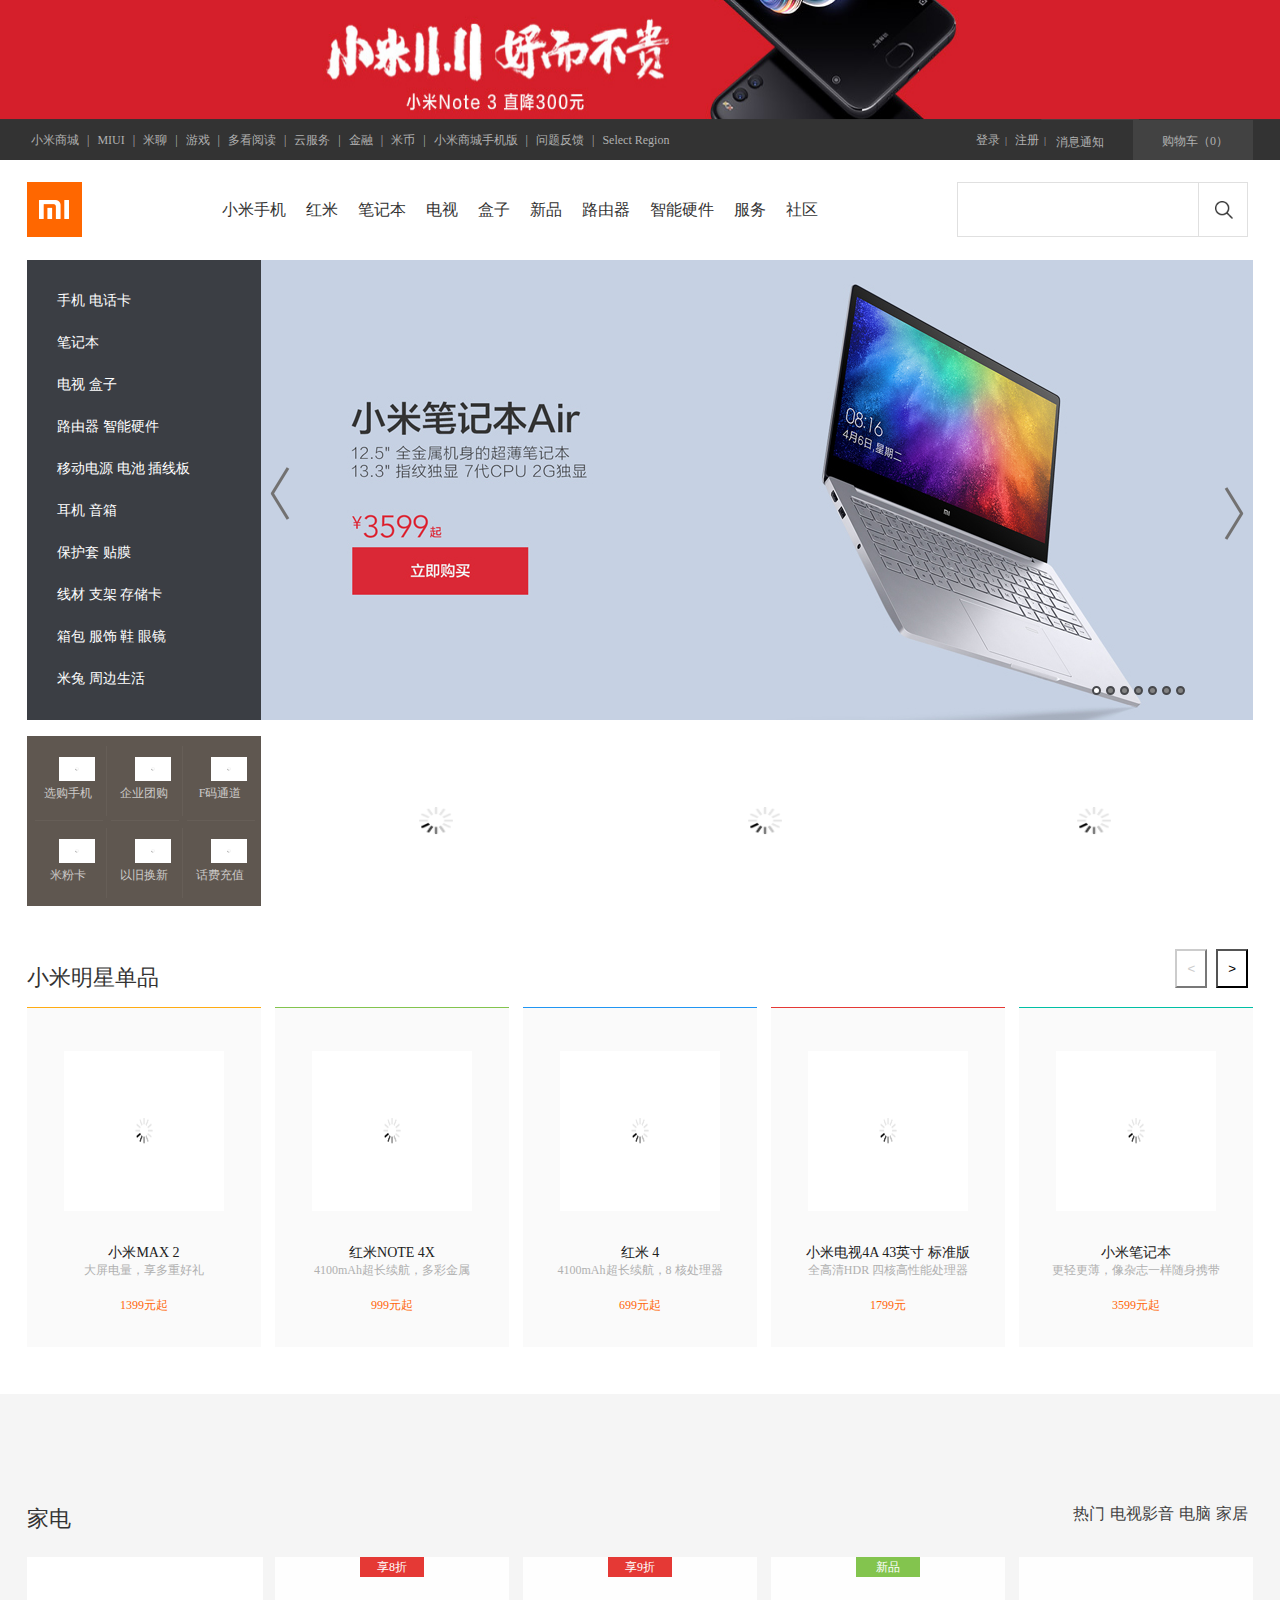
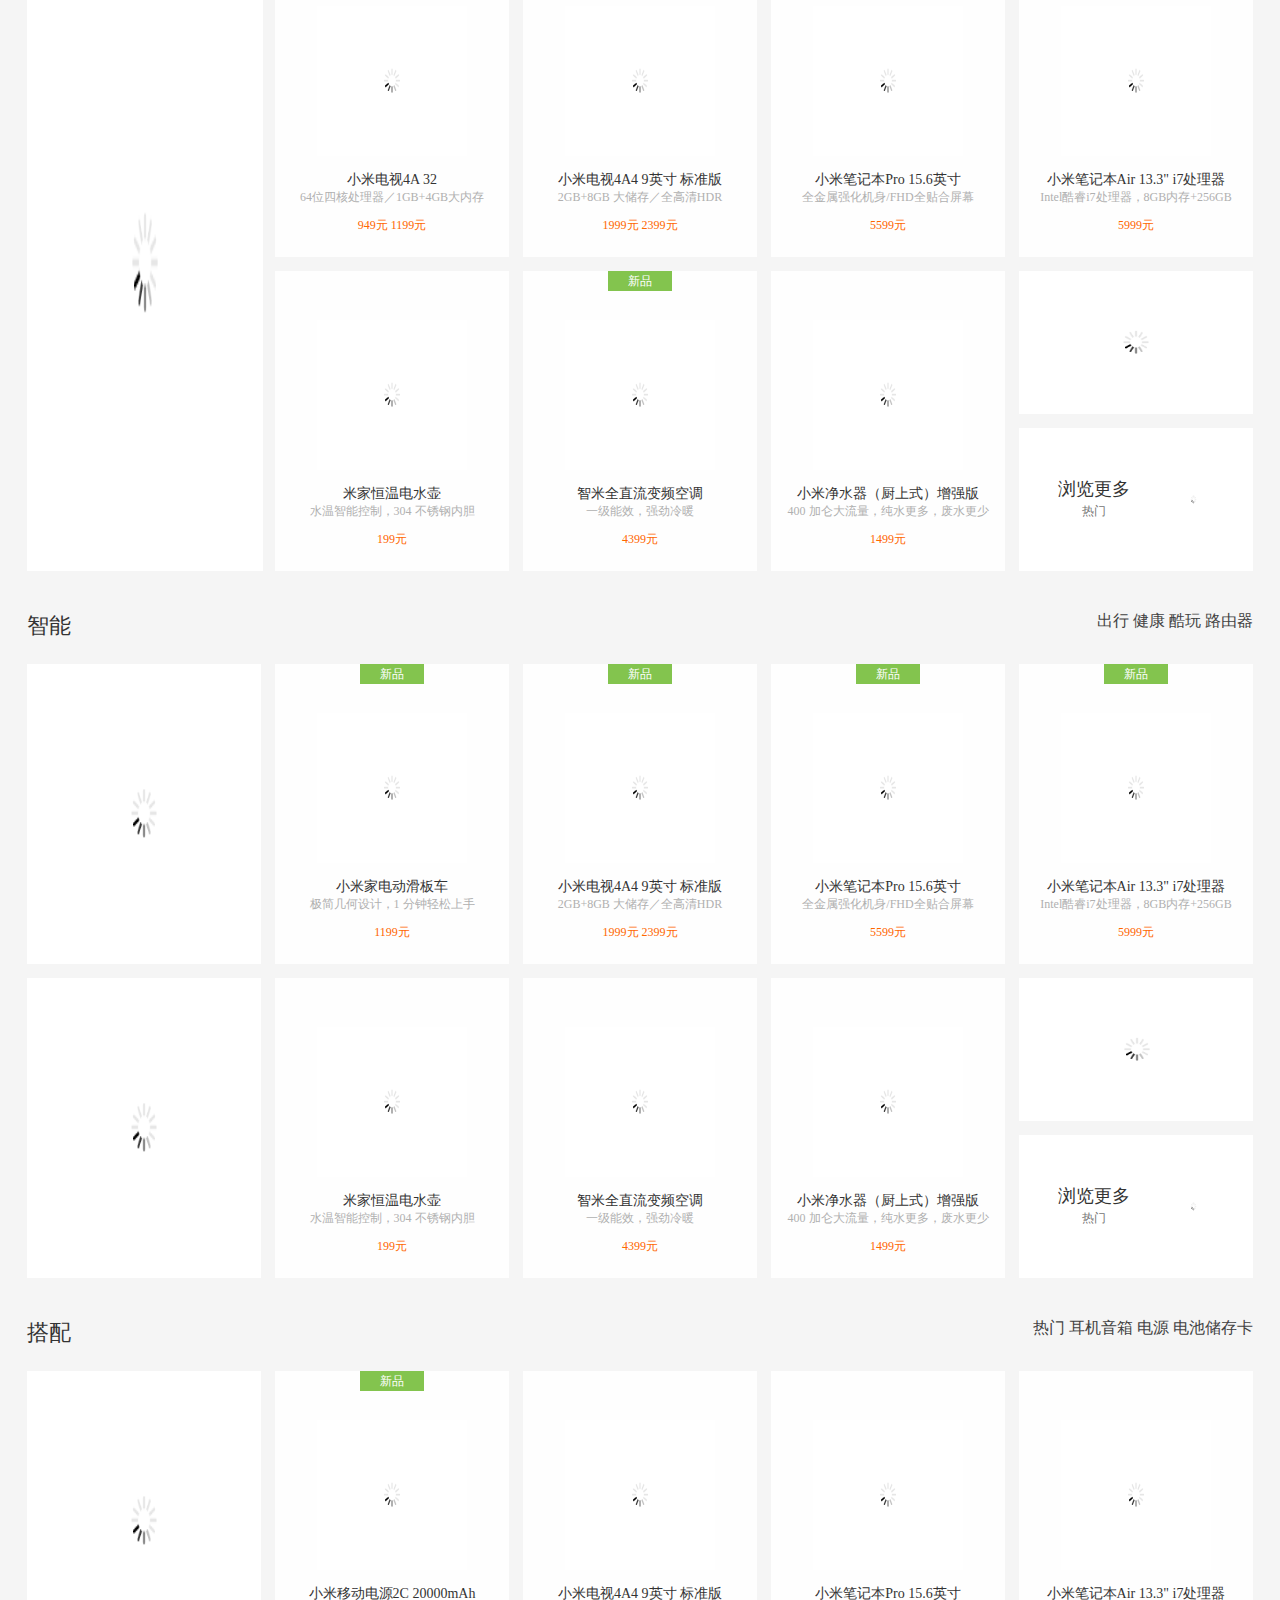
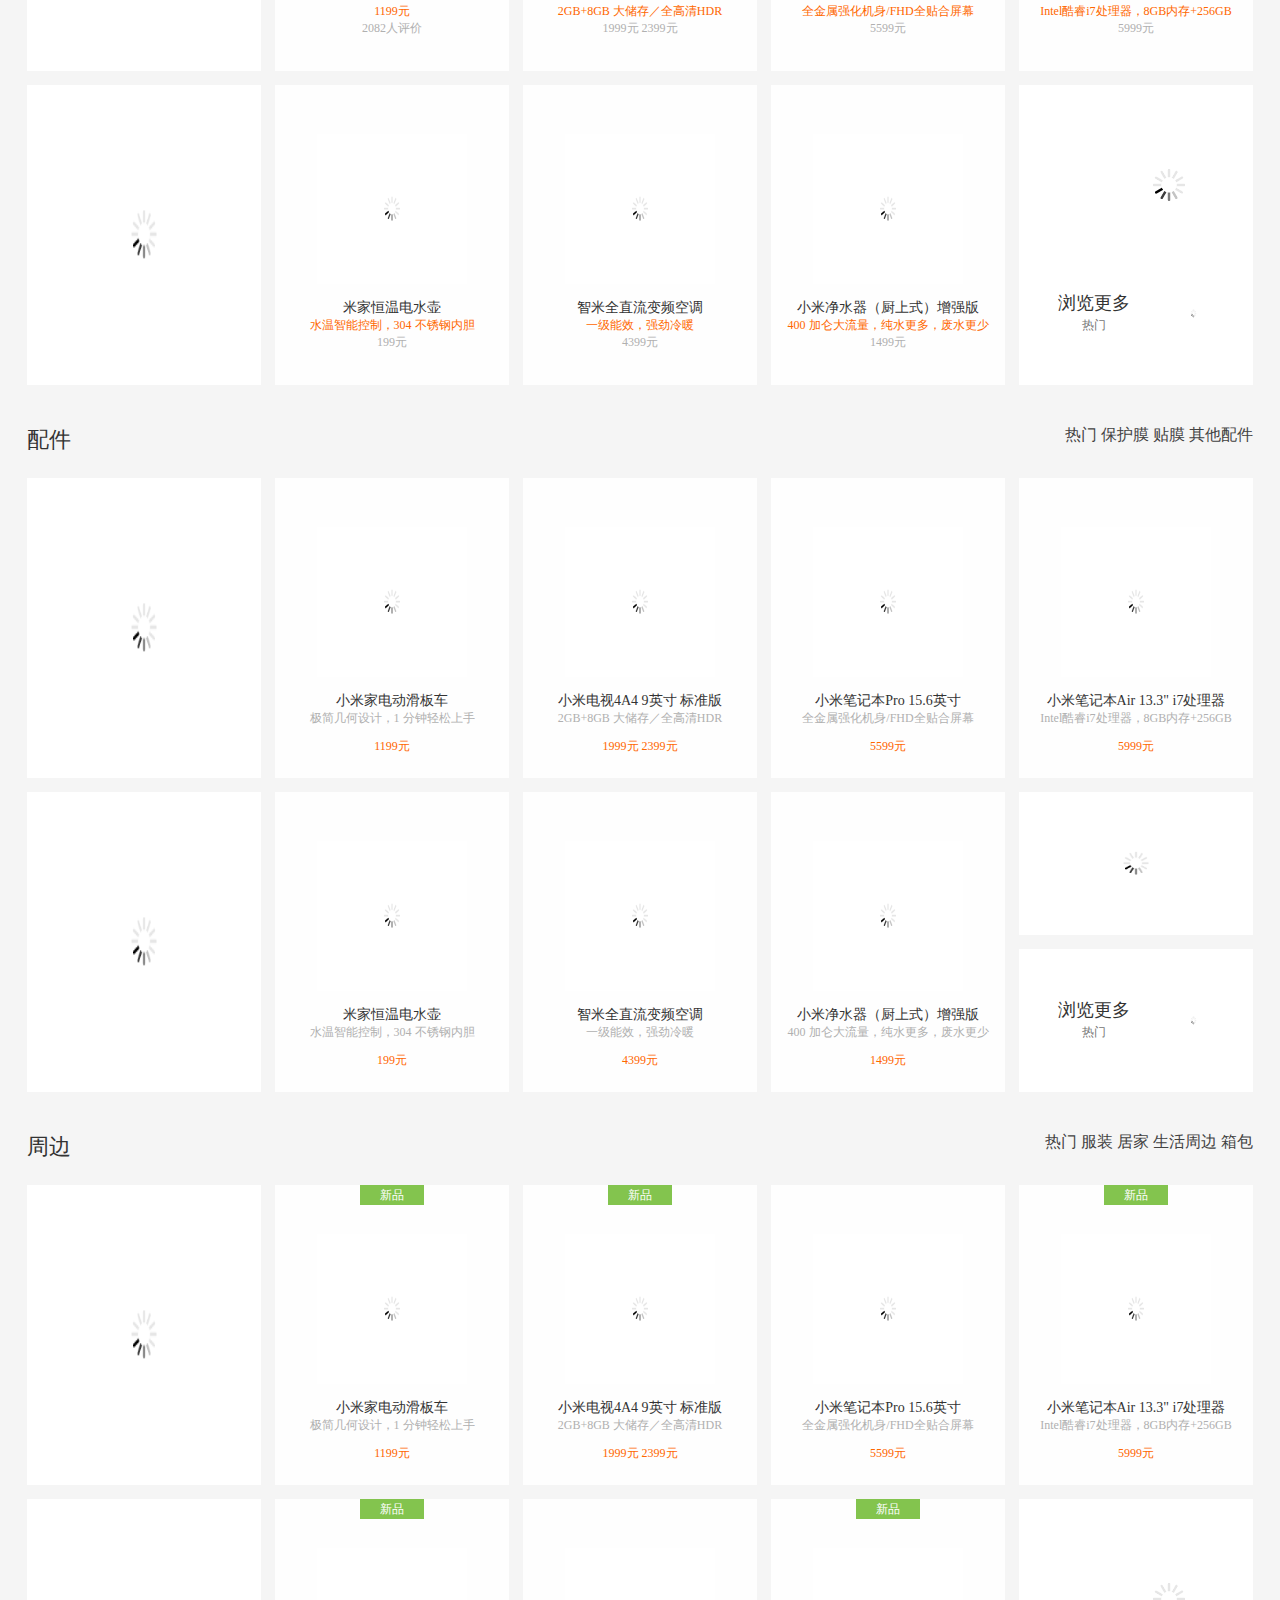
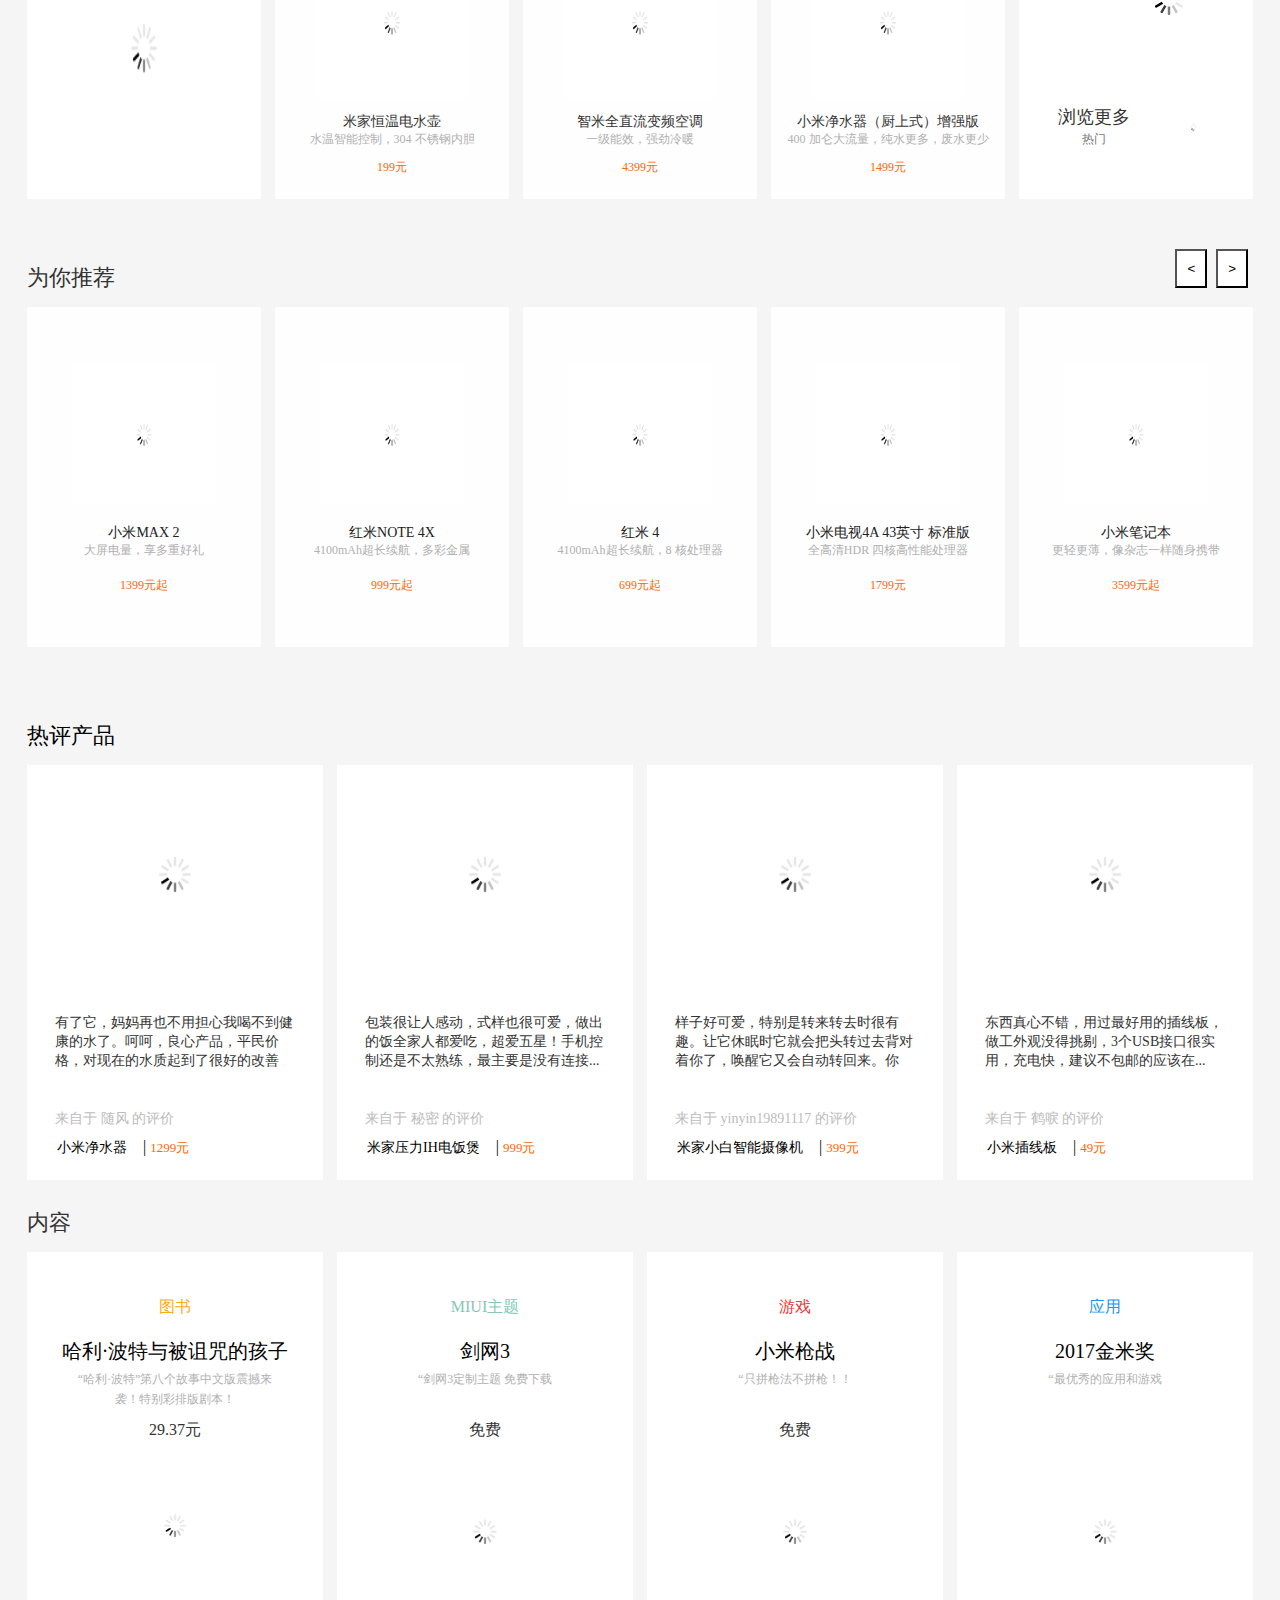
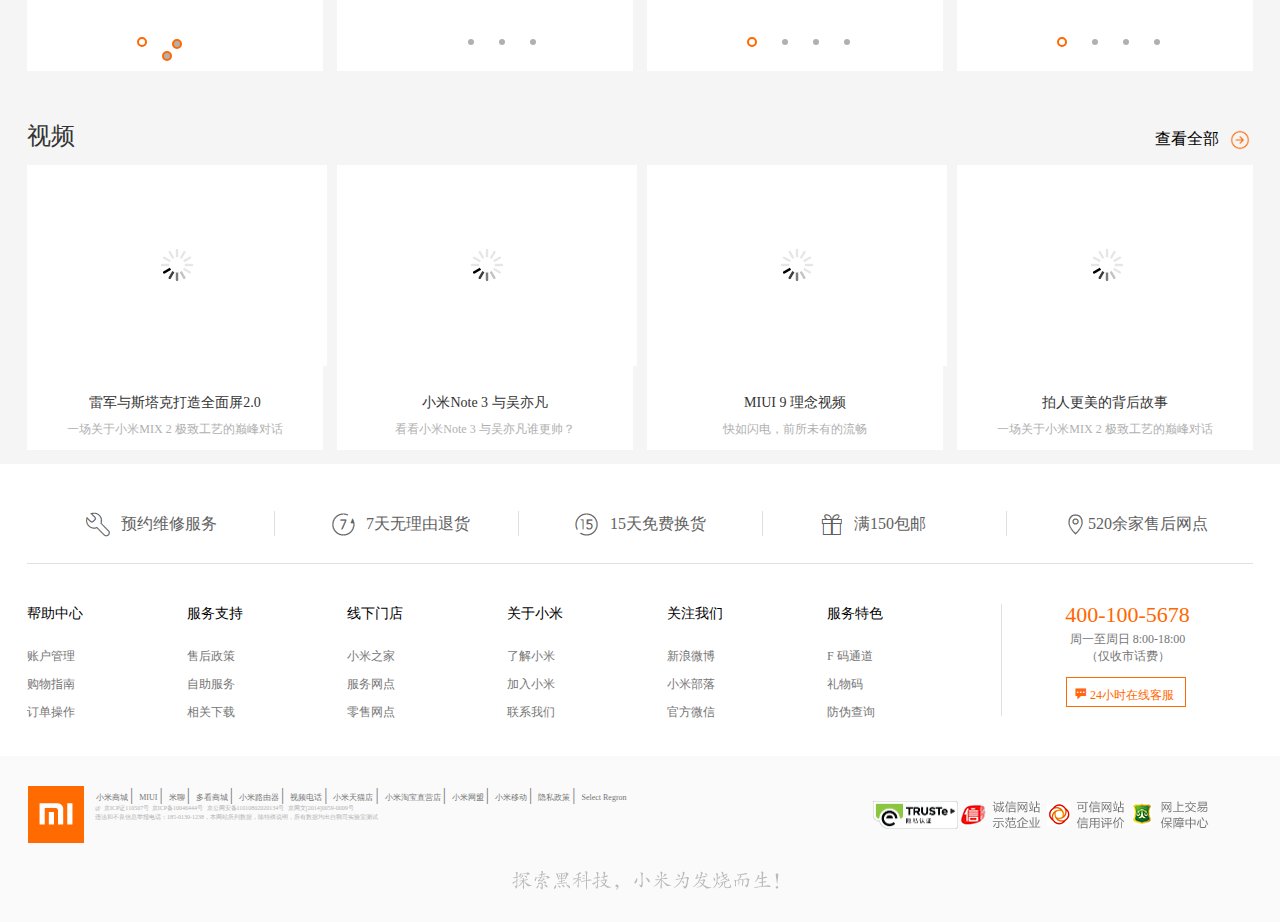
<file: index.html>
<!DOCTYPE html>
<html lang="en">
	<head>
	<meta charset="UTF-8">
	<title>小米</title>
	<link rel="stylesheet" href="https://at.alicdn.com/t/font_467546_e7nrwu2f5t07wrk9.css">
	<link rel="stylesheet" href="css/index.css">
</head>
<body>
     <!-- TOP -->
		 <div class="top">
			 <div class="topp">
			 	<a href=""><img src="img/hebg.png" alt=""></a>
				<div class="dh">
					<div class="dhleft">
						<a href="">小米商城</a>
						<span>|</span>
						<a href="">MIUI</a>
						<span>|</span>
						<a href="">米聊</a>
						<span>|</span>
						<a href="">游戏</a>
						<span>|</span>
						<a href="">多看阅读</a>
						<span>|</span>
						<a href="">云服务</a>
						<span>|</span>
						<a href="">金融</a>
						<span>|</span>
						<a href="">米币</a>
						<span>|</span>
						<a href="">小米商城手机版</a>
						<span>|</span>
						<a href="">问题反馈</a>
						<span>|</span>
						<a href="">Select Region</a>
					</div>
					<div class="dhright">
						<div class="dhr1">
							<a href="">
								<i class="iconfont icon-icon1460187972977"></i>
								<span>购物车（0）</span>
							</a>
						</div>
						<div class="dhr2">
							<div class="rl1">
								<a href="">登录</a><span>|</span>
								<a href="">注册</a><span>|</span>
							</div>
							<div class="rl2"><a href="">消息通知</a></div>
						</div>
					</div>
				</div>
			 </div>
		 </div>
	 <!-- nav -->
		 <div class="logo">
			<div class="logo5">
				<a href="" class="logo1">
					<img src="img/xiaomi mbe.png" alt="">
				</a>
				<ul class="logo2">
					<li class="sea">
						<a href="">小米手机</a>
					</li>
					<li class="sea">
						<a href="">红米</a>
					</li>
					<li class="sea">
						<a href="">笔记本</a>
					</li>
					<li class="sea">
						<a href="">电视</a>
					</li>
					<li class="sea">
						<a href="">盒子</a>
					</li>
					<li class="sea1">
						<a href="">新品</a>
					</li>
					<li class="sea">
						<a href="">路由器</a>
					</li>
					<li class="sea">
						<a href="">智能硬件</a>
					</li>
					<li class="sea1">
						<a href="">服务</a>
					</li>
					<li class="sea1">
						<a href="">社区</a>
					</li>
					<div class="ss-dwdw">
						<div class="ss-dw2">
									<div class="xlk1">
									<a href="" class="xlk2">
										<div class="top6">新品</div>
										<img src="img/xxk/mix2320-220.png" alt="">
										小米NOTE3
										<div class="yuan">1999元起</div>
									</a>
									<a href="" class="xlk2">
										<div class="top6">新品</div>
										<img src="img/xxk/note2320x220.png" alt="">
										小米NOTE3
										<div class="yuan">1999元起</div>
									</a>
									<a href="" class="xlk2">
										<img src="img/xxk/xm6-320.png" alt="">
										小米NOTE3
										<div class="yuan">1999元起</div>
									</a>
									<a href="" class="xlk2">
										<img src="img/xxk/max2_toubu.png" alt="">
										小米NOTE3
										<div class="yuan">1999元起</div>
									</a>
									<a href="" class="xlk2">
										<img src="img/xxk/5x-2.jpg" alt="">
										小米NOTE3
										<div class="yuan">1999元起</div>
									</a>
									</div>
						</div>
						<div class="ss-dw2">
									<div class="xlk1">
									<a href="" class="xlk2">
										<div class="top6">新品</div>
										<img src="img/xlk (1).png" alt="">
										小米NOTE3
										<div class="yuan">1999元起</div>
									</a>
									<a href="" class="xlk2">
										<div class="top6">新品</div>
										<img src="img/xlk (5).png" alt="">
										小米NOTE3
										<div class="yuan">1999元起</div>
									</a>
									<a href="" class="xlk2">
										<img src="img/xlk (3).png" alt="">
										小米NOTE3
										<div class="yuan">1999元起</div>
									</a>
									</div>
						</div>
						<div class="ss-dw2">
									<div class="xlk1">
									<a href="" class="xlk2">
										<div class="top6">新品</div>
										<img src="img/xlk (5).png" alt="">
										小米NOTE3
										<div class="yuan">1999元起</div>
									</a>
									<a href="" class="xlk2">
										<img src="img/xlk (3).png" alt="">
										小米NOTE3
										<div class="yuan">1999元起</div>
									</a>
									<a href="" class="xlk2">
										<div class="top6">新品</div>
										<img src="img/xlk (4).png" alt="">
										小米NOTE3
										<div class="yuan">1999元起</div>
									</a>
									<a href="" class="xlk2">
										<img src="img/xlk (2).png" alt="">
										小米NOTE3
										<div class="yuan">1999元起</div>
									</a>
									</div>
						</div>
						<div class="ss-dw2">
									<div class="xlk1">
									<a href="" class="xlk2">
										<div class="top6">新品</div>
										<img src="img/xlk (1).png" alt="">
										小米NOTE3
										<div class="yuan">1999元起</div>
									</a>
									<a href="" class="xlk2">
										<div class="top6">新品</div>
										<img src="img/xlk (5).png" alt="">
										小米NOTE3
										<div class="yuan">1999元起</div>
									</a>
									<a href="" class="xlk2">
										<img src="img/xlk (3).png" alt="">
										小米NOTE3
										<div class="yuan">1999元起</div>
									</a>
									<a href="" class="xlk2">
										<div class="top6">新品</div>
										<img src="img/xlk (4).png" alt="">
										小米NOTE3
										<div class="yuan">1999元起</div>
									</a>
									<a href="" class="xlk2">
										<img src="img/xlk (2).png" alt="">
										小米NOTE3
										<div class="yuan">1999元起</div>
									</a>
									</div>
						</div>
						<div class="ss-dw2">
									<div class="xlk1">
									<a href="" class="xlk2">
										<div class="top6">新品</div>
										<img src="img/xlk (1).png" alt="">
										小米NOTE3
										<div class="yuan">1999元起</div>
									</a>
									<a href="" class="xlk2">
										<div class="top6">新品</div>
										<img src="img/xlk (5).png" alt="">
										小米NOTE3
										<div class="yuan">1999元起</div>
									</a>
									<a href="" class="xlk2">
										<img src="img/xlk (3).png" alt="">
										小米NOTE3
										<div class="yuan">1999元起</div>
									</a>
									<a href="" class="xlk2">
										<div class="top6">新品</div>
										<img src="img/xlk (4).png" alt="">
										小米NOTE3
										<div class="yuan">1999元起</div>
									</a>
									<a href="" class="xlk2">
										<img src="img/xlk (2).png" alt="">
										小米NOTE3
										<div class="yuan">1999元起</div>
									</a>
									</div>
						</div>
						<div class="ss-dw2">
									<div class="xlk1">
									<a href="" class="xlk2">
										<div class="top6">新品</div>
										<img src="img/xlk (5).png" alt="">
										小米NOTE3
										<div class="yuan">1999元起</div>
									</a>
									<a href="" class="xlk2">
										<img src="img/xlk (3).png" alt="">
										小米NOTE3
										<div class="yuan">1999元起</div>
									</a>
									<a href="" class="xlk2">
										<div class="top6">新品</div>
										<img src="img/xlk (4).png" alt="">
										小米NOTE3
										<div class="yuan">1999元起</div>
									</a>
									<a href="" class="xlk2">
										<img src="img/xlk (2).png" alt="">
										小米NOTE3
										<div class="yuan">1999元起</div>
									</a>
									</div>
						</div>
						<div class="ss-dw2">
									<div class="xlk1">
									<a href="" class="xlk2">
										<div class="top6">新品</div>
										<img src="img/xlk (5).png" alt="">
										小米NOTE3
										<div class="yuan">1999元起</div>
									</a>
									<a href="" class="xlk2">
										<img src="img/xlk (3).png" alt="">
										小米NOTE3
										<div class="yuan">1999元起</div>
									</a>
									<a href="" class="xlk2">
										<div class="top6">新品</div>
										<img src="img/xlk (4).png" alt="">
										小米NOTE3
										<div class="yuan">1999元起</div>
									</a>
									<a href="" class="xlk2">
										<img src="img/xlk (2).png" alt="">
										小米NOTE3
										<div class="yuan">1999元起</div>
									</a>
									</div>
						</div>
					</div>
				</ul>
				<div class="logo3">
					<input class="logo-left">
					<button class="logo-right">
						<a href="">
							<img src="img/navss.png" alt="">
						</a>
					</button>	
				</div>
			</div>
		 </div>
	 <!-- banner -->
		 <div class="banner">
		         <div class="banleft"></div>
                 <div class="banright"></div>
                 <div class="yuan">
                  	<div class="yuan1 yuan2"></div>
                  	<div class="yuan1"></div>
                  	<div class="yuan1"></div>
                  	<div class="yuan1"></div>
                  	<div class="yuan1"></div>
                  	<div class="yuan1"></div>
                  	<div class="yuan1"></div>
          		 </div>
			<div class="bleft">
				<div class="blzi1">
					<a href="">
						<span>手机 电话卡</span> 
				 		<i class="iconfont icon-xiangyou24"></i>
				 	</a>
				 	<div class="blh1">
						<ul>
							<li><a href=""><img src="img/shouji1.png" alt=""><span>小米Note3</span></a></li>
							<li><a href=""><img src="img/shouji2.png" alt=""><span>小米MIX 2</span></a></li>
							<li><a href=""><img src="img/shouji3.jpg" alt=""><span>小米6</span></a></li>
							<li><a href=""><img src="img/shouji4.png" alt=""><span>小米5X</span></a></li>
							<li><a href=""><img src="img/shouji5.png" alt=""><span>小米Max 2</span></a></li>
							<li><a href=""><img src="img/shouji6png.png" alt=""><span>红米5A</span></a></li>
						</ul>
						<ul>
							<li><a href=""><img src="img/shouji7.png" alt=""><span>红米Note 5A</span></a></li>
							<li><a href=""><img src="img/shouji8.png" alt=""><span>红米Note 4X</span></a></li>
							<li><a href=""><img src="img/shouji9.jpg" alt=""><span>红米4X</span></a></li>
							<li><a href=""><img src="img/shouji10.jpg" alt=""><span>移动4G+专区</span></a></li>
							<li><a href=""><img src="img/shouji11.jpg" alt=""><span>对比手机</span></a></li>
							<li><a href=""><img src="img/shouji12.png" alt=""><span>米粉卡 日租卡</span></a></li>
						</ul>
						<ul>
							<li><a href=""><img src="img/shouji13.jpg" alt=""><span>米粉卡 日租卡</span></a></li>
						</ul>
					</div>
				</div>
				<div class="blzi1">
					<a href="">笔记本</a>
				 	<i class="iconfont icon-xiangyou24"></i>
					<div class="blh1 blh2">
						<ul>
							<li><a href=""><img src="img/shouji1.png" alt=""><span>小米Note3</span></a></li>
							<li><a href=""><img src="img/shouji2.png" alt=""><span>小米MIX 2</span></a></li>
							<li><a href=""><img src="img/shouji3.jpg" alt=""><span>小米6</span></a></li>
							<li><a href=""><img src="img/shouji4.png" alt=""><span>小米5X</span></a></li>
							<li><a href=""><img src="img/shouji5.png" alt=""><span>小米Max 2</span></a></li>
							<li><a href=""><img src="img/shouji6png.png" alt=""><span>红米5A</span></a></li>
						</ul>
						<ul>
							<li><a href=""><img src="img/shouji7.png" alt=""><span>红米Note 5A</span></a></li>
							<li><a href=""><img src="img/shouji8.png" alt=""><span>红米Note 4X</span></a></li>
							<li><a href=""><img src="img/shouji9.jpg" alt=""><span>红米4X</span></a></li>
							<li><a href=""><img src="img/shouji10.jpg" alt=""><span>移动4G+专区</span></a></li>
							<li><a href=""><img src="img/shouji11.jpg" alt=""><span>对比手机</span></a></li>
							<li><a href=""><img src="img/shouji12.png" alt=""><span>米粉卡 日租卡</span></a></li>
						</ul>
						<ul>
							<li><a href=""><img src="img/shouji13.jpg" alt=""><span>米粉卡 日租卡</span></a></li>
						</ul>
					</div>
				</div>
				<div class="blzi1">
					<a href="">电视 盒子</a>
				 	<i class="iconfont icon-xiangyou24"></i>
				 	<div class="blh1 blh3">
						<ul>
							<li><a href=""><img src="img/shouji1.png" alt=""><span>小米Note3</span></a></li>
							<li><a href=""><img src="img/shouji2.png" alt=""><span>小米MIX 2</span></a></li>
							<li><a href=""><img src="img/shouji3.jpg" alt=""><span>小米6</span></a></li>
							<li><a href=""><img src="img/shouji4.png" alt=""><span>小米5X</span></a></li>
							<li><a href=""><img src="img/shouji5.png" alt=""><span>小米Max 2</span></a></li>
							<li><a href=""><img src="img/shouji6png.png" alt=""><span>红米5A</span></a></li>
						</ul>
						<ul>
							<li><a href=""><img src="img/shouji1.png" alt=""><span>小米Note3</span></a></li>
							<li><a href=""><img src="img/shouji2.png" alt=""><span>小米MIX 2</span></a></li>
							<li><a href=""><img src="img/shouji3.jpg" alt=""><span>小米6</span></a></li>
							<li><a href=""><img src="img/shouji4.png" alt=""><span>小米5X</span></a></li>
							<li><a href=""><img src="img/shouji5.png" alt=""><span>小米Max 2</span></a></li>
							<li><a href=""><img src="img/shouji6png.png" alt=""><span>红米5A</span></a></li>
						</ul>
						<ul>
							<li><a href=""><img src="img/shouji7.png" alt=""><span>红米Note 5A</span></a></li>
							<li><a href=""><img src="img/shouji8.png" alt=""><span>红米Note 4X</span></a></li>
							<li><a href=""><img src="img/shouji9.jpg" alt=""><span>红米4X</span></a></li>
							<li><a href=""><img src="img/shouji10.jpg" alt=""><span>移动4G+专区</span></a></li>
							<li><a href=""><img src="img/shouji11.jpg" alt=""><span>对比手机</span></a></li>
							<li><a href=""><img src="img/shouji12.png" alt=""><span>米粉卡 日租卡</span></a></li>
						</ul>
						<ul>
							<li><a href=""><img src="img/shouji13.jpg" alt=""><span>米粉卡 日租卡</span></a></li>
						</ul>
					</div>
				</div>
				<div class="blzi1">
					<a href="">路由器 智能硬件</a>
					<i class="iconfont icon-xiangyou24"></i>
					<div class="blh1 blh3 blh4">
						<ul>
							<li><a href=""><img src="img/shouji1.png" alt=""><span>小米Note3</span></a></li>
							<li><a href=""><img src="img/shouji2.png" alt=""><span>小米MIX 2</span></a></li>
							<li><a href=""><img src="img/shouji3.jpg" alt=""><span>小米6</span></a></li>
							<li><a href=""><img src="img/shouji4.png" alt=""><span>小米5X</span></a></li>
							<li><a href=""><img src="img/shouji5.png" alt=""><span>小米Max 2</span></a></li>
							<li><a href=""><img src="img/shouji6png.png" alt=""><span>红米5A</span></a></li>
						</ul>
						<ul>
							<li><a href=""><img src="img/shouji1.png" alt=""><span>小米Note3</span></a></li>
							<li><a href=""><img src="img/shouji2.png" alt=""><span>小米MIX 2</span></a></li>
							<li><a href=""><img src="img/shouji3.jpg" alt=""><span>小米6</span></a></li>
							<li><a href=""><img src="img/shouji4.png" alt=""><span>小米5X</span></a></li>
							<li><a href=""><img src="img/shouji5.png" alt=""><span>小米Max 2</span></a></li>
							<li><a href=""><img src="img/shouji6png.png" alt=""><span>红米5A</span></a></li>
						</ul>
						<ul>
							<li><a href=""><img src="img/shouji7.png" alt=""><span>红米Note 5A</span></a></li>
							<li><a href=""><img src="img/shouji8.png" alt=""><span>红米Note 4X</span></a></li>
							<li><a href=""><img src="img/shouji9.jpg" alt=""><span>红米4X</span></a></li>
							<li><a href=""><img src="img/shouji10.jpg" alt=""><span>移动4G+专区</span></a></li>
							<li><a href=""><img src="img/shouji11.jpg" alt=""><span>对比手机</span></a></li>
							<li><a href=""><img src="img/shouji12.png" alt=""><span>米粉卡 日租卡</span></a></li>
						</ul>
						<ul>
							
							<li><a href=""><img src="img/shouji7.png" alt=""><span>红米Note 5A</span></a></li>
							<li><a href=""><img src="img/shouji8.png" alt=""><span>红米Note 4X</span></a></li>
							<li><a href=""><img src="img/shouji9.jpg" alt=""><span>红米4X</span></a></li>
							<li><a href=""><img src="img/shouji10.jpg" alt=""><span>移动4G+专区</span></a></li>
							<li><a href=""><img src="img/shouji11.jpg" alt=""><span>对比手机</span></a></li>
							<li><a href=""><img src="img/shouji12.png" alt=""><span>米粉卡 日租卡</span></a></li>
						</ul>
					</div>
				</div>
				<div class="blzi1">
					<a href="">移动电源 电池 插线板</a>
				 	<i class="iconfont icon-xiangyou24"></i>
				 	<div class="blh1 blh5">
						<ul>
							<li><a href=""><img src="img/shouji1.png" alt=""><span>小米Note3</span></a></li>
							<li><a href=""><img src="img/shouji2.png" alt=""><span>小米MIX 2</span></a></li>
							<li><a href=""><img src="img/shouji3.jpg" alt=""><span>小米6</span></a></li>
							<li><a href=""><img src="img/shouji4.png" alt=""><span>小米5X</span></a></li>
							<li><a href=""><img src="img/shouji5.png" alt=""><span>小米Max 2</span></a></li>
							<li><a href=""><img src="img/shouji6png.png" alt=""><span>红米5A</span></a></li>
						</ul>
						<ul>
							<li><a href=""><img src="img/shouji1.png" alt=""><span>小米Note3</span></a></li>
							<li><a href=""><img src="img/shouji2.png" alt=""><span>小米MIX 2</span></a></li>
						</ul>
					</div>
				</div>
				<div class="blzi1">
					<a href="">耳机 音箱</a>
				 	<i class="iconfont icon-xiangyou24"></i>
				 	<div class="blh1 blh3 blh6">
						<ul>
							<li><a href=""><img src="img/shouji1.png" alt=""><span>小米Note3</span></a></li>
							<li><a href=""><img src="img/shouji2.png" alt=""><span>小米MIX 2</span></a></li>
							<li><a href=""><img src="img/shouji3.jpg" alt=""><span>小米6</span></a></li>
							<li><a href=""><img src="img/shouji4.png" alt=""><span>小米5X</span></a></li>
							<li><a href=""><img src="img/shouji5.png" alt=""><span>小米Max 2</span></a></li>
							<li><a href=""><img src="img/shouji6png.png" alt=""><span>红米5A</span></a></li>
						</ul>
						<ul>
							<li><a href=""><img src="img/shouji1.png" alt=""><span>小米Note3</span></a></li>
							<li><a href=""><img src="img/shouji2.png" alt=""><span>小米MIX 2</span></a></li>
							<li><a href=""><img src="img/shouji3.jpg" alt=""><span>小米6</span></a></li>
							<li><a href=""><img src="img/shouji4.png" alt=""><span>小米5X</span></a></li>
							<li><a href=""><img src="img/shouji5.png" alt=""><span>小米Max 2</span></a></li>
							<li><a href=""><img src="img/shouji6png.png" alt=""><span>红米5A</span></a></li>
						</ul>
						<ul>
							<li><a href=""><img src="img/shouji7.png" alt=""><span>红米Note 5A</span></a></li>
							<li><a href=""><img src="img/shouji8.png" alt=""><span>红米Note 4X</span></a></li>
							<li><a href=""><img src="img/shouji9.jpg" alt=""><span>红米4X</span></a></li>
							<li><a href=""><img src="img/shouji10.jpg" alt=""><span>移动4G+专区</span></a></li>
							<li><a href=""><img src="img/shouji11.jpg" alt=""><span>对比手机</span></a></li>
							<li><a href=""><img src="img/shouji12.png" alt=""><span>米粉卡 日租卡</span></a></li>
						</ul>
						<ul>
							<li><a href=""><img src="img/shouji13.jpg" alt=""><span>米粉卡 日租卡</span></a></li>
							<li><a href=""><img src="img/shouji13.jpg" alt=""><span>米粉卡 日租卡</span></a></li>
							<li><a href=""><img src="img/shouji13.jpg" alt=""><span>米粉卡 日租卡</span></a></li>
						</ul>
					</div>
				</div>
				<div class="blzi1">
					<a href="">保护套 贴膜</a>
				 	<i class="iconfont icon-xiangyou24"></i>
				 	<div class="blh1 blh7">
						<ul>
							<li><a href=""><img src="img/shouji1.png" alt=""><span>小米Note3</span></a></li>
							<li><a href=""><img src="img/shouji2.png" alt=""><span>小米MIX 2</span></a></li>
						</ul>
					</div>
				</div>
				<div class="blzi1">
					<a href="">线材 支架 存储卡</a>
				 	<i class="iconfont icon-xiangyou24"></i>
				 	<div class="blh1 blh7 blh8"> 
						<ul>
							<li><a href=""><img src="img/shouji1.png" alt=""><span>小米Note3</span></a></li>
							<li><a href=""><img src="img/shouji2.png" alt=""><span>小米MIX 2</span></a></li>
							<li><a href=""><img src="img/shouji1.png" alt=""><span>小米Note3</span></a></li>
							<li><a href=""><img src="img/shouji2.png" alt=""><span>小米MIX 2</span></a></li>
						</ul>
					</div>
				</div>
				<div class="blzi1">
					<a href="">箱包 服饰 鞋 眼镜</a>
				 	<i class="iconfont icon-xiangyou24"></i>
				 	<div class="blh1 blh7 blh9"> 
						<ul>
							<li><a href=""><img src="img/shouji1.png" alt=""><span>小米Note3</span></a></li>
							<li><a href=""><img src="img/shouji2.png" alt=""><span>小米MIX 2</span></a></li>
							<li><a href=""><img src="img/shouji1.png" alt=""><span>小米Note3</span></a></li>
							<li><a href=""><img src="img/shouji2.png" alt=""><span>小米MIX 2</span></a></li>
							<li><a href=""><img src="img/shouji2.png" alt=""><span>小米MIX 2</span></a></li>
						</ul>
					</div>
				</div>
				<div class="blzi1">
					<a href="">米兔 周边生活</a>
				 	<i class="iconfont icon-xiangyou24"></i>
				 	<div class="blh1 blh7 blh10"> 
						<ul>
							<li><a href=""><img src="img/shouji1.png" alt=""><span>小米Note3</span></a></li>
							<li><a href=""><img src="img/shouji2.png" alt=""><span>小米MIX 2</span></a></li>
							<li><a href=""><img src="img/shouji1.png" alt=""><span>小米Note3</span></a></li>
							<li><a href=""><img src="img/shouji2.png" alt=""><span>小米MIX 2</span></a></li>
							<li><a href=""><img src="img/shouji2.png" alt=""><span>小米MIX 2</span></a></li>
						</ul>
					</div>
				</div>
			</div>
			<div class="bright">
				<div class="brtu1 brImg_active">
					<a href=""><img src="img/bannertu1.jpg" alt=""></a>
				</div>
				<div class="brtu1">
					<a href=""><img src="img/bannertu2.jpg" alt=""></a>
				</div>
				<div class="brtu1">
					<a href=""><img src="img/bannertu3.jpg" alt=""></a>
				</div>
				<div class="brtu1">
					<a href=""><img src="img/bannertu4.png" alt=""></a>
				</div>
				<div class="brtu1">
					<a href=""><img src="img/bannertu5.jpg" alt=""></a>
				</div>
				<div class="brtu1">
					<a href=""><img src="img/bannertu6.jpg" alt=""></a>
				</div>
				<div class="brtu1">
					<a href=""><img src="img/bannertu7.jpg" alt=""></a>
				</div>
			</div>
		</div>
	 <!-- banner下边的框 -->
		 <div class="banbottom flow">
			<div class="bottom1">
				<div class="banbkuai">
					<a href="">
						<img src="img/loging3.gif" arrt="img/banxgsj.png" alt="">
						选购手机
					</a>
				</div>
				<div class="banbkuai">
					<a href="">
						<img src="img/loging3.gif" arrt="img/banlibao.png" alt="">
						企业团购
					</a>
				</div>
				<div class="banbkuai">
					<a href="">
						<img src="img/loging3.gif" arrt="img/banF.png" alt="">
						F码通道
					</a>
				</div>
				<div class="banbkuai">
					<a href="">
						<img src="img/loging3.gif" arrt="img/banmfk.png" alt="">
						米粉卡
					</a>
				</div>
				<div class="banbkuai">
					<a href="">
						<img src="img/loging3.gif" arrt="img/banyjhx.png" alt="">
						以旧换新
					</a>
				</div>
				<div class="banbkuai">
					<a href="">
						<img src="img/loging3.gif" arrt="img/banhfcz.png" alt="">
						话费充值
					</a>
				</div>
			</div>
			<div class="img1">
				<a href=""><img src="img/loging3.gif" arrt="img/xmmax2.jpg" alt=""></a>
			</div>
			<div class="img2">
				<a href=""><img src="img/loging3.gif" arrt="img/hmnote5.jpg" alt=""></a>
			</div>
			<div class="img3">
				<a href=""><img src="img/loging3.gif" arrt="img/sxj.jpg" alt=""></a>
			</div>
		 </div>
	 <!-- 小米明星单品 -->
		 <div class="xmmxdp">
		     <div class="dpzi">
			     <span>小米明星单品</span>
			     <div class="btn">
			     	<button class="btn-active"> < </button>
			     	<button> > </button>
			     </div> 
			 </div>
			     <div class="dpxia flow">
				     <div class="dpk1">
				     <a href=""><img src="img/loging3.gif" arrt="img/dpxmmax2.png" alt=""></a>
				     <div class="z1"><a href="">小米MAX 2</a></div>
				     <div class="z2">大屏电量，享多重好礼</div>
				     <div class="z3">1399元起</div>
				     </div>
				     <div class="dpk1 dpk2">
				     <a href=""><img src="img/loging3.gif" arrt="img/hmnot4x.png" alt=""></a>
				     <div class="z1"><a href="">红米NOTE 4X</a></div>
				     <div class="z2">4100mAh超长续航，多彩金属</div>
				     <div class="z3">999元起</div>
				     </div>
				     <div class="dpk1 dpk3">
				     <a href=""><img src="img/loging3.gif" arrt="img/hm4x.png" alt=""></a>
				     <div class="z1"><a href="">红米 4</a></div>
				     <div class="z2">4100mAh超长续航，8 核处理器</div>
				     <div class="z3">699元起</div>
				     </div>
				     <div class="dpk1 dpk4">
				     <a href=""><img src="img/loging3.gif" arrt="img/xmds4a.png" alt=""></a>
				     <div class="z1"><a href="">小米电视4A 43英寸 标准版</a></div>
				     <div class="z2">全高清HDR 四核高性能处理器</div>
				     <div class="z3">1799元</div>
				     </div>
				     <div class="dpk1 dpk6">
				     <a href=""><img src="img/loging3.gif" arrt="img/xmbjb.png" alt=""></a>
				     <div class="z1"><a href="">小米笔记本</a></div>
				     <div class="z2">更轻更薄，像杂志一样随身携带</div>
				     <div class="z3">3599元起</div>
				     </div>
				     <div class="dpk1">
				     <a href=""><img src="img/loging3.gif" arrt="img/dpsxt.png" alt=""></a>
				     <div class="z1"><a href="">米家智能摄像机云台版</a></div>
				     <div class="z2">红外夜视，720P分辨率</div>
				     <div class="z3">1999元</div>
				     </div>
				     <div class="dpk1 dpk2">
				     <a href=""><img src="img/loging3.gif" arrt="img/dpsh2.png" alt=""></a>
				     <div class="z1"><a href="">小米手环2</a></div>
				     <div class="z2">OLED 显示屏幕，升级计步算法</div>
				     <div class="z3">149元起</div>
				     </div>
				     <div class="dpk1 dpk3">
				     <a href=""><img src="img/loging3.gif" arrt="img/dpdfb.jpg" alt=""></a>
				     <div class="z1"><a href="">米家压力IH电饭煲</a></div>
				     <div class="z2">智能烹饪，压力IH加热技术</div>
				     <div class="z3">999元</div>
				     </div>
				     <div class="dpk1 dpk4">
				     <a href=""><img src="img/loging3.gif" arrt="img/dpjhq.png" alt=""></a>
				     <div class="z1"><a href="">米家空气净化器Pro</a></div>
				     <div class="z2">OLED显示屏幕，激光颗粒物传感器</div>
				     <div class="z3">1499元</div>
				     </div>
				     <div class="dpk1 dpk5">
				     <a href=""><img src="img/loging3.gif" arrt="img/dplyq.png" alt=""></a>
				     <div class="z1"><a href="">小米路由器</a></div>
				     <div class="z2">更快更强，不止四天线</div>
				     <div class="z3">149元</div>
				     </div>
				 </div>
			</div>
	<!-- center  -->
     <div class="center">
    <!-- 家电 -->
	     <div class="jd">
		     <div class="jdshang">
		         <div class="jdsleft">家电</div>
		            <div class="jdsright">
		      	    	<a class="jd1" href="">热门</a>
		      	        <a class="jd1" href="">电视影音</a>
		      	        <a class="jd1" href="">电脑</a>
		      	        <a class="jd1" href="">家居</a>
		     		</div>
		     </div>
		     <div class="jdxia flow">
		         <div class="jdleft">
		             <img src="img/loging3.gif" arrt="img/jdjsq.jpg" alt="">
		         </div>
			         
				         <div class="jdright jd-active">
				             <div class="jdrtu">
				                 <div class="jdtop1">享8折</div>
				                 <a href=""></a><img src="img/loging3.gif" arrt="img/jdds4a 32.jpg" alt="">
				                 <div class="jdrzi1"><a href="">小米电视4A 32</a></div>
				                 <div class="jdrzi2">64位四核处理器／1GB+4GB大内存</div>
				                 <div class="jdrzi3">949元 1199元</div>
				                 <div class="jdbottom">
				                 	<a href="">
				                 		<p>小米电视太给力了，抢购产品杠<br/>杠的，听说客服妹子都特别...</p>
				                 		<span>来自于 不吃肉的虎 的评价</span>
				                 	</a>
				                 </div>
				             </div>
				             <div class="jdrtu">
				                 <div class="jdtop1">享9折</div>
				                 <a href=""><img src="img/loging3.gif" arrt="img/jd4a 49.png" alt=""></a>
				                 <div class="jdrzi1"><a href="">小米电视4A4 9英寸 标准版</a></div>
				                 <div class="jdrzi2">2GB+8GB 大储存／全高清HDR</div>
				                 <div class="jdrzi3">1999元 2399元</div>
				                 <div class="jdbottom">
				                 	<a href="">
				                 		<p>小米电视太给力了，抢购产品杠<br/>杠的，听说客服妹子都特别...</p>
				                 		<span>来自于 不吃肉的虎 的评价</span>
				                 	</a>
				                 </div>
				             </div>
				             <div class="jdrtu">
				                 <div class="jdtop2">新品</div>
				                 <a href=""></a><img src="img/loging3.gif" arrt="img/jdbjbpro.jpg" alt="">
				                 <div class="jdrzi1"><a href="">小米笔记本Pro 15.6英寸</a></div>
				                 <div class="jdrzi2">全金属强化机身/FHD全贴合屏幕</div>
				                 <div class="jdrzi3">5599元</div>
				                 <div class="jdbottom">
				                 	<a href="">
				                 		<p>小米电视太给力了，抢购产品杠<br/>杠的，听说客服妹子都特别...</p>
				                 		<span>来自于 不吃肉的虎 的评价</span>
				                 	</a>
				                 </div>
				             </div>
				             <div class="jdrtu">
				                 <a href=""></a><img src="img/loging3.gif" arrt="img/jdbjbair.jpg" alt="">
				                 <div class="jdrzi1"><a href="">小米笔记本Air 13.3" i7处理器</a></div>
				                 <div class="jdrzi2">Intel酷睿i7处理器，8GB内存+256GB</div>
				                 <div class="jdrzi3">5999元</div>
				                 	 <div class="jdbottom">
				                 	<a href="">
				                 		<p>小米电视太给力了，抢购产品杠<br/>杠的，听说客服妹子都特别...</p>
				                 		<span>来自于 不吃肉的虎 的评价</span>
				                 	</a>
				                 </div>
				             </div>
				             <div class="jdrtu">
				                 <a href=""></a><img src="img/loging3.gif" arrt="img/jddsh.jpg" alt="">
				                 <div class="jdrzi1"><a href="">米家恒温电水壶</a></div>
				                 <div class="jdrzi2">水温智能控制，304 不锈钢内胆</div>
				                 <div class="jdrzi3">199元</div>
				                  <div class="jdbottom">
				                 	<a href="">
				                 		<p>小米电视太给力了，抢购产品杠<br/>杠的，听说客服妹子都特别...</p>
				                 		<span>来自于 不吃肉的虎 的评价</span>
				                 	</a>
				                 </div>
				             </div>
				             <div class="jdrtu">
				                  <div class="jdtop2">新品</div>
				                  <a href=""></a><img src="img/loging3.gif" arrt="img/jdkt.jpg" alt="">
				                  <div class="jdrzi1"><a href="">智米全直流变频空调</a></div>
				                  <div class="jdrzi2">一级能效，强劲冷暖</div>
				                  <div class="jdrzi3">4399元</div>
				                  	 <div class="jdbottom">
				                 	<a href="">
				                 		<p>小米电视太给力了，抢购产品杠<br/>杠的，听说客服妹子都特别...</p>
				                 		<span>来自于 不吃肉的虎 的评价</span>
				                 	</a>
				                 </div>
				             </div>
				             <div class="jdrtu">
				                  <a href=""></a><img src="img/loging3.gif" arrt="img/jdjsqzb.jpg" alt="">
				                  <div class="jdrzi1"><a href="">小米净水器（厨上式）增强版</a></div>
				                  <div class="jdrzi2">400 加仑大流量，纯水更多，废水更少</div>
				                  <div class="jdrzi3">1499元</div>
				                  	 <div class="jdbottom">
				                 	<a href="">
				                 		<p>小米电视太给力了，抢购产品杠<br/>杠的，听说客服妹子都特别...</p>
				                 		<span>来自于 不吃肉的虎 的评价</span>
				                 	</a>
				                 </div>
				              </div>
				             <div class="jdrtu8">
				                 <div class="jdrtutop">
				                 	<a href=""></a><img src="img/loging3.gif" arrt="img/jdsxt.png" alt="">
				                 </div>
				                 <div class="zbrtucenter"></div>
				                 <div class="jdrtubottom">
				                 	<div class="jdrturight1">
				                 		<a href="">
				                 		<span>浏览更多</span><br/>
				                 		<span>热门</span>
				                		</a>
				                 	</div>
				                 	<div class="jdrturight2"> 
					                 	<a href=""><img src="img/loging3.gif" arrt="img/you.png" alt=""></a>
					             	</div>
					         	 </div>
					     	 </div>
					 	 </div>
					 	 <div class="jdright">
				             <div class="jdrtu">
				                 <div class="jdtop1">享8折</div>
				                 <a href=""></a><img src="img/loging3.gif" arrt="img/jdxxk/one.png" alt="">
				                 <div class="jdrzi1"><a href="">小米电视4A 32</a></div>
				                 <div class="jdrzi2">64位四核处理器／1GB+4GB大内存</div>
				                 <div class="jdrzi3">949元 1199元</div>
				                 <div class="jdbottom">
				                 	<a href="">
				                 		<p>小米电视太给力了，抢购产品杠<br/>杠的，听说客服妹子都特别...</p>
				                 		<span>来自于 不吃肉的虎 的评价</span>
				                 	</a>
				                 </div>
				             </div>
				             <div class="jdrtu">
				                 <div class="jdtop1">享9折</div>
				                 <a href=""><img src="img/loging3.gif" arrt="img/jdxxk/two.png" alt=""></a>
				                 <div class="jdrzi1"><a href="">小米电视4A4 9英寸 标准版</a></div>
				                 <div class="jdrzi2">2GB+8GB 大储存／全高清HDR</div>
				                 <div class="jdrzi3">1999元 2399元</div>
				                 <div class="jdbottom">
				                 	<a href="">
				                 		<p>小米电视太给力了，抢购产品杠<br/>杠的，听说客服妹子都特别...</p>
				                 		<span>来自于 不吃肉的虎 的评价</span>
				                 	</a>
				                 </div>
				             </div>
				             <div class="jdrtu">
				                 <div class="jdtop2">新品</div>
				                 <a href=""></a><img src="img/loging3.gif" arrt="img/jdxxk/three.jpg" alt="">
				                 <div class="jdrzi1"><a href="">小米笔记本Pro 15.6英寸</a></div>
				                 <div class="jdrzi2">全金属强化机身/FHD全贴合屏幕</div>
				                 <div class="jdrzi3">5599元</div>
				                 <div class="jdbottom">
				                 	<a href="">
				                 		<p>小米电视太给力了，抢购产品杠<br/>杠的，听说客服妹子都特别...</p>
				                 		<span>来自于 不吃肉的虎 的评价</span>
				                 	</a>
				                 </div>
				             </div>
				             <div class="jdrtu">
				                 <a href=""></a><img src="img/loging3.gif" arrt="img/jdxxk/fore.png" alt="">
				                 <div class="jdrzi1"><a href="">小米笔记本Air 13.3" i7处理器</a></div>
				                 <div class="jdrzi2">Intel酷睿i7处理器，8GB内存+256GB</div>
				                 <div class="jdrzi3">5999元</div>
				                 	 <div class="jdbottom">
				                 	<a href="">
				                 		<p>小米电视太给力了，抢购产品杠<br/>杠的，听说客服妹子都特别...</p>
				                 		<span>来自于 不吃肉的虎 的评价</span>
				                 	</a>
				                 </div>
				             </div>
				             <div class="jdrtu">
				                 <a href=""></a><img src="img/loging3.gif" arrt="img/jdxxk/five.png" alt="">
				                 <div class="jdrzi1"><a href="">米家恒温电水壶</a></div>
				                 <div class="jdrzi2">水温智能控制，304 不锈钢内胆</div>
				                 <div class="jdrzi3">199元</div>
				                  <div class="jdbottom">
				                 	<a href="">
				                 		<p>小米电视太给力了，抢购产品杠<br/>杠的，听说客服妹子都特别...</p>
				                 		<span>来自于 不吃肉的虎 的评价</span>
				                 	</a>
				                 </div>
				             </div>
				             <div class="jdrtu">
				                  <div class="jdtop2">新品</div>
				                  <a href=""></a><img src="img/loging3.gif" arrt="img/jdxxk/six.jpg" alt="">
				                  <div class="jdrzi1"><a href="">智米全直流变频空调</a></div>
				                  <div class="jdrzi2">一级能效，强劲冷暖</div>
				                  <div class="jdrzi3">4399元</div>
				                  	 <div class="jdbottom">
				                 	<a href="">
				                 		<p>小米电视太给力了，抢购产品杠<br/>杠的，听说客服妹子都特别...</p>
				                 		<span>来自于 不吃肉的虎 的评价</span>
				                 	</a>
				                 </div>
				             </div>
				             <div class="jdrtu">
				                  <a href=""></a><img src="img/loging3.gif" arrt="img/jdxxk/seven.jpg" alt="">
				                  <div class="jdrzi1"><a href="">小米净水器（厨上式）增强版</a></div>
				                  <div class="jdrzi2">400 加仑大流量，纯水更多，废水更少</div>
				                  <div class="jdrzi3">1499元</div>
				                  	 <div class="jdbottom">
				                 	<a href="">
				                 		<p>小米电视太给力了，抢购产品杠<br/>杠的，听说客服妹子都特别...</p>
				                 		<span>来自于 不吃肉的虎 的评价</span>
				                 	</a>
				                 </div>
				              </div>
				             <div class="jdrtu8">
				                 <div class="jdrtutop">
				                 	<a href=""></a><img src="img/loging3.gif" arrt="img/jdsxt.png" alt="">
				                 </div>
				                 <div class="zbrtucenter"></div>
				                 <div class="jdrtubottom">
				                 	<div class="jdrturight1">
				                 		<a href="">
				                 		<span>浏览更多</span><br/>
				                 		<span>热门</span>
				                		</a>
				                 	</div>
				                 	<div class="jdrturight2"> 
					                 	<a href=""><img src="img/loging3.gif" arrt="img/you.png" alt=""></a>
					             	</div>
					         	 </div>
					     	 </div>
					 	 </div>
					 	 <div class="jdright">
				             <div class="jdrtu">
				                 <div class="jdtop1">享8折</div>
				                 <a href=""></a><img src="img/loging3.gif" arrt="img/jdxxk/dn1.jpg" alt="">
				                 <div class="jdrzi1"><a href="">小米电视4A 32</a></div>
				                 <div class="jdrzi2">64位四核处理器／1GB+4GB大内存</div>
				                 <div class="jdrzi3">949元 1199元</div>
				                 <div class="jdbottom">
				                 	<a href="">
				                 		<p>小米电视太给力了，抢购产品杠<br/>杠的，听说客服妹子都特别...</p>
				                 		<span>来自于 不吃肉的虎 的评价</span>
				                 	</a>
				                 </div>
				             </div>
				             <div class="jdrtu">
				                 <div class="jdtop1">享9折</div>
				                 <a href=""><img src="img/loging3.gif" arrt="img/jdxxk/dn2.jpg" alt=""></a>
				                 <div class="jdrzi1"><a href="">小米电视4A4 9英寸 标准版</a></div>
				                 <div class="jdrzi2">2GB+8GB 大储存／全高清HDR</div>
				                 <div class="jdrzi3">1999元 2399元</div>
				                 <div class="jdbottom">
				                 	<a href="">
				                 		<p>小米电视太给力了，抢购产品杠<br/>杠的，听说客服妹子都特别...</p>
				                 		<span>来自于 不吃肉的虎 的评价</span>
				                 	</a>
				                 </div>
				             </div>
				             <div class="jdrtu">
				                 <div class="jdtop2">新品</div>
				                 <a href=""></a><img src="img/loging3.gif" arrt="img/jdxxk/dn3.jpg" alt="">
				                 <div class="jdrzi1"><a href="">小米笔记本Pro 15.6英寸</a></div>
				                 <div class="jdrzi2">全金属强化机身/FHD全贴合屏幕</div>
				                 <div class="jdrzi3">5599元</div>
				                 <div class="jdbottom">
				                 	<a href="">
				                 		<p>小米电视太给力了，抢购产品杠<br/>杠的，听说客服妹子都特别...</p>
				                 		<span>来自于 不吃肉的虎 的评价</span>
				                 	</a>
				                 </div>
				             </div>
				             <div class="jdrtu">
				                 <a href=""></a><img src="img/loging3.gif" arrt="img/jdxxk/dn4.jpg" alt="">
				                 <div class="jdrzi1"><a href="">小米笔记本Air 13.3" i7处理器</a></div>
				                 <div class="jdrzi2">Intel酷睿i7处理器，8GB内存+256GB</div>
				                 <div class="jdrzi3">5999元</div>
				                 	 <div class="jdbottom">
				                 	<a href="">
				                 		<p>小米电视太给力了，抢购产品杠<br/>杠的，听说客服妹子都特别...</p>
				                 		<span>来自于 不吃肉的虎 的评价</span>
				                 	</a>
				                 </div>
				             </div>
				             <div class="jdrtu">
				                 <a href=""></a><img src="img/loging3.gif" arrt="img/jdxxk/dn5.png" alt="">
				                 <div class="jdrzi1"><a href="">米家恒温电水壶</a></div>
				                 <div class="jdrzi2">水温智能控制，304 不锈钢内胆</div>
				                 <div class="jdrzi3">199元</div>
				                  <div class="jdbottom">
				                 	<a href="">
				                 		<p>小米电视太给力了，抢购产品杠<br/>杠的，听说客服妹子都特别...</p>
				                 		<span>来自于 不吃肉的虎 的评价</span>
				                 	</a>
				                 </div>
				             </div>
				             <div class="jdrtu">
				                  <div class="jdtop2">新品</div>
				                  <a href=""></a><img src="img/loging3.gif" arrt="img/jdxxk/dn6.jpg" alt="">
				                  <div class="jdrzi1"><a href="">智米全直流变频空调</a></div>
				                  <div class="jdrzi2">一级能效，强劲冷暖</div>
				                  <div class="jdrzi3">4399元</div>
				                  	 <div class="jdbottom">
				                 	<a href="">
				                 		<p>小米电视太给力了，抢购产品杠<br/>杠的，听说客服妹子都特别...</p>
				                 		<span>来自于 不吃肉的虎 的评价</span>
				                 	</a>
				                 </div>
				             </div>
				             <div class="jdrtu">
				                  <a href=""></a><img src="img/loging3.gif" arrt="img/jdxxk/dn7.png" alt="">
				                  <div class="jdrzi1"><a href="">小米净水器（厨上式）增强版</a></div>
				                  <div class="jdrzi2">400 加仑大流量，纯水更多，废水更少</div>
				                  <div class="jdrzi3">1499元</div>
				                  	 <div class="jdbottom">
				                 	<a href="">
				                 		<p>小米电视太给力了，抢购产品杠<br/>杠的，听说客服妹子都特别...</p>
				                 		<span>来自于 不吃肉的虎 的评价</span>
				                 	</a>
				                 </div>
				              </div>
				             <div class="jdrtu8">
				                 <div class="jdrtutop">
				                 	<a href=""></a><img src="img/loging3.gif" arrt="img/jdsxt.png" alt="">
				                 </div>
				                 <div class="zbrtucenter"></div>
				                 <div class="jdrtubottom">
				                 	<div class="jdrturight1">
				                 		<a href="">
				                 		<span>浏览更多</span><br/>
				                 		<span>热门</span>
				                		</a>
				                 	</div>
				                 	<div class="jdrturight2"> 
					                 	<a href=""><img src="img/loging3.gif" arrt="img/you.png" alt=""></a>
					             	</div>
					         	 </div>
					     	 </div>
					 	 </div>
					 	 <div class="jdright">
				             <div class="jdrtu">
				                 <div class="jdtop1">享8折</div>
				                 <a href=""></a><img src="img/loging3.gif" arrt="img/jdds4a 32.jpg" alt="">
				                 <div class="jdrzi1"><a href="">小米电视4A 32</a></div>
				                 <div class="jdrzi2">64位四核处理器／1GB+4GB大内存</div>
				                 <div class="jdrzi3">949元 1199元</div>
				                 <div class="jdbottom">
				                 	<a href="">
				                 		<p>小米电视太给力了，抢购产品杠<br/>杠的，听说客服妹子都特别...</p>
				                 		<span>来自于 不吃肉的虎 的评价</span>
				                 	</a>
				                 </div>
				             </div>
				             <div class="jdrtu">
				                 <div class="jdtop1">享9折</div>
				                 <a href=""><img src="img/loging3.gif" arrt="img/jd4a 49.png" alt=""></a>
				                 <div class="jdrzi1"><a href="">小米电视4A4 9英寸 标准版</a></div>
				                 <div class="jdrzi2">2GB+8GB 大储存／全高清HDR</div>
				                 <div class="jdrzi3">1999元 2399元</div>
				                 <div class="jdbottom">
				                 	<a href="">
				                 		<p>小米电视太给力了，抢购产品杠<br/>杠的，听说客服妹子都特别...</p>
				                 		<span>来自于 不吃肉的虎 的评价</span>
				                 	</a>
				                 </div>
				             </div>
				             <div class="jdrtu">
				                 <div class="jdtop2">新品</div>
				                 <a href=""></a><img src="img/loging3.gif" arrt="img/jdbjbpro.jpg" alt="">
				                 <div class="jdrzi1"><a href="">小米笔记本Pro 15.6英寸</a></div>
				                 <div class="jdrzi2">全金属强化机身/FHD全贴合屏幕</div>
				                 <div class="jdrzi3">5599元</div>
				                 <div class="jdbottom">
				                 	<a href="">
				                 		<p>小米电视太给力了，抢购产品杠<br/>杠的，听说客服妹子都特别...</p>
				                 		<span>来自于 不吃肉的虎 的评价</span>
				                 	</a>
				                 </div>
				             </div>
				             <div class="jdrtu">
				                 <a href=""></a><img src="img/loging3.gif" arrt="img/jdbjbair.jpg" alt="">
				                 <div class="jdrzi1"><a href="">小米笔记本Air 13.3" i7处理器</a></div>
				                 <div class="jdrzi2">Intel酷睿i7处理器，8GB内存+256GB</div>
				                 <div class="jdrzi3">5999元</div>
				                 	 <div class="jdbottom">
				                 	<a href="">
				                 		<p>小米电视太给力了，抢购产品杠<br/>杠的，听说客服妹子都特别...</p>
				                 		<span>来自于 不吃肉的虎 的评价</span>
				                 	</a>
				                 </div>
				             </div>
				             <div class="jdrtu">
				                 <a href=""></a><img src="img/loging3.gif" arrt="img/jddsh.jpg" alt="">
				                 <div class="jdrzi1"><a href="">米家恒温电水壶</a></div>
				                 <div class="jdrzi2">水温智能控制，304 不锈钢内胆</div>
				                 <div class="jdrzi3">199元</div>
				                  <div class="jdbottom">
				                 	<a href="">
				                 		<p>小米电视太给力了，抢购产品杠<br/>杠的，听说客服妹子都特别...</p>
				                 		<span>来自于 不吃肉的虎 的评价</span>
				                 	</a>
				                 </div>
				             </div>
				             <div class="jdrtu">
				                  <div class="jdtop2">新品</div>
				                  <a href=""></a><img src="img/loging3.gif" arrt="img/jdkt.jpg" alt="">
				                  <div class="jdrzi1"><a href="">智米全直流变频空调</a></div>
				                  <div class="jdrzi2">一级能效，强劲冷暖</div>
				                  <div class="jdrzi3">4399元</div>
				                  	 <div class="jdbottom">
				                 	<a href="">
				                 		<p>小米电视太给力了，抢购产品杠<br/>杠的，听说客服妹子都特别...</p>
				                 		<span>来自于 不吃肉的虎 的评价</span>
				                 	</a>
				                 </div>
				             </div>
				             <div class="jdrtu">
				                  <a href=""></a><img src="img/loging3.gif" arrt="img/jdjsqzb.jpg" alt="">
				                  <div class="jdrzi1"><a href="">小米净水器（厨上式）增强版</a></div>
				                  <div class="jdrzi2">400 加仑大流量，纯水更多，废水更少</div>
				                  <div class="jdrzi3">1499元</div>
				                  	 <div class="jdbottom">
				                 	<a href="">
				                 		<p>小米电视太给力了，抢购产品杠<br/>杠的，听说客服妹子都特别...</p>
				                 		<span>来自于 不吃肉的虎 的评价</span>
				                 	</a>
				                 </div>
				              </div>
				             <div class="jdrtu8">
				                 <div class="jdrtutop">
				                 	<a href=""></a><img src="img/loging3.gif" arrt="img/jdsxt.png" alt="">
				                 </div>
				                 <div class="zbrtucenter"></div>
				                 <div class="jdrtubottom">
				                 	<div class="jdrturight1">
				                 		<a href="">
				                 		<span>浏览更多</span><br/>
				                 		<span>热门</span>
				                		</a>
				                 	</div>
				                 	<div class="jdrturight2"> 
					                 	<a href=""><img src="img/loging3.gif" arrt="img/you.png" alt=""></a>
					             	</div>
					         	 </div>
					     	 </div>
				 	 	 </div>
			 	
	         </div>
         </div>
	<!-- 智能 -->
		 <div class="zn">
			 <div class="znshang">
			     <div class="znsleft">智能</div>
			         <div class="znsright">
			         <a class="zn1" href="">出行</a>
			      	 <a class="zn1" href="">健康</a>
			      	 <a class="zn1" href="">酷玩</a>
			      	 <a class="zn1" href="">路由器</a>
			     </div>
			 </div>
		     <div class="znxia flow">
			         <div class="znleft">
			             <div class="znleft2"><a href=""> <img src="img/loging3.gif" arrt="img/znsdjqr.jpg" alt=""></a></div>
			             <div class="znleft3"><a href=""><img src="img/loging3.gif" arrt="img/znxxj.jpg" alt=""></a></div>
			         </div>
			         <div class="znright zn-active">
			             <div class="znrtu">
			             <div class="zntop2">新品</div>
			                 <a href=""></a><img src="img/loging3.gif" arrt="img/znddhb.jpg" alt="">
			                 <div class="znrzi1"><a href="">小米家电动滑板车</a></div>
			                 <div class="znrzi2">极简几何设计，1 分钟轻松上手</div>
			                 <div class="znrzi3">1199元</div>
			                 <div class="jdbottom">
		                 	 <a href="">
		                 		<p>小米电视太给力了，抢购产品杠<br/>杠的，听说客服妹子都特别...</p>
		                 		<span>来自于 不吃肉的虎 的评价</span>
		                 	 </a>
		                     </div>
			             </div>
			              <div class="znrtu">
			                 <div class="zntop2">新品</div>
			                 <a href=""><img src="img/loging3.gif" arrt="img/znzxc.jpg" alt=""></a>
			                 <div class="znrzi1"><a href="">小米电视4A4 9英寸 标准版</a></div>
			                 <div class="znrzi2">2GB+8GB 大储存／全高清HDR</div>
			                 <div class="znrzi3">1999元 2399元</div>
			                 <div class="jdbottom">
		                 	<a href="">
		                 		<p>小米电视太给力了，抢购产品杠<br/>杠的，听说客服妹子都特别...</p>
		                 		<span>来自于 不吃肉的虎 的评价</span>
		                 	</a>
		                     </div>
			              </div>
			             <div class="znrtu">
			             <div class="zntop2">新品</div>
			             <a href=""></a><img src="img/loging3.gif" arrt="img/zndjj.jpg" alt="">
			             <div class="znrzi1"><a href="">小米笔记本Pro 15.6英寸</a></div>
			             <div class="znrzi2">全金属强化机身/FHD全贴合屏幕</div>
			             <div class="znrzi3">5599元</div>
			             	 <div class="jdbottom">
		                 	<a href="">
		                 		<p>小米电视太给力了，抢购产品杠<br/>杠的，听说客服妹子都特别...</p>
		                 		<span>来自于 不吃肉的虎 的评价</span>
		                 	</a>
		                     </div>
			             </div>
			             <div class="znrtu">
			                 <div class="zntop2">新品</div>
			                 <a href=""></a><img src="img/loging3.gif" arrt="img/znczjhq.jpg" alt="">
			                 <div class="znrzi1"><a href="">小米笔记本Air 13.3" i7处理器</a></div>
			                 <div class="znrzi2">Intel酷睿i7处理器，8GB内存+256GB</div>
			                 <div class="znrzi3">5999元</div>
			                 <div class="jdbottom">
		                 	<a href="">
		                 		<p>小米电视太给力了，抢购产品杠<br/>杠的，听说客服妹子都特别...</p>
		                 		<span>来自于 不吃肉的虎 的评价</span>
		                 	</a>
		                     </div>
			             </div>
			             <div class="znrtu">
			                 <a href=""></a><img src="img/loging3.gif" arrt="img/znydsb.jpg" alt="">
			                 <div class="znrzi1"><a href="">米家恒温电水壶</a></div>
			                 <div class="znrzi2">水温智能控制，304 不锈钢内胆</div>
			                 <div class="znrzi3">199元</div>
			                 <div class="jdbottom">
		                 	<a href="">
		                 		<p>小米电视太给力了，抢购产品杠<br/>杠的，听说客服妹子都特别...</p>
		                 		<span>来自于 不吃肉的虎 的评价</span>
		                 	</a>
		                      </div>
			             </div>
			             <div class="znrtu">
			                 <a href=""></a><img src="img/loging3.gif" arrt="img/zndf.jpg" alt="">
			                 <div class="znrzi1"><a href="">智米全直流变频空调</a></div>
			                 <div class="znrzi2">一级能效，强劲冷暖</div>
			                 <div class="znrzi3">4399元</div>
			                  <div class="jdbottom">
		                 	<a href="">
		                 		<p>小米电视太给力了，抢购产品杠<br/>杠的，听说客服妹子都特别...</p>
		                 		<span>来自于 不吃肉的虎 的评价</span>
		                 	</a>
		                     </div>
			             </div>
			             <div class="znrtu">
			                 <a href=""></a><img src="img/loging3.gif" arrt="img/znsh.jpg" alt="">
			                 <div class="znrzi1"><a href="">小米净水器（厨上式）增强版</a></div>
			                 <div class="znrzi2">400 加仑大流量，纯水更多，废水更少</div>
			                 <div class="znrzi3">1499元</div>
			                 <div class="jdbottom">
		                 	     <a href="">
		                 		 <p>小米电视太给力了，抢购产品杠<br/>杠的，听说客服妹子都特别...</p>
		                 		 <span>来自于 不吃肉的虎 的评价</span>
		                 	     </a>
		                     </div>
			             </div>
			                 <div class="znrtu8">
			                 <div class="znrtutop">
			                 <a href=""></a><img src="img/loging3.gif" arrt="img/znczkt.png" alt="">
			                 </div>
			                 <div class="zbrtucenter"></div>
			                 <div class="znrtubottom">
			                     <div class="znrturight1">
			                         <a href="">
			                         <span>浏览更多</span><br/>
			                         <span>热门</span>
			                     </a>
			                     </div>
			                     <div class="znrturight2">
			                         <a href=""><img src="img/loging3.gif" arrt="img/you.png" alt=""></a>
			                     </div>
			                 </div>
			                  </div>
			         </div>
			         <div class="znright">
			             <div class="znrtu">
			             <div class="zntop2">新品</div>
			                 <a href=""></a><img src="img/loging3.gif" arrt="img/jdxxk/dn1.jpg" alt="">
			                 <div class="znrzi1"><a href="">小米家电动滑板车</a></div>
			                 <div class="znrzi2">极简几何设计，1 分钟轻松上手</div>
			                 <div class="znrzi3">1199元</div>
			                 <div class="jdbottom">
		                 	 <a href="">
		                 		<p>小米电视太给力了，抢购产品杠<br/>杠的，听说客服妹子都特别...</p>
		                 		<span>来自于 不吃肉的虎 的评价</span>
		                 	 </a>
		                     </div>
			             </div>
			              <div class="znrtu">
			                 <div class="zntop2">新品</div>
			                 <a href=""><img src="img/loging3.gif" arrt="img/znzxc.jpg" alt=""></a>
			                 <div class="znrzi1"><a href="">小米电视4A4 9英寸 标准版</a></div>
			                 <div class="znrzi2">2GB+8GB 大储存／全高清HDR</div>
			                 <div class="znrzi3">1999元 2399元</div>
			                 <div class="jdbottom">
		                 	<a href="">
		                 		<p>小米电视太给力了，抢购产品杠<br/>杠的，听说客服妹子都特别...</p>
		                 		<span>来自于 不吃肉的虎 的评价</span>
		                 	</a>
		                     </div>
			              </div>
			             <div class="znrtu">
			             <div class="zntop2">新品</div>
			             <a href=""></a><img src="img/loging3.gif" arrt="img/zndjj.jpg" alt="">
			             <div class="znrzi1"><a href="">小米笔记本Pro 15.6英寸</a></div>
			             <div class="znrzi2">全金属强化机身/FHD全贴合屏幕</div>
			             <div class="znrzi3">5599元</div>
			             	 <div class="jdbottom">
		                 	<a href="">
		                 		<p>小米电视太给力了，抢购产品杠<br/>杠的，听说客服妹子都特别...</p>
		                 		<span>来自于 不吃肉的虎 的评价</span>
		                 	</a>
		                     </div>
			             </div>
			             <div class="znrtu">
			                 <div class="zntop2">新品</div>
			                 <a href=""></a><img src="img/loging3.gif" arrt="img/znczjhq.jpg" alt="">
			                 <div class="znrzi1"><a href="">小米笔记本Air 13.3" i7处理器</a></div>
			                 <div class="znrzi2">Intel酷睿i7处理器，8GB内存+256GB</div>
			                 <div class="znrzi3">5999元</div>
			                 <div class="jdbottom">
		                 	<a href="">
		                 		<p>小米电视太给力了，抢购产品杠<br/>杠的，听说客服妹子都特别...</p>
		                 		<span>来自于 不吃肉的虎 的评价</span>
		                 	</a>
		                     </div>
			             </div>
			             <div class="znrtu">
			                 <a href=""></a><img src="img/loging3.gif" arrt="img/znydsb.jpg" alt="">
			                 <div class="znrzi1"><a href="">米家恒温电水壶</a></div>
			                 <div class="znrzi2">水温智能控制，304 不锈钢内胆</div>
			                 <div class="znrzi3">199元</div>
			                 <div class="jdbottom">
		                 	<a href="">
		                 		<p>小米电视太给力了，抢购产品杠<br/>杠的，听说客服妹子都特别...</p>
		                 		<span>来自于 不吃肉的虎 的评价</span>
		                 	</a>
		                      </div>
			             </div>
			             <div class="znrtu">
			                 <a href=""></a><img src="img/loging3.gif" arrt="img/zndf.jpg" alt="">
			                 <div class="znrzi1"><a href="">智米全直流变频空调</a></div>
			                 <div class="znrzi2">一级能效，强劲冷暖</div>
			                 <div class="znrzi3">4399元</div>
			                  <div class="jdbottom">
		                 	<a href="">
		                 		<p>小米电视太给力了，抢购产品杠<br/>杠的，听说客服妹子都特别...</p>
		                 		<span>来自于 不吃肉的虎 的评价</span>
		                 	</a>
		                     </div>
			             </div>
			             <div class="znrtu">
			                 <a href=""></a><img src="img/loging3.gif" arrt="img/znsh.jpg" alt="">
			                 <div class="znrzi1"><a href="">小米净水器（厨上式）增强版</a></div>
			                 <div class="znrzi2">400 加仑大流量，纯水更多，废水更少</div>
			                 <div class="znrzi3">1499元</div>
			                 <div class="jdbottom">
		                 	     <a href="">
		                 		 <p>小米电视太给力了，抢购产品杠<br/>杠的，听说客服妹子都特别...</p>
		                 		 <span>来自于 不吃肉的虎 的评价</span>
		                 	     </a>
		                     </div>
			             </div>
			                 <div class="znrtu8">
			                 <div class="znrtutop">
			                 <a href=""></a><img src="img/loging3.gif" arrt="img/znczkt.png" alt="">
			                 </div>
			                 <div class="zbrtucenter"></div>
			                 <div class="znrtubottom">
			                     <div class="znrturight1">
			                         <a href="">
			                         <span>浏览更多</span><br/>
			                         <span>热门</span>
			                     </a>
			                     </div>
			                     <div class="znrturight2">
			                         <a href=""><img src="img/loging3.gif" arrt="img/you.png" alt=""></a>
			                     </div>
			                 </div>
			                  </div>
			         </div>
			         <div class="znright">
			             <div class="znrtu">
			             <div class="zntop2">新品</div>
			                 <a href=""></a><img src="img/loging3.gif" arrt="img/jdxxk/dn3.jpg" alt="">
			                 <div class="znrzi1"><a href="">小米家电动滑板车</a></div>
			                 <div class="znrzi2">极简几何设计，1 分钟轻松上手</div>
			                 <div class="znrzi3">1199元</div>
			                 <div class="jdbottom">
		                 	 <a href="">
		                 		<p>小米电视太给力了，抢购产品杠<br/>杠的，听说客服妹子都特别...</p>
		                 		<span>来自于 不吃肉的虎 的评价</span>
		                 	 </a>
		                     </div>
			             </div>
			              <div class="znrtu">
			                 <div class="zntop2">新品</div>
			                 <a href=""><img src="img/loging3.gif" arrt="img/znzxc.jpg" alt=""></a>
			                 <div class="znrzi1"><a href="">小米电视4A4 9英寸 标准版</a></div>
			                 <div class="znrzi2">2GB+8GB 大储存／全高清HDR</div>
			                 <div class="znrzi3">1999元 2399元</div>
			                 <div class="jdbottom">
		                 	<a href="">
		                 		<p>小米电视太给力了，抢购产品杠<br/>杠的，听说客服妹子都特别...</p>
		                 		<span>来自于 不吃肉的虎 的评价</span>
		                 	</a>
		                     </div>
			              </div>
			             <div class="znrtu">
			             <div class="zntop2">新品</div>
			             <a href=""></a><img src="img/loging3.gif" arrt="img/zndjj.jpg" alt="">
			             <div class="znrzi1"><a href="">小米笔记本Pro 15.6英寸</a></div>
			             <div class="znrzi2">全金属强化机身/FHD全贴合屏幕</div>
			             <div class="znrzi3">5599元</div>
			             	 <div class="jdbottom">
		                 	<a href="">
		                 		<p>小米电视太给力了，抢购产品杠<br/>杠的，听说客服妹子都特别...</p>
		                 		<span>来自于 不吃肉的虎 的评价</span>
		                 	</a>
		                     </div>
			             </div>
			             <div class="znrtu">
			                 <div class="zntop2">新品</div>
			                 <a href=""></a><img src="img/loging3.gif" arrt="img/znczjhq.jpg" alt="">
			                 <div class="znrzi1"><a href="">小米笔记本Air 13.3" i7处理器</a></div>
			                 <div class="znrzi2">Intel酷睿i7处理器，8GB内存+256GB</div>
			                 <div class="znrzi3">5999元</div>
			                 <div class="jdbottom">
		                 	<a href="">
		                 		<p>小米电视太给力了，抢购产品杠<br/>杠的，听说客服妹子都特别...</p>
		                 		<span>来自于 不吃肉的虎 的评价</span>
		                 	</a>
		                     </div>
			             </div>
			             <div class="znrtu">
			                 <a href=""></a><img src="img/loging3.gif" arrt="img/znydsb.jpg" alt="">
			                 <div class="znrzi1"><a href="">米家恒温电水壶</a></div>
			                 <div class="znrzi2">水温智能控制，304 不锈钢内胆</div>
			                 <div class="znrzi3">199元</div>
			                 <div class="jdbottom">
		                 	<a href="">
		                 		<p>小米电视太给力了，抢购产品杠<br/>杠的，听说客服妹子都特别...</p>
		                 		<span>来自于 不吃肉的虎 的评价</span>
		                 	</a>
		                      </div>
			             </div>
			             <div class="znrtu">
			                 <a href=""></a><img src="img/loging3.gif" arrt="img/zndf.jpg" alt="">
			                 <div class="znrzi1"><a href="">智米全直流变频空调</a></div>
			                 <div class="znrzi2">一级能效，强劲冷暖</div>
			                 <div class="znrzi3">4399元</div>
			                  <div class="jdbottom">
		                 	<a href="">
		                 		<p>小米电视太给力了，抢购产品杠<br/>杠的，听说客服妹子都特别...</p>
		                 		<span>来自于 不吃肉的虎 的评价</span>
		                 	</a>
		                     </div>
			             </div>
			             <div class="znrtu">
			                 <a href=""></a><img src="img/loging3.gif" arrt="img/znsh.jpg" alt="">
			                 <div class="znrzi1"><a href="">小米净水器（厨上式）增强版</a></div>
			                 <div class="znrzi2">400 加仑大流量，纯水更多，废水更少</div>
			                 <div class="znrzi3">1499元</div>
			                 <div class="jdbottom">
		                 	     <a href="">
		                 		 <p>小米电视太给力了，抢购产品杠<br/>杠的，听说客服妹子都特别...</p>
		                 		 <span>来自于 不吃肉的虎 的评价</span>
		                 	     </a>
		                     </div>
			             </div>
			                 <div class="znrtu8">
			                 <div class="znrtutop">
			                 <a href=""></a><img src="img/loging3.gif" arrt="img/znczkt.png" alt="">
			                 </div>
			                 <div class="zbrtucenter"></div>
			                 <div class="znrtubottom">
			                     <div class="znrturight1">
			                         <a href="">
			                         <span>浏览更多</span><br/>
			                         <span>热门</span>
			                     </a>
			                     </div>
			                     <div class="znrturight2">
			                         <a href=""><img src="img/loging3.gif" arrt="img/you.png" alt=""></a>
			                     </div>
			                 </div>
			                  </div>
			         </div>
			         <div class="znright">
			             <div class="znrtu">
			             <div class="zntop2">新品</div>
			                 <a href=""></a><img src="img/loging3.gif" arrt="img/znddhb.jpg" alt="">
			                 <div class="znrzi1"><a href="">小米家电动滑板车</a></div>
			                 <div class="znrzi2">极简几何设计，1 分钟轻松上手</div>
			                 <div class="znrzi3">1199元</div>
			                 <div class="jdbottom">
		                 	 <a href="">
		                 		<p>小米电视太给力了，抢购产品杠<br/>杠的，听说客服妹子都特别...</p>
		                 		<span>来自于 不吃肉的虎 的评价</span>
		                 	 </a>
		                     </div>
			             </div>
			              <div class="znrtu">
			                 <div class="zntop2">新品</div>
			                 <a href=""><img src="img/loging3.gif" arrt="img/znzxc.jpg" alt=""></a>
			                 <div class="znrzi1"><a href="">小米电视4A4 9英寸 标准版</a></div>
			                 <div class="znrzi2">2GB+8GB 大储存／全高清HDR</div>
			                 <div class="znrzi3">1999元 2399元</div>
			                 <div class="jdbottom">
		                 	<a href="">
		                 		<p>小米电视太给力了，抢购产品杠<br/>杠的，听说客服妹子都特别...</p>
		                 		<span>来自于 不吃肉的虎 的评价</span>
		                 	</a>
		                     </div>
			              </div>
			             <div class="znrtu">
			             <div class="zntop2">新品</div>
			             <a href=""></a><img src="img/loging3.gif" arrt="img/zndjj.jpg" alt="">
			             <div class="znrzi1"><a href="">小米笔记本Pro 15.6英寸</a></div>
			             <div class="znrzi2">全金属强化机身/FHD全贴合屏幕</div>
			             <div class="znrzi3">5599元</div>
			             	 <div class="jdbottom">
		                 	<a href="">
		                 		<p>小米电视太给力了，抢购产品杠<br/>杠的，听说客服妹子都特别...</p>
		                 		<span>来自于 不吃肉的虎 的评价</span>
		                 	</a>
		                     </div>
			             </div>
			             <div class="znrtu">
			                 <div class="zntop2">新品</div>
			                 <a href=""></a><img src="img/loging3.gif" arrt="img/znczjhq.jpg" alt="">
			                 <div class="znrzi1"><a href="">小米笔记本Air 13.3" i7处理器</a></div>
			                 <div class="znrzi2">Intel酷睿i7处理器，8GB内存+256GB</div>
			                 <div class="znrzi3">5999元</div>
			                 <div class="jdbottom">
		                 	<a href="">
		                 		<p>小米电视太给力了，抢购产品杠<br/>杠的，听说客服妹子都特别...</p>
		                 		<span>来自于 不吃肉的虎 的评价</span>
		                 	</a>
		                     </div>
			             </div>
			             <div class="znrtu">
			                 <a href=""></a><img src="img/loging3.gif" arrt="img/znydsb.jpg" alt="">
			                 <div class="znrzi1"><a href="">米家恒温电水壶</a></div>
			                 <div class="znrzi2">水温智能控制，304 不锈钢内胆</div>
			                 <div class="znrzi3">199元</div>
			                 <div class="jdbottom">
		                 	<a href="">
		                 		<p>小米电视太给力了，抢购产品杠<br/>杠的，听说客服妹子都特别...</p>
		                 		<span>来自于 不吃肉的虎 的评价</span>
		                 	</a>
		                      </div>
			             </div>
			             <div class="znrtu">
			                 <a href=""></a><img src="img/loging3.gif" arrt="img/zndf.jpg" alt="">
			                 <div class="znrzi1"><a href="">智米全直流变频空调</a></div>
			                 <div class="znrzi2">一级能效，强劲冷暖</div>
			                 <div class="znrzi3">4399元</div>
			                  <div class="jdbottom">
		                 	<a href="">
		                 		<p>小米电视太给力了，抢购产品杠<br/>杠的，听说客服妹子都特别...</p>
		                 		<span>来自于 不吃肉的虎 的评价</span>
		                 	</a>
		                     </div>
			             </div>
			             <div class="znrtu">
			                 <a href=""></a><img src="img/loging3.gif" arrt="img/znsh.jpg" alt="">
			                 <div class="znrzi1"><a href="">小米净水器（厨上式）增强版</a></div>
			                 <div class="znrzi2">400 加仑大流量，纯水更多，废水更少</div>
			                 <div class="znrzi3">1499元</div>
			                 <div class="jdbottom">
		                 	     <a href="">
		                 		 <p>小米电视太给力了，抢购产品杠<br/>杠的，听说客服妹子都特别...</p>
		                 		 <span>来自于 不吃肉的虎 的评价</span>
		                 	     </a>
		                     </div>
			             </div>
			                 <div class="znrtu8">
			                 <div class="znrtutop">
			                 <a href=""></a><img src="img/loging3.gif" arrt="img/znczkt.png" alt="">
			                 </div>
			                 <div class="zbrtucenter"></div>
			                 <div class="znrtubottom">
			                     <div class="znrturight1">
			                         <a href="">
			                         <span>浏览更多</span><br/>
			                         <span>热门</span>
			                     </a>
			                     </div>
			                     <div class="znrturight2">
			                         <a href=""><img src="img/loging3.gif" arrt="img/you.png" alt=""></a>
			                     </div>
			                 </div>
			                  </div>
			         </div>
		     </div>
		 </div>
	<!-- 搭配 -->
		 <div class="dp">
			 <div class="dpshang">
			     <div class="dpsleft">搭配</div>
			         <div class="dpsright">
			         <a class="dp1" href="">热门</a>
			      	 <a class="dp1" href="">耳机音箱</a>
			      	 <a class="dp1" href="">电源</a>
			      	 <a class="dp1" href="">电池储存卡</a>
			     </div>
			 </div>
		     <div class="dpxia flow">
			         <div class="dpleft">
			             <div class="dpleft2"><a href=""><img src="img/loging3.gif" arrt="img/dply.jpg" alt=""></a></div>
			             <div class="dpleft3"><a href=""><img src="img/loging3.gif" arrt="img/dpej.jpg" alt=""></a></div>
			         </div>
			         <div class="dpright dp-active">
			             <div class="dprtu">
			             <div class="dptop2">新品</div>
			                 <a href=""></a><img src="img/loging3.gif" arrt="img/dpybdy.jpg" alt="">
			                 <div class="dprzi1"><a href="">小米移动电源2C 20000mAh</a></div> 
			                 <div class="dprzi2">1199元</div>
			                 <div class="dprzi3">2082人评价</div>
			                 <div class="jdbottom">
		                 	 <a href="">
		                 		<p>小米电视太给力了，抢购产品杠<br/>杠的，听说客服妹子都特别...</p>
		                 		<span>来自于 不吃肉的虎 的评价</span>
		                 	 </a>
		                     </div>
			             </div>
			              <div class="dprtu">
			                 <a href=""><img src="img/loging3.gif" arrt="img/dpyddy2.jpg" alt=""></a>
			                 <div class="dprzi1"><a href="">小米电视4A4 9英寸 标准版</a></div>
			                 <div class="dprzi2">2GB+8GB 大储存／全高清HDR</div>
			                 <div class="dprzi3">1999元 2399元</div>
			                 <div class="jdbottom">
		                 	 <a href="">
		                 		<p>小米电视太给力了，抢购产品杠<br/>杠的，听说客服妹子都特别...</p>
		                 		<span>来自于 不吃肉的虎 的评价</span>
		                 	 </a>
		                     </div>
			                 <div></div>
			              </div>
			             <div class="dprtu">
			             <a href=""></a><img src="img/loging3.gif" arrt="img/dpyddy1000ma.jpg" alt="">
			             <div class="dprzi1"><a href="">小米笔记本Pro 15.6英寸</a></div>
			             <div class="dprzi2">全金属强化机身/FHD全贴合屏幕</div>
			             <div class="dprzi3">5599元</div>
			             	 <div class="jdbottom">
		                 	 <a href="">
		                 		<p>小米电视太给力了，抢购产品杠<br/>杠的，听说客服妹子都特别...</p>
		                 		<span>来自于 不吃肉的虎 的评价</span>
		                 	 </a>
		                     </div>
			             </div>
			             <div class="dprtu">
			                 <a href=""></a><img src="img/loging3.gif" arrt="img/dpydlyej.jpg" alt="">
			                 <div class="dprzi1"><a href="">小米笔记本Air 13.3" i7处理器</a></div>
			                 <div class="dprzi2">Intel酷睿i7处理器，8GB内存+256GB</div>
			                 <div class="dprzi3">5999元</div>
			                 <div class="jdbottom">
		                 	 <a href="">
		                 		<p>小米电视太给力了，抢购产品杠<br/>杠的，听说客服妹子都特别...</p>
		                 		<span>来自于 不吃肉的虎 的评价</span>
		                 	 </a>
		                     </div>
			             </div>
			             <div class="dprtu">
			                 <a href=""></a><img src="img/loging3.gif" arrt="img/dpydlyej.jpg" alt="">
			                 <div class="dprzi1"><a href="">米家恒温电水壶</a></div>
			                 <div class="dprzi2">水温智能控制，304 不锈钢内胆</div>
			                 <div class="dprzi3">199元</div>
			                 <div class="jdbottom">
		                 	 <a href="">
		                 		<p>小米电视太给力了，抢购产品杠<br/>杠的，听说客服妹子都特别...</p>
		                 		<span>来自于 不吃肉的虎 的评价</span>
		                 	 </a>
		                     </div>
			             </div>
			             <div class="dprtu">
			                 <a href=""></a><img src="img/loging3.gif" arrt="img/dpypjsq.jpg" alt="">
			                 <div class="dprzi1"><a href="">智米全直流变频空调</a></div>
			                 <div class="dprzi2">一级能效，强劲冷暖</div>
			                 <div class="dprzi3">4399元</div>
			                 <div class="jdbottom">
		                 	 <a href="">
		                 		<p>小米电视太给力了，抢购产品杠<br/>杠的，听说客服妹子都特别...</p>
		                 		<span>来自于 不吃肉的虎 的评价</span>
		                 	 </a>
		                     </div>
			             </div>
			             <div class="dprtu">
			                 <a href=""></a><img src="img/loging3.gif" arrt="img/dphsejqingxiban.jpg" alt="">
			                 <div class="dprzi1"><a href="">小米净水器（厨上式）增强版</a></div>
			                 <div class="dprzi2">400 加仑大流量，纯水更多，废水更少</div>
			                 <div class="dprzi3">1499元</div>
			                 <div class="jdbottom">
		                 	 <a href="">
		                 		<p>小米电视太给力了，抢购产品杠<br/>杠的，听说客服妹子都特别...</p>
		                 		<span>来自于 不吃肉的虎 的评价</span>
		                 	 </a>
		                     </div>
			             </div>
			                 <div class="dprtu8">
			                 <div class="dprtutop">
			                 <a href=""></a><img src="img/loging3.gif" arrt="img/dpjzej.png" alt="">
			                 </div>
			                 <div class="zbrtucenter"></div>
			                 <div class="dprtubottom">
			                     <div class="dprturight1">
			                         <a href="">
			                         <span>浏览更多</span><br/>
			                         <span>热门</span>
			                     </a>
			                     </div>
			                     <div class="dprturight2">
			                         <a href=""><img src="img/loging3.gif" arrt="img/you.png" alt=""></a>
			                     </div>
			                 </div>
			                  </div>
			         </div>
			         <div class="dpright">
			             <div class="dprtu">
			             <div class="dptop2">新品</div>
			                 <a href=""></a><img src="img/loging3.gif" arrt="img/jdxxk/pms_1465366178.11466342!220x220.jpg" alt="">
			                 <div class="dprzi1"><a href="">小米移动电源2C 20000mAh</a></div> 
			                 <div class="dprzi2">1199元</div>
			                 <div class="dprzi3">2082人评价</div>
			                 <div class="jdbottom">
		                 	 <a href="">
		                 		<p>小米电视太给力了，抢购产品杠<br/>杠的，听说客服妹子都特别...</p>
		                 		<span>来自于 不吃肉的虎 的评价</span>
		                 	 </a>
		                     </div>
			             </div>
			              <div class="dprtu">
			                 <a href=""><img src="img/loging3.gif" arrt="img/dpyddy2.jpg" alt=""></a>
			                 <div class="dprzi1"><a href="">小米电视4A4 9英寸 标准版</a></div>
			                 <div class="dprzi2">2GB+8GB 大储存／全高清HDR</div>
			                 <div class="dprzi3">1999元 2399元</div>
			                 <div class="jdbottom">
		                 	 <a href="">
		                 		<p>小米电视太给力了，抢购产品杠<br/>杠的，听说客服妹子都特别...</p>
		                 		<span>来自于 不吃肉的虎 的评价</span>
		                 	 </a>
		                     </div>
			                 <div></div>
			              </div>
			             <div class="dprtu">
			             <a href=""></a><img src="img/loging3.gif" arrt="img/dpyddy1000ma.jpg" alt="">
			             <div class="dprzi1"><a href="">小米笔记本Pro 15.6英寸</a></div>
			             <div class="dprzi2">全金属强化机身/FHD全贴合屏幕</div>
			             <div class="dprzi3">5599元</div>
			             	 <div class="jdbottom">
		                 	 <a href="">
		                 		<p>小米电视太给力了，抢购产品杠<br/>杠的，听说客服妹子都特别...</p>
		                 		<span>来自于 不吃肉的虎 的评价</span>
		                 	 </a>
		                     </div>
			             </div>
			             <div class="dprtu">
			                 <a href=""></a><img src="img/loging3.gif" arrt="img/dpydlyej.jpg" alt="">
			                 <div class="dprzi1"><a href="">小米笔记本Air 13.3" i7处理器</a></div>
			                 <div class="dprzi2">Intel酷睿i7处理器，8GB内存+256GB</div>
			                 <div class="dprzi3">5999元</div>
			                 <div class="jdbottom">
		                 	 <a href="">
		                 		<p>小米电视太给力了，抢购产品杠<br/>杠的，听说客服妹子都特别...</p>
		                 		<span>来自于 不吃肉的虎 的评价</span>
		                 	 </a>
		                     </div>
			             </div>
			             <div class="dprtu">
			                 <a href=""></a><img src="img/loging3.gif" arrt="img/dpydlyej.jpg" alt="">
			                 <div class="dprzi1"><a href="">米家恒温电水壶</a></div>
			                 <div class="dprzi2">水温智能控制，304 不锈钢内胆</div>
			                 <div class="dprzi3">199元</div>
			                 <div class="jdbottom">
		                 	 <a href="">
		                 		<p>小米电视太给力了，抢购产品杠<br/>杠的，听说客服妹子都特别...</p>
		                 		<span>来自于 不吃肉的虎 的评价</span>
		                 	 </a>
		                     </div>
			             </div>
			             <div class="dprtu">
			                 <a href=""></a><img src="img/loging3.gif" arrt="img/dpypjsq.jpg" alt="">
			                 <div class="dprzi1"><a href="">智米全直流变频空调</a></div>
			                 <div class="dprzi2">一级能效，强劲冷暖</div>
			                 <div class="dprzi3">4399元</div>
			                 <div class="jdbottom">
		                 	 <a href="">
		                 		<p>小米电视太给力了，抢购产品杠<br/>杠的，听说客服妹子都特别...</p>
		                 		<span>来自于 不吃肉的虎 的评价</span>
		                 	 </a>
		                     </div>
			             </div>
			             <div class="dprtu">
			                 <a href=""></a><img src="img/loging3.gif" arrt="img/dphsejqingxiban.jpg" alt="">
			                 <div class="dprzi1"><a href="">小米净水器（厨上式）增强版</a></div>
			                 <div class="dprzi2">400 加仑大流量，纯水更多，废水更少</div>
			                 <div class="dprzi3">1499元</div>
			                 <div class="jdbottom">
		                 	 <a href="">
		                 		<p>小米电视太给力了，抢购产品杠<br/>杠的，听说客服妹子都特别...</p>
		                 		<span>来自于 不吃肉的虎 的评价</span>
		                 	 </a>
		                     </div>
			             </div>
			                 <div class="dprtu8">
			                 <div class="dprtutop">
			                 <a href=""></a><img src="img/loging3.gif" arrt="img/dpjzej.png" alt="">
			                 </div>
			                 <div class="zbrtucenter"></div>
			                 <div class="dprtubottom">
			                     <div class="dprturight1">
			                         <a href="">
			                         <span>浏览更多</span><br/>
			                         <span>热门</span>
			                     </a>
			                     </div>
			                     <div class="dprturight2">
			                         <a href=""><img src="img/loging3.gif" arrt="img/you.png" alt=""></a>
			                     </div>
			                 </div>
			                  </div>
			         </div>
			         <div class="dpright">
			             <div class="dprtu">
			             <div class="dptop2">新品</div>
			                 <a href=""></a><img src="img/loging3.gif" arrt="img/jdxxk/pms_1490756071.3088664!220x220.png" alt="">
			                 <div class="dprzi1"><a href="">小米移动电源2C 20000mAh</a></div> 
			                 <div class="dprzi2">1199元</div>
			                 <div class="dprzi3">2082人评价</div>
			                 <div class="jdbottom">
		                 	 <a href="">
		                 		<p>小米电视太给力了，抢购产品杠<br/>杠的，听说客服妹子都特别...</p>
		                 		<span>来自于 不吃肉的虎 的评价</span>
		                 	 </a>
		                     </div>
			             </div>
			              <div class="dprtu">
			                 <a href=""><img src="img/loging3.gif" arrt="img/dpyddy2.jpg" alt=""></a>
			                 <div class="dprzi1"><a href="">小米电视4A4 9英寸 标准版</a></div>
			                 <div class="dprzi2">2GB+8GB 大储存／全高清HDR</div>
			                 <div class="dprzi3">1999元 2399元</div>
			                 <div class="jdbottom">
		                 	 <a href="">
		                 		<p>小米电视太给力了，抢购产品杠<br/>杠的，听说客服妹子都特别...</p>
		                 		<span>来自于 不吃肉的虎 的评价</span>
		                 	 </a>
		                     </div>
			                 <div></div>
			              </div>
			             <div class="dprtu">
			             <a href=""></a><img src="img/loging3.gif" arrt="img/dpyddy1000ma.jpg" alt="">
			             <div class="dprzi1"><a href="">小米笔记本Pro 15.6英寸</a></div>
			             <div class="dprzi2">全金属强化机身/FHD全贴合屏幕</div>
			             <div class="dprzi3">5599元</div>
			             	 <div class="jdbottom">
		                 	 <a href="">
		                 		<p>小米电视太给力了，抢购产品杠<br/>杠的，听说客服妹子都特别...</p>
		                 		<span>来自于 不吃肉的虎 的评价</span>
		                 	 </a>
		                     </div>
			             </div>
			             <div class="dprtu">
			                 <a href=""></a><img src="img/loging3.gif" arrt="img/dpydlyej.jpg" alt="">
			                 <div class="dprzi1"><a href="">小米笔记本Air 13.3" i7处理器</a></div>
			                 <div class="dprzi2">Intel酷睿i7处理器，8GB内存+256GB</div>
			                 <div class="dprzi3">5999元</div>
			                 <div class="jdbottom">
		                 	 <a href="">
		                 		<p>小米电视太给力了，抢购产品杠<br/>杠的，听说客服妹子都特别...</p>
		                 		<span>来自于 不吃肉的虎 的评价</span>
		                 	 </a>
		                     </div>
			             </div>
			             <div class="dprtu">
			                 <a href=""></a><img src="img/loging3.gif" arrt="img/dpydlyej.jpg" alt="">
			                 <div class="dprzi1"><a href="">米家恒温电水壶</a></div>
			                 <div class="dprzi2">水温智能控制，304 不锈钢内胆</div>
			                 <div class="dprzi3">199元</div>
			                 <div class="jdbottom">
		                 	 <a href="">
		                 		<p>小米电视太给力了，抢购产品杠<br/>杠的，听说客服妹子都特别...</p>
		                 		<span>来自于 不吃肉的虎 的评价</span>
		                 	 </a>
		                     </div>
			             </div>
			             <div class="dprtu">
			                 <a href=""></a><img src="img/loging3.gif" arrt="img/dpypjsq.jpg" alt="">
			                 <div class="dprzi1"><a href="">智米全直流变频空调</a></div>
			                 <div class="dprzi2">一级能效，强劲冷暖</div>
			                 <div class="dprzi3">4399元</div>
			                 <div class="jdbottom">
		                 	 <a href="">
		                 		<p>小米电视太给力了，抢购产品杠<br/>杠的，听说客服妹子都特别...</p>
		                 		<span>来自于 不吃肉的虎 的评价</span>
		                 	 </a>
		                     </div>
			             </div>
			             <div class="dprtu">
			                 <a href=""></a><img src="img/loging3.gif" arrt="img/dphsejqingxiban.jpg" alt="">
			                 <div class="dprzi1"><a href="">小米净水器（厨上式）增强版</a></div>
			                 <div class="dprzi2">400 加仑大流量，纯水更多，废水更少</div>
			                 <div class="dprzi3">1499元</div>
			                 <div class="jdbottom">
		                 	 <a href="">
		                 		<p>小米电视太给力了，抢购产品杠<br/>杠的，听说客服妹子都特别...</p>
		                 		<span>来自于 不吃肉的虎 的评价</span>
		                 	 </a>
		                     </div>
			             </div>
			                 <div class="dprtu8">
			                 <div class="dprtutop">
			                 <a href=""></a><img src="img/loging3.gif" arrt="img/dpjzej.png" alt="">
			                 </div>
			                 <div class="zbrtucenter"></div>
			                 <div class="dprtubottom">
			                     <div class="dprturight1">
			                         <a href="">
			                         <span>浏览更多</span><br/>
			                         <span>热门</span>
			                     </a>
			                     </div>
			                     <div class="dprturight2">
			                         <a href=""><img src="img/loging3.gif" arrt="img/you.png" alt=""></a>
			                     </div>
			                 </div>
			                  </div>
			         </div>
			         <div class="dpright">
			             <div class="dprtu">
			             <div class="dptop2">新品</div>
			                 <a href=""></a><img src="img/loging3.gif" arrt="img/jdxxk/pms_1495520422.36514041!220x220.jpg" alt="">
			                 <div class="dprzi1"><a href="">小米移动电源2C 20000mAh</a></div> 
			                 <div class="dprzi2">1199元</div>
			                 <div class="dprzi3">2082人评价</div>
			                 <div class="jdbottom">
		                 	 <a href="">
		                 		<p>小米电视太给力了，抢购产品杠<br/>杠的，听说客服妹子都特别...</p>
		                 		<span>来自于 不吃肉的虎 的评价</span>
		                 	 </a>
		                     </div>
			             </div>
			              <div class="dprtu">
			                 <a href=""><img src="img/loging3.gif" arrt="img/dpyddy2.jpg" alt=""></a>
			                 <div class="dprzi1"><a href="">小米电视4A4 9英寸 标准版</a></div>
			                 <div class="dprzi2">2GB+8GB 大储存／全高清HDR</div>
			                 <div class="dprzi3">1999元 2399元</div>
			                 <div class="jdbottom">
		                 	 <a href="">
		                 		<p>小米电视太给力了，抢购产品杠<br/>杠的，听说客服妹子都特别...</p>
		                 		<span>来自于 不吃肉的虎 的评价</span>
		                 	 </a>
		                     </div>
			                 <div></div>
			              </div>
			             <div class="dprtu">
			             <a href=""></a><img src="img/loging3.gif" arrt="img/dpyddy1000ma.jpg" alt="">
			             <div class="dprzi1"><a href="">小米笔记本Pro 15.6英寸</a></div>
			             <div class="dprzi2">全金属强化机身/FHD全贴合屏幕</div>
			             <div class="dprzi3">5599元</div>
			             	 <div class="jdbottom">
		                 	 <a href="">
		                 		<p>小米电视太给力了，抢购产品杠<br/>杠的，听说客服妹子都特别...</p>
		                 		<span>来自于 不吃肉的虎 的评价</span>
		                 	 </a>
		                     </div>
			             </div>
			             <div class="dprtu">
			                 <a href=""></a><img src="img/loging3.gif" arrt="img/dpydlyej.jpg" alt="">
			                 <div class="dprzi1"><a href="">小米笔记本Air 13.3" i7处理器</a></div>
			                 <div class="dprzi2">Intel酷睿i7处理器，8GB内存+256GB</div>
			                 <div class="dprzi3">5999元</div>
			                 <div class="jdbottom">
		                 	 <a href="">
		                 		<p>小米电视太给力了，抢购产品杠<br/>杠的，听说客服妹子都特别...</p>
		                 		<span>来自于 不吃肉的虎 的评价</span>
		                 	 </a>
		                     </div>
			             </div>
			             <div class="dprtu">
			                 <a href=""></a><img src="img/loging3.gif" arrt="img/dpydlyej.jpg" alt="">
			                 <div class="dprzi1"><a href="">米家恒温电水壶</a></div>
			                 <div class="dprzi2">水温智能控制，304 不锈钢内胆</div>
			                 <div class="dprzi3">199元</div>
			                 <div class="jdbottom">
		                 	 <a href="">
		                 		<p>小米电视太给力了，抢购产品杠<br/>杠的，听说客服妹子都特别...</p>
		                 		<span>来自于 不吃肉的虎 的评价</span>
		                 	 </a>
		                     </div>
			             </div>
			             <div class="dprtu">
			                 <a href=""></a><img src="img/loging3.gif" arrt="img/dpypjsq.jpg" alt="">
			                 <div class="dprzi1"><a href="">智米全直流变频空调</a></div>
			                 <div class="dprzi2">一级能效，强劲冷暖</div>
			                 <div class="dprzi3">4399元</div>
			                 <div class="jdbottom">
		                 	 <a href="">
		                 		<p>小米电视太给力了，抢购产品杠<br/>杠的，听说客服妹子都特别...</p>
		                 		<span>来自于 不吃肉的虎 的评价</span>
		                 	 </a>
		                     </div>
			             </div>
			             <div class="dprtu">
			                 <a href=""></a><img src="img/loging3.gif" arrt="img/dphsejqingxiban.jpg" alt="">
			                 <div class="dprzi1"><a href="">小米净水器（厨上式）增强版</a></div>
			                 <div class="dprzi2">400 加仑大流量，纯水更多，废水更少</div>
			                 <div class="dprzi3">1499元</div>
			                 <div class="jdbottom">
		                 	 <a href="">
		                 		<p>小米电视太给力了，抢购产品杠<br/>杠的，听说客服妹子都特别...</p>
		                 		<span>来自于 不吃肉的虎 的评价</span>
		                 	 </a>
		                     </div>
			             </div>
			                 <div class="dprtu8">
			                 <div class="dprtutop">
			                 <a href=""></a><img src="img/loging3.gif" arrt="img/dpjzej.png" alt="">
			                 </div>
			                 <div class="zbrtucenter"></div>
			                 <div class="dprtubottom">
			                     <div class="dprturight1">
			                         <a href="">
			                         <span>浏览更多</span><br/>
			                         <span>热门</span>
			                     </a>
			                     </div>
			                     <div class="dprturight2">
			                         <a href=""><img src="img/loging3.gif" arrt="img/you.png" alt=""></a>
			                     </div>
			                 </div>
			                  </div>
			         </div>
		     </div>
		 </div>
	<!-- 配件 -->
		 <div class="pj">
			 <div class="pjshang">
			     <div class="pjsleft">配件</div>
			         <div class="pjsright">
			         <a class="pj1" href="">热门</a>
			      	 <a class="pj1" href="">保护膜</a>
			      	 <a class="pj1" href="">贴膜</a>
			      	 <a class="pj1" href="">其他配件</a>
			     </div>
			 </div>
		     <div class="pjxia flow">
			         <div class="pjleft">
			             <div class="pjleft2"><a href=""> <img src="img/loging3.gif" arrt="img/pjtej.jpg" alt=""></a></div>
			             <div class="pjleft3"><a href=""><img src="img/loging3.gif" arrt="img/pjyddy2c.jpg" alt=""></a></div>
			         </div>
			         <div class="pjright pj-active">
			             <div class="pjrtu">
			                 <a href=""></a><img src="img/loging3.gif" arrt="img/pjbtbht.jpg" alt="">
			                 <div class="pjrzi1"><a href="">小米家电动滑板车</a></div>
			                 <div class="pjrzi2">极简几何设计，1 分钟轻松上手</div>
			                 <div class="pjrzi3">1199元</div>
			                 <div class="jdbottom">
		                 	 <a href="">
		                 		<p>小米电视太给力了，抢购产品杠<br/>杠的，听说客服妹子都特别...</p>
		                 		<span>来自于 不吃肉的虎 的评价</span>
		                 	 </a>
		                     </div>
			             </div>
			              <div class="pjrtu">
			                 <a href=""><img src="img/loging3.gif" arrt="img/pjgtrjbht.jpg" alt=""></a>
			                 <div class="pjrzi1"><a href="">小米电视4A4 9英寸 标准版</a></div>
			                 <div class="pjrzi2">2GB+8GB 大储存／全高清HDR</div>
			                 <div class="pjrzi3">1999元 2399元</div>
			                 	 <div class="jdbottom">
		                 	 <a href="">
		                 		<p>小米电视太给力了，抢购产品杠<br/>杠的，听说客服妹子都特别...</p>
		                 		<span>来自于 不吃肉的虎 的评价</span>
		                 	 </a>
		                     </div>
			                 <div></div>
			              </div>
			             <div class="pjrtu">
			             <a href=""></a><img src="img/loging3.gif" arrt="img/pjbzgtm.jpg" alt="">
			             <div class="pjrzi1"><a href="">小米笔记本Pro 15.6英寸</a></div>
			             <div class="pjrzi2">全金属强化机身/FHD全贴合屏幕</div>
			             <div class="pjrzi3">5599元</div>
			             	 <div class="jdbottom">
		                 	 <a href="">
		                 		<p>小米电视太给力了，抢购产品杠<br/>杠的，听说客服妹子都特别...</p>
		                 		<span>来自于 不吃肉的虎 的评价</span>
		                 	 </a>
		                     </div>
			             </div>
			             <div class="pjrtu">
			                 <a href=""></a><img src="img/loging3.gif" arrt="img/pjMIX2gjbht.jpg" alt="">
			                 <div class="pjrzi1"><a href="">小米笔记本Air 13.3" i7处理器</a></div>
			                 <div class="pjrzi2">Intel酷睿i7处理器，8GB内存+256GB</div>
			                 <div class="pjrzi3">5999元</div>
			                 	 <div class="jdbottom">
		                 	 <a href="">
		                 		<p>小米电视太给力了，抢购产品杠<br/>杠的，听说客服妹子都特别...</p>
		                 		<span>来自于 不吃肉的虎 的评价</span>
		                 	 </a>
		                     </div>
			             </div>
			             <div class="pjrtu">
			                 <a href=""></a><img src="img/loging3.gif" arrt="img/pjhbgtm.jpg" alt="">
			                 <div class="pjrzi1"><a href="">米家恒温电水壶</a></div>
			                 <div class="pjrzi2">水温智能控制，304 不锈钢内胆</div>
			                 <div class="pjrzi3">199元</div>
			                 	 <div class="jdbottom">
		                 	 <a href="">
		                 		<p>小米电视太给力了，抢购产品杠<br/>杠的，听说客服妹子都特别...</p>
		                 		<span>来自于 不吃肉的虎 的评价</span>
		                 	 </a>
		                     </div>
			             </div>
			             <div class="pjrtu">
			                 <a href=""></a><img src="img/loging3.gif" arrt="img/pjmax2gjbht.jpg" alt="">
			                 <div class="pjrzi1"><a href="">智米全直流变频空调</a></div>
			                 <div class="pjrzi2">一级能效，强劲冷暖</div>
			                 <div class="pjrzi3">4399元</div>
			                 	 <div class="jdbottom">
		                 	 <a href="">
		                 		<p>小米电视太给力了，抢购产品杠<br/>杠的，听说客服妹子都特别...</p>
		                 		<span>来自于 不吃肉的虎 的评价</span>
		                 	 </a>
		                     </div>
			             </div>
			             <div class="pjrtu">
			                 <a href=""></a><img src="img/loging3.gif" arrt="img/pjgjbht.jpg" alt="">
			                 <div class="pjrzi1"><a href="">小米净水器（厨上式）增强版</a></div>
			                 <div class="pjrzi2">400 加仑大流量，纯水更多，废水更少</div>
			                 <div class="pjrzi3">1499元</div>
			                 	 <div class="jdbottom">
		                 	 <a href="">
		                 		<p>小米电视太给力了，抢购产品杠<br/>杠的，听说客服妹子都特别...</p>
		                 		<span>来自于 不吃肉的虎 的评价</span>
		                 	 </a>
		                     </div>
			             </div>
			                 <div class="pjrtu8">
			                 <div class="pjrtutop">
			                 <a href=""></a><img src="img/loging3.gif" arrt="img/pjxiaominote3.png" alt="">
			                 </div>
			                 <div class="zbrtucenter"></div>
			                 <div class="pjrtubottom">
			                     <div class="pjrturight1">
			                         <a href="">
			                         <span>浏览更多</span><br/>
			                         <span>热门</span>
			                     </a>
			                     </div>
			                     <div class="pjrturight2">
			                         <a href=""><img src="img/loging3.gif" arrt="img/you.png" alt=""></a>
			                     </div>
			                 </div>
			                  </div>
			         </div>
			         <div class="pjright">
			             <div class="pjrtu">
			                 <a href=""></a><img src="img/loging3.gif" arrt="img/jdxxk/fore.png" alt="">
			                 <div class="pjrzi1"><a href="">小米家电动滑板车</a></div>
			                 <div class="pjrzi2">极简几何设计，1 分钟轻松上手</div>
			                 <div class="pjrzi3">1199元</div>
			                 <div class="jdbottom">
		                 	 <a href="">
		                 		<p>小米电视太给力了，抢购产品杠<br/>杠的，听说客服妹子都特别...</p>
		                 		<span>来自于 不吃肉的虎 的评价</span>
		                 	 </a>
		                     </div>
			             </div>
			              <div class="pjrtu">
			                 <a href=""><img src="img/loging3.gif" arrt="img/pjgtrjbht.jpg" alt=""></a>
			                 <div class="pjrzi1"><a href="">小米电视4A4 9英寸 标准版</a></div>
			                 <div class="pjrzi2">2GB+8GB 大储存／全高清HDR</div>
			                 <div class="pjrzi3">1999元 2399元</div>
			                 	 <div class="jdbottom">
		                 	 <a href="">
		                 		<p>小米电视太给力了，抢购产品杠<br/>杠的，听说客服妹子都特别...</p>
		                 		<span>来自于 不吃肉的虎 的评价</span>
		                 	 </a>
		                     </div>
			                 <div></div>
			              </div>
			             <div class="pjrtu">
			             <a href=""></a><img src="img/loging3.gif" arrt="img/pjbzgtm.jpg" alt="">
			             <div class="pjrzi1"><a href="">小米笔记本Pro 15.6英寸</a></div>
			             <div class="pjrzi2">全金属强化机身/FHD全贴合屏幕</div>
			             <div class="pjrzi3">5599元</div>
			             	 <div class="jdbottom">
		                 	 <a href="">
		                 		<p>小米电视太给力了，抢购产品杠<br/>杠的，听说客服妹子都特别...</p>
		                 		<span>来自于 不吃肉的虎 的评价</span>
		                 	 </a>
		                     </div>
			             </div>
			             <div class="pjrtu">
			                 <a href=""></a><img src="img/loging3.gif" arrt="img/pjMIX2gjbht.jpg" alt="">
			                 <div class="pjrzi1"><a href="">小米笔记本Air 13.3" i7处理器</a></div>
			                 <div class="pjrzi2">Intel酷睿i7处理器，8GB内存+256GB</div>
			                 <div class="pjrzi3">5999元</div>
			                 	 <div class="jdbottom">
		                 	 <a href="">
		                 		<p>小米电视太给力了，抢购产品杠<br/>杠的，听说客服妹子都特别...</p>
		                 		<span>来自于 不吃肉的虎 的评价</span>
		                 	 </a>
		                     </div>
			             </div>
			             <div class="pjrtu">
			                 <a href=""></a><img src="img/loging3.gif" arrt="img/pjhbgtm.jpg" alt="">
			                 <div class="pjrzi1"><a href="">米家恒温电水壶</a></div>
			                 <div class="pjrzi2">水温智能控制，304 不锈钢内胆</div>
			                 <div class="pjrzi3">199元</div>
			                 	 <div class="jdbottom">
		                 	 <a href="">
		                 		<p>小米电视太给力了，抢购产品杠<br/>杠的，听说客服妹子都特别...</p>
		                 		<span>来自于 不吃肉的虎 的评价</span>
		                 	 </a>
		                     </div>
			             </div>
			             <div class="pjrtu">
			                 <a href=""></a><img src="img/loging3.gif" arrt="img/pjmax2gjbht.jpg" alt="">
			                 <div class="pjrzi1"><a href="">智米全直流变频空调</a></div>
			                 <div class="pjrzi2">一级能效，强劲冷暖</div>
			                 <div class="pjrzi3">4399元</div>
			                 	 <div class="jdbottom">
		                 	 <a href="">
		                 		<p>小米电视太给力了，抢购产品杠<br/>杠的，听说客服妹子都特别...</p>
		                 		<span>来自于 不吃肉的虎 的评价</span>
		                 	 </a>
		                     </div>
			             </div>
			             <div class="pjrtu">
			                 <a href=""></a><img src="img/loging3.gif" arrt="img/pjgjbht.jpg" alt="">
			                 <div class="pjrzi1"><a href="">小米净水器（厨上式）增强版</a></div>
			                 <div class="pjrzi2">400 加仑大流量，纯水更多，废水更少</div>
			                 <div class="pjrzi3">1499元</div>
			                 	 <div class="jdbottom">
		                 	 <a href="">
		                 		<p>小米电视太给力了，抢购产品杠<br/>杠的，听说客服妹子都特别...</p>
		                 		<span>来自于 不吃肉的虎 的评价</span>
		                 	 </a>
		                     </div>
			             </div>
			                 <div class="pjrtu8">
			                 <div class="pjrtutop">
			                 <a href=""></a><img src="img/loging3.gif" arrt="img/pjxiaominote3.png" alt="">
			                 </div>
			                 <div class="zbrtucenter"></div>
			                 <div class="pjrtubottom">
			                     <div class="pjrturight1">
			                         <a href="">
			                         <span>浏览更多</span><br/>
			                         <span>热门</span>
			                     </a>
			                     </div>
			                     <div class="pjrturight2">
			                         <a href=""><img src="img/loging3.gif" arrt="img/you.png" alt=""></a>
			                     </div>
			                 </div>
			                  </div>
			         </div>
			         <div class="pjright">
			             <div class="pjrtu">
			                 <a href=""></a><img src="img/loging3.gif" arrt="img/jdxxk/one.png" alt="">
			                 <div class="pjrzi1"><a href="">小米家电动滑板车</a></div>
			                 <div class="pjrzi2">极简几何设计，1 分钟轻松上手</div>
			                 <div class="pjrzi3">1199元</div>
			                 <div class="jdbottom">
		                 	 <a href="">
		                 		<p>小米电视太给力了，抢购产品杠<br/>杠的，听说客服妹子都特别...</p>
		                 		<span>来自于 不吃肉的虎 的评价</span>
		                 	 </a>
		                     </div>
			             </div>
			              <div class="pjrtu">
			                 <a href=""><img src="img/loging3.gif" arrt="img/pjgtrjbht.jpg" alt=""></a>
			                 <div class="pjrzi1"><a href="">小米电视4A4 9英寸 标准版</a></div>
			                 <div class="pjrzi2">2GB+8GB 大储存／全高清HDR</div>
			                 <div class="pjrzi3">1999元 2399元</div>
			                 	 <div class="jdbottom">
		                 	 <a href="">
		                 		<p>小米电视太给力了，抢购产品杠<br/>杠的，听说客服妹子都特别...</p>
		                 		<span>来自于 不吃肉的虎 的评价</span>
		                 	 </a>
		                     </div>
			                 <div></div>
			              </div>
			             <div class="pjrtu">
			             <a href=""></a><img src="img/loging3.gif" arrt="img/pjbzgtm.jpg" alt="">
			             <div class="pjrzi1"><a href="">小米笔记本Pro 15.6英寸</a></div>
			             <div class="pjrzi2">全金属强化机身/FHD全贴合屏幕</div>
			             <div class="pjrzi3">5599元</div>
			             	 <div class="jdbottom">
		                 	 <a href="">
		                 		<p>小米电视太给力了，抢购产品杠<br/>杠的，听说客服妹子都特别...</p>
		                 		<span>来自于 不吃肉的虎 的评价</span>
		                 	 </a>
		                     </div>
			             </div>
			             <div class="pjrtu">
			                 <a href=""></a><img src="img/loging3.gif" arrt="img/pjMIX2gjbht.jpg" alt="">
			                 <div class="pjrzi1"><a href="">小米笔记本Air 13.3" i7处理器</a></div>
			                 <div class="pjrzi2">Intel酷睿i7处理器，8GB内存+256GB</div>
			                 <div class="pjrzi3">5999元</div>
			                 	 <div class="jdbottom">
		                 	 <a href="">
		                 		<p>小米电视太给力了，抢购产品杠<br/>杠的，听说客服妹子都特别...</p>
		                 		<span>来自于 不吃肉的虎 的评价</span>
		                 	 </a>
		                     </div>
			             </div>
			             <div class="pjrtu">
			                 <a href=""></a><img src="img/loging3.gif" arrt="img/pjhbgtm.jpg" alt="">
			                 <div class="pjrzi1"><a href="">米家恒温电水壶</a></div>
			                 <div class="pjrzi2">水温智能控制，304 不锈钢内胆</div>
			                 <div class="pjrzi3">199元</div>
			                 	 <div class="jdbottom">
		                 	 <a href="">
		                 		<p>小米电视太给力了，抢购产品杠<br/>杠的，听说客服妹子都特别...</p>
		                 		<span>来自于 不吃肉的虎 的评价</span>
		                 	 </a>
		                     </div>
			             </div>
			             <div class="pjrtu">
			                 <a href=""></a><img src="img/loging3.gif" arrt="img/pjmax2gjbht.jpg" alt="">
			                 <div class="pjrzi1"><a href="">智米全直流变频空调</a></div>
			                 <div class="pjrzi2">一级能效，强劲冷暖</div>
			                 <div class="pjrzi3">4399元</div>
			                 	 <div class="jdbottom">
		                 	 <a href="">
		                 		<p>小米电视太给力了，抢购产品杠<br/>杠的，听说客服妹子都特别...</p>
		                 		<span>来自于 不吃肉的虎 的评价</span>
		                 	 </a>
		                     </div>
			             </div>
			             <div class="pjrtu">
			                 <a href=""></a><img src="img/loging3.gif" arrt="img/pjgjbht.jpg" alt="">
			                 <div class="pjrzi1"><a href="">小米净水器（厨上式）增强版</a></div>
			                 <div class="pjrzi2">400 加仑大流量，纯水更多，废水更少</div>
			                 <div class="pjrzi3">1499元</div>
			                 	 <div class="jdbottom">
		                 	 <a href="">
		                 		<p>小米电视太给力了，抢购产品杠<br/>杠的，听说客服妹子都特别...</p>
		                 		<span>来自于 不吃肉的虎 的评价</span>
		                 	 </a>
		                     </div>
			             </div>
			                 <div class="pjrtu8">
			                 <div class="pjrtutop">
			                 <a href=""></a><img src="img/loging3.gif" arrt="img/pjxiaominote3.png" alt="">
			                 </div>
			                 <div class="zbrtucenter"></div>
			                 <div class="pjrtubottom">
			                     <div class="pjrturight1">
			                         <a href="">
			                         <span>浏览更多</span><br/>
			                         <span>热门</span>
			                     </a>
			                     </div>
			                     <div class="pjrturight2">
			                         <a href=""><img src="img/loging3.gif" arrt="img/you.png" alt=""></a>
			                     </div>
			                 </div>
			                  </div>
			         </div>
			         <div class="pjright">
			             <div class="pjrtu">
			                 <a href=""></a><img src="img/loging3.gif" arrt="img/jdxxk/five.png" alt="">
			                 <div class="pjrzi1"><a href="">小米家电动滑板车</a></div>
			                 <div class="pjrzi2">极简几何设计，1 分钟轻松上手</div>
			                 <div class="pjrzi3">1199元</div>
			                 <div class="jdbottom">
		                 	 <a href="">
		                 		<p>小米电视太给力了，抢购产品杠<br/>杠的，听说客服妹子都特别...</p>
		                 		<span>来自于 不吃肉的虎 的评价</span>
		                 	 </a>
		                     </div>
			             </div>
			              <div class="pjrtu">
			                 <a href=""><img src="img/loging3.gif" arrt="img/pjgtrjbht.jpg" alt=""></a>
			                 <div class="pjrzi1"><a href="">小米电视4A4 9英寸 标准版</a></div>
			                 <div class="pjrzi2">2GB+8GB 大储存／全高清HDR</div>
			                 <div class="pjrzi3">1999元 2399元</div>
			                 	 <div class="jdbottom">
		                 	 <a href="">
		                 		<p>小米电视太给力了，抢购产品杠<br/>杠的，听说客服妹子都特别...</p>
		                 		<span>来自于 不吃肉的虎 的评价</span>
		                 	 </a>
		                     </div>
			                 <div></div>
			              </div>
			             <div class="pjrtu">
			             <a href=""></a><img src="img/loging3.gif" arrt="img/pjbzgtm.jpg" alt="">
			             <div class="pjrzi1"><a href="">小米笔记本Pro 15.6英寸</a></div>
			             <div class="pjrzi2">全金属强化机身/FHD全贴合屏幕</div>
			             <div class="pjrzi3">5599元</div>
			             	 <div class="jdbottom">
		                 	 <a href="">
		                 		<p>小米电视太给力了，抢购产品杠<br/>杠的，听说客服妹子都特别...</p>
		                 		<span>来自于 不吃肉的虎 的评价</span>
		                 	 </a>
		                     </div>
			             </div>
			             <div class="pjrtu">
			                 <a href=""></a><img src="img/loging3.gif" arrt="img/pjMIX2gjbht.jpg" alt="">
			                 <div class="pjrzi1"><a href="">小米笔记本Air 13.3" i7处理器</a></div>
			                 <div class="pjrzi2">Intel酷睿i7处理器，8GB内存+256GB</div>
			                 <div class="pjrzi3">5999元</div>
			                 	 <div class="jdbottom">
		                 	 <a href="">
		                 		<p>小米电视太给力了，抢购产品杠<br/>杠的，听说客服妹子都特别...</p>
		                 		<span>来自于 不吃肉的虎 的评价</span>
		                 	 </a>
		                     </div>
			             </div>
			             <div class="pjrtu">
			                 <a href=""></a><img src="img/loging3.gif" arrt="img/pjhbgtm.jpg" alt="">
			                 <div class="pjrzi1"><a href="">米家恒温电水壶</a></div>
			                 <div class="pjrzi2">水温智能控制，304 不锈钢内胆</div>
			                 <div class="pjrzi3">199元</div>
			                 	 <div class="jdbottom">
		                 	 <a href="">
		                 		<p>小米电视太给力了，抢购产品杠<br/>杠的，听说客服妹子都特别...</p>
		                 		<span>来自于 不吃肉的虎 的评价</span>
		                 	 </a>
		                     </div>
			             </div>
			             <div class="pjrtu">
			                 <a href=""></a><img src="img/loging3.gif" arrt="img/pjmax2gjbht.jpg" alt="">
			                 <div class="pjrzi1"><a href="">智米全直流变频空调</a></div>
			                 <div class="pjrzi2">一级能效，强劲冷暖</div>
			                 <div class="pjrzi3">4399元</div>
			                 	 <div class="jdbottom">
		                 	 <a href="">
		                 		<p>小米电视太给力了，抢购产品杠<br/>杠的，听说客服妹子都特别...</p>
		                 		<span>来自于 不吃肉的虎 的评价</span>
		                 	 </a>
		                     </div>
			             </div>
			             <div class="pjrtu">
			                 <a href=""></a><img src="img/loging3.gif" arrt="img/pjgjbht.jpg" alt="">
			                 <div class="pjrzi1"><a href="">小米净水器（厨上式）增强版</a></div>
			                 <div class="pjrzi2">400 加仑大流量，纯水更多，废水更少</div>
			                 <div class="pjrzi3">1499元</div>
			                 	 <div class="jdbottom">
		                 	 <a href="">
		                 		<p>小米电视太给力了，抢购产品杠<br/>杠的，听说客服妹子都特别...</p>
		                 		<span>来自于 不吃肉的虎 的评价</span>
		                 	 </a>
		                     </div>
			             </div>
			                 <div class="pjrtu8">
			                 <div class="pjrtutop">
			                 <a href=""></a><img src="img/loging3.gif" arrt="img/pjxiaominote3.png" alt="">
			                 </div>
			                 <div class="zbrtucenter"></div>
			                 <div class="pjrtubottom">
			                     <div class="pjrturight1">
			                         <a href="">
			                         <span>浏览更多</span><br/>
			                         <span>热门</span>
			                     </a>
			                     </div>
			                     <div class="pjrturight2">
			                         <a href=""><img src="img/loging3.gif" arrt="img/you.png" alt=""></a>
			                     </div>
			                 </div>
			                  </div>
			         </div>
		     </div>
		 </div>
	<!-- 周边 -->
		 <div class="zb">
			 <div class="zbshang">
			     <div class="zbsleft">周边</div>
			         <div class="zbsright">
			         <a class="zb1" href="">热门</a>
			      	 <a class="zb1" href="">服装</a>
			      	 <a class="zb1" href="">居家</a>
			      	 <a class="zb1" href="">生活周边</a>
			      	 <a class="zb1" href="">箱包</a>
			     </div>
			 </div>
		     <div class="zbxia flow">
			         <div class="zbleft">
			             <div class="zbleft2"><a href=""> <img src="img/loging3.gif" arrt="img/zbcd.jpg" alt=""></a></div>
			             <div class="zbleft3"><a href=""><img src="img/loging3.gif" arrt="img/zbmjydx.jpg" alt=""></a></div>
			         </div>
			         <div class="zbright zb-active">
			             <div class="zbrtu">
			             <div class="zbtop2">新品</div>
			                 <a href=""></a><img src="img/loging3.gif" arrt="img/zblbxh.jpg" alt="">
			                 <div class="zbrzi1"><a href="">小米家电动滑板车</a></div>
			                 <div class="zbrzi2">极简几何设计，1 分钟轻松上手</div>
			                 <div class="zbrzi3">1199元</div>
			                  <div class="jdbottom">
		                 	 <a href="">
		                 		<p>小米电视太给力了，抢购产品杠<br/>杠的，听说客服妹子都特别...</p>
		                 		<span>来自于 不吃肉的虎 的评价</span>
		                 	 </a>
		                     </div>
			             </div>
			              <div class="zbrtu">
			                 <div class="zbtop2">新品</div>
			                 <a href=""><img src="img/loging3.gif" arrt="img/zbsssf.jpg" alt=""></a>
			                 <div class="zbrzi1"><a href="">小米电视4A4 9英寸 标准版</a></div>
			                 <div class="zbrzi2">2GB+8GB 大储存／全高清HDR</div>
			                 <div class="zbrzi3">1999元 2399元</div>
			                 <div class="jdbottom">
		                 	     <a href="">
		                 		     <p>小米电视太给力了，抢购产品杠<br/>杠的，听说客服妹子都特别...</p>
		                 		     <span>来自于 不吃肉的虎 的评价</span>
		                 	     </a>
		                     </div>
			              </div>
			             <div class="zbrtu">
			             <a href=""></a><img src="img/loging3.gif" arrt="img/zbrjcd.jpg" alt="">
			             <div class="zbrzi1"><a href="">小米笔记本Pro 15.6英寸</a></div>
			             <div class="zbrzi2">全金属强化机身/FHD全贴合屏幕</div>
			             <div class="zbrzi3">5599元</div>
			             	 <div class="jdbottom">
		                 	 <a href="">
		                 		<p>小米电视太给力了，抢购产品杠<br/>杠的，听说客服妹子都特别...</p>
		                 		<span>来自于 不吃肉的虎 的评价</span>
		                 	 </a>
		                     </div>
			             </div>
			             <div class="zbrtu">
			                 <div class="zbtop2">新品</div>
			                 <a href=""></a><img src="img/loging3.gif" arrt="img/zbbsys.jpg" alt="">
			                 <div class="zbrzi1"><a href="">小米笔记本Air 13.3" i7处理器</a></div>
			                 <div class="zbrzi2">Intel酷睿i7处理器，8GB内存+256GB</div>
			                 <div class="zbrzi3">5999元</div>
			                 <div class="jdbottom">
		                 	 <a href="">
		                 		<p>小米电视太给力了，抢购产品杠<br/>杠的，听说客服妹子都特别...</p>
		                 		<span>来自于 不吃肉的虎 的评价</span>
		                 	 </a>
		                     </div>
			             </div>
			             <div class="zbrtu">
			             	<div class="zbtop2">新品</div>
			                 <a href=""></a><img src="img/loging3.gif" arrt="img/zblmwy.jpg" alt="">
			                 <div class="zbrzi1"><a href="">米家恒温电水壶</a></div>
			                 <div class="zbrzi2">水温智能控制，304 不锈钢内胆</div>
			                 <div class="zbrzi3">199元</div>
			                 <div class="jdbottom">
		                 	 <a href="">
		                 		<p>小米电视太给力了，抢购产品杠<br/>杠的，听说客服妹子都特别...</p>
		                 		<span>来自于 不吃肉的虎 的评价</span>
		                 	 </a>
		                     </div>
			             </div>
			             <div class="zbrtu">
			                 <a href=""></a><img src="img/loging3.gif" arrt="img/zbrjz.jpg" alt="">
			                 <div class="zbrzi1"><a href="">智米全直流变频空调</a></div>
			                 <div class="zbrzi2">一级能效，强劲冷暖</div>
			                 <div class="zbrzi3">4399元</div>
			                 	 <div class="jdbottom">
		                 	 <a href="">
		                 		<p>小米电视太给力了，抢购产品杠<br/>杠的，听说客服妹子都特别...</p>
		                 		<span>来自于 不吃肉的虎 的评价</span>
		                 	 </a>
		                     </div>
			             </div>
			             <div class="zbrtu">
			                 <a href=""></a><img src="img/loging3.gif" arrt="img/zblmwy.jpg" alt="">
			                 <div class="zbtop2">新品</div>
			                 <div class="zbrzi1"><a href="">小米净水器（厨上式）增强版</a></div>
			                 <div class="zbrzi2">400 加仑大流量，纯水更多，废水更少</div>
			                 <div class="zbrzi3">1499元</div>
			                 	 <div class="jdbottom">
		                 	 <a href="">
		                 		<p>小米电视太给力了，抢购产品杠<br/>杠的，听说客服妹子都特别...</p>
		                 		<span>来自于 不吃肉的虎 的评价</span>
		                 	 </a>
		                     </div>
			             </div>
			                 <div class="zbrtu8">
			                 <div class="zbrtutop">
			                 <a href=""></a><img src="img/loging3.gif" arrt="img/zb.png" alt="">
			                 </div>
			                 <div class="zbrtucenter"></div>
			                 <div class="zbrtubottom">
			                     <div class="zbrturight1">
			                         <a href="">
			                         <span>浏览更多</span><br/>
			                         <span>热门</span>
			                     </a>
			                     </div>
			                     <div class="zbrturight2">
			                         <a href=""><img src="img/loging3.gif" arrt="img/you.png" alt=""></a>
			                     </div>
			                 </div>
			                  </div>
			         </div>
			         <div class="zbright">
			             <div class="zbrtu">
			             <div class="zbtop2">新品</div>
			                 <a href=""></a><img src="img/loging3.gif" arrt="img/jdxxk/pms_1465366178.11466342!220x220.jpg" alt="">
			                 <div class="zbrzi1"><a href="">小米家电动滑板车</a></div>
			                 <div class="zbrzi2">极简几何设计，1 分钟轻松上手</div>
			                 <div class="zbrzi3">1199元</div>
			                  <div class="jdbottom">
		                 	 <a href="">
		                 		<p>小米电视太给力了，抢购产品杠<br/>杠的，听说客服妹子都特别...</p>
		                 		<span>来自于 不吃肉的虎 的评价</span>
		                 	 </a>
		                     </div>
			             </div>
			              <div class="zbrtu">
			                 <div class="zbtop2">新品</div>
			                 <a href=""><img src="img/loging3.gif" arrt="img/zbsssf.jpg" alt=""></a>
			                 <div class="zbrzi1"><a href="">小米电视4A4 9英寸 标准版</a></div>
			                 <div class="zbrzi2">2GB+8GB 大储存／全高清HDR</div>
			                 <div class="zbrzi3">1999元 2399元</div>
			                 <div class="jdbottom">
		                 	     <a href="">
		                 		     <p>小米电视太给力了，抢购产品杠<br/>杠的，听说客服妹子都特别...</p>
		                 		     <span>来自于 不吃肉的虎 的评价</span>
		                 	     </a>
		                     </div>
			              </div>
			             <div class="zbrtu">
			             <a href=""></a><img src="img/loging3.gif" arrt="img/zbrjcd.jpg" alt="">
			             <div class="zbrzi1"><a href="">小米笔记本Pro 15.6英寸</a></div>
			             <div class="zbrzi2">全金属强化机身/FHD全贴合屏幕</div>
			             <div class="zbrzi3">5599元</div>
			             	 <div class="jdbottom">
		                 	 <a href="">
		                 		<p>小米电视太给力了，抢购产品杠<br/>杠的，听说客服妹子都特别...</p>
		                 		<span>来自于 不吃肉的虎 的评价</span>
		                 	 </a>
		                     </div>
			             </div>
			             <div class="zbrtu">
			                 <div class="zbtop2">新品</div>
			                 <a href=""></a><img src="img/loging3.gif" arrt="img/zbbsys.jpg" alt="">
			                 <div class="zbrzi1"><a href="">小米笔记本Air 13.3" i7处理器</a></div>
			                 <div class="zbrzi2">Intel酷睿i7处理器，8GB内存+256GB</div>
			                 <div class="zbrzi3">5999元</div>
			                 <div class="jdbottom">
		                 	 <a href="">
		                 		<p>小米电视太给力了，抢购产品杠<br/>杠的，听说客服妹子都特别...</p>
		                 		<span>来自于 不吃肉的虎 的评价</span>
		                 	 </a>
		                     </div>
			             </div>
			             <div class="zbrtu">
			             	<div class="zbtop2">新品</div>
			                 <a href=""></a><img src="img/loging3.gif" arrt="img/zblmwy.jpg" alt="">
			                 <div class="zbrzi1"><a href="">米家恒温电水壶</a></div>
			                 <div class="zbrzi2">水温智能控制，304 不锈钢内胆</div>
			                 <div class="zbrzi3">199元</div>
			                 <div class="jdbottom">
		                 	 <a href="">
		                 		<p>小米电视太给力了，抢购产品杠<br/>杠的，听说客服妹子都特别...</p>
		                 		<span>来自于 不吃肉的虎 的评价</span>
		                 	 </a>
		                     </div>
			             </div>
			             <div class="zbrtu">
			                 <a href=""></a><img src="img/loging3.gif" arrt="img/zbrjz.jpg" alt="">
			                 <div class="zbrzi1"><a href="">智米全直流变频空调</a></div>
			                 <div class="zbrzi2">一级能效，强劲冷暖</div>
			                 <div class="zbrzi3">4399元</div>
			                 	 <div class="jdbottom">
		                 	 <a href="">
		                 		<p>小米电视太给力了，抢购产品杠<br/>杠的，听说客服妹子都特别...</p>
		                 		<span>来自于 不吃肉的虎 的评价</span>
		                 	 </a>
		                     </div>
			             </div>
			             <div class="zbrtu">
			                 <a href=""></a><img src="img/loging3.gif" arrt="img/zblmwy.jpg" alt="">
			                 <div class="zbtop2">新品</div>
			                 <div class="zbrzi1"><a href="">小米净水器（厨上式）增强版</a></div>
			                 <div class="zbrzi2">400 加仑大流量，纯水更多，废水更少</div>
			                 <div class="zbrzi3">1499元</div>
			                 	 <div class="jdbottom">
		                 	 <a href="">
		                 		<p>小米电视太给力了，抢购产品杠<br/>杠的，听说客服妹子都特别...</p>
		                 		<span>来自于 不吃肉的虎 的评价</span>
		                 	 </a>
		                     </div>
			             </div>
			                 <div class="zbrtu8">
			                 <div class="zbrtutop">
			                 <a href=""></a><img src="img/loging3.gif" arrt="img/zb.png" alt="">
			                 </div>
			                 <div class="zbrtucenter"></div>
			                 <div class="zbrtubottom">
			                     <div class="zbrturight1">
			                         <a href="">
			                         <span>浏览更多</span><br/>
			                         <span>热门</span>
			                     </a>
			                     </div>
			                     <div class="zbrturight2">
			                         <a href=""><img src="img/loging3.gif" arrt="img/you.png" alt=""></a>
			                     </div>
			                 </div>
			                  </div>
			         </div>
					<div class="zbright">
			             <div class="zbrtu">
			             <div class="zbtop2">新品</div>
			                 <a href=""></a><img src="img/loging3.gif" arrt="img/jdxxk/T1OVC_ByY_1RXrhCrK!220x220.jpg" alt="">
			                 <div class="zbrzi1"><a href="">小米家电动滑板车</a></div>
			                 <div class="zbrzi2">极简几何设计，1 分钟轻松上手</div>
			                 <div class="zbrzi3">1199元</div>
			                  <div class="jdbottom">
		                 	 <a href="">
		                 		<p>小米电视太给力了，抢购产品杠<br/>杠的，听说客服妹子都特别...</p>
		                 		<span>来自于 不吃肉的虎 的评价</span>
		                 	 </a>
		                     </div>
			             </div>
			              <div class="zbrtu">
			                 <div class="zbtop2">新品</div>
			                 <a href=""><img src="img/loging3.gif" arrt="img/zbsssf.jpg" alt=""></a>
			                 <div class="zbrzi1"><a href="">小米电视4A4 9英寸 标准版</a></div>
			                 <div class="zbrzi2">2GB+8GB 大储存／全高清HDR</div>
			                 <div class="zbrzi3">1999元 2399元</div>
			                 <div class="jdbottom">
		                 	     <a href="">
		                 		     <p>小米电视太给力了，抢购产品杠<br/>杠的，听说客服妹子都特别...</p>
		                 		     <span>来自于 不吃肉的虎 的评价</span>
		                 	     </a>
		                     </div>
			              </div>
			             <div class="zbrtu">
			             <a href=""></a><img src="img/loging3.gif" arrt="img/zbrjcd.jpg" alt="">
			             <div class="zbrzi1"><a href="">小米笔记本Pro 15.6英寸</a></div>
			             <div class="zbrzi2">全金属强化机身/FHD全贴合屏幕</div>
			             <div class="zbrzi3">5599元</div>
			             	 <div class="jdbottom">
		                 	 <a href="">
		                 		<p>小米电视太给力了，抢购产品杠<br/>杠的，听说客服妹子都特别...</p>
		                 		<span>来自于 不吃肉的虎 的评价</span>
		                 	 </a>
		                     </div>
			             </div>
			             <div class="zbrtu">
			                 <div class="zbtop2">新品</div>
			                 <a href=""></a><img src="img/loging3.gif" arrt="img/zbbsys.jpg" alt="">
			                 <div class="zbrzi1"><a href="">小米笔记本Air 13.3" i7处理器</a></div>
			                 <div class="zbrzi2">Intel酷睿i7处理器，8GB内存+256GB</div>
			                 <div class="zbrzi3">5999元</div>
			                 <div class="jdbottom">
		                 	 <a href="">
		                 		<p>小米电视太给力了，抢购产品杠<br/>杠的，听说客服妹子都特别...</p>
		                 		<span>来自于 不吃肉的虎 的评价</span>
		                 	 </a>
		                     </div>
			             </div>
			             <div class="zbrtu">
			             	<div class="zbtop2">新品</div>
			                 <a href=""></a><img src="img/loging3.gif" arrt="img/zblmwy.jpg" alt="">
			                 <div class="zbrzi1"><a href="">米家恒温电水壶</a></div>
			                 <div class="zbrzi2">水温智能控制，304 不锈钢内胆</div>
			                 <div class="zbrzi3">199元</div>
			                 <div class="jdbottom">
		                 	 <a href="">
		                 		<p>小米电视太给力了，抢购产品杠<br/>杠的，听说客服妹子都特别...</p>
		                 		<span>来自于 不吃肉的虎 的评价</span>
		                 	 </a>
		                     </div>
			             </div>
			             <div class="zbrtu">
			                 <a href=""></a><img src="img/loging3.gif" arrt="img/zbrjz.jpg" alt="">
			                 <div class="zbrzi1"><a href="">智米全直流变频空调</a></div>
			                 <div class="zbrzi2">一级能效，强劲冷暖</div>
			                 <div class="zbrzi3">4399元</div>
			                 	 <div class="jdbottom">
		                 	 <a href="">
		                 		<p>小米电视太给力了，抢购产品杠<br/>杠的，听说客服妹子都特别...</p>
		                 		<span>来自于 不吃肉的虎 的评价</span>
		                 	 </a>
		                     </div>
			             </div>
			             <div class="zbrtu">
			                 <a href=""></a><img src="img/loging3.gif" arrt="img/zblmwy.jpg" alt="">
			                 <div class="zbtop2">新品</div>
			                 <div class="zbrzi1"><a href="">小米净水器（厨上式）增强版</a></div>
			                 <div class="zbrzi2">400 加仑大流量，纯水更多，废水更少</div>
			                 <div class="zbrzi3">1499元</div>
			                 	 <div class="jdbottom">
		                 	 <a href="">
		                 		<p>小米电视太给力了，抢购产品杠<br/>杠的，听说客服妹子都特别...</p>
		                 		<span>来自于 不吃肉的虎 的评价</span>
		                 	 </a>
		                     </div>
			             </div>
			                 <div class="zbrtu8">
			                 <div class="zbrtutop">
			                 <a href=""></a><img src="img/loging3.gif" arrt="img/zb.png" alt="">
			                 </div>
			                 <div class="zbrtucenter"></div>
			                 <div class="zbrtubottom">
			                     <div class="zbrturight1">
			                         <a href="">
			                         <span>浏览更多</span><br/>
			                         <span>热门</span>
			                     </a>
			                     </div>
			                     <div class="zbrturight2">
			                         <a href=""><img src="img/loging3.gif" arrt="img/you.png" alt=""></a>
			                     </div>
			                 </div>
			                  </div>
			         </div>
			         <div class="zbright">
			             <div class="zbrtu">
			             <div class="zbtop2">新品</div>
			                 <a href=""></a><img src="img/loging3.gif" arrt="img/jdxxk/T1zBYgBCWv1RXrhCrK!220x220.jpg" alt="">
			                 <div class="zbrzi1"><a href="">小米家电动滑板车</a></div>
			                 <div class="zbrzi2">极简几何设计，1 分钟轻松上手</div>
			                 <div class="zbrzi3">1199元</div>
			                  <div class="jdbottom">
		                 	 <a href="">
		                 		<p>小米电视太给力了，抢购产品杠<br/>杠的，听说客服妹子都特别...</p>
		                 		<span>来自于 不吃肉的虎 的评价</span>
		                 	 </a>
		                     </div>
			             </div>
			              <div class="zbrtu">
			                 <div class="zbtop2">新品</div>
			                 <a href=""><img src="img/loging3.gif" arrt="img/zbsssf.jpg" alt=""></a>
			                 <div class="zbrzi1"><a href="">小米电视4A4 9英寸 标准版</a></div>
			                 <div class="zbrzi2">2GB+8GB 大储存／全高清HDR</div>
			                 <div class="zbrzi3">1999元 2399元</div>
			                 <div class="jdbottom">
		                 	     <a href="">
		                 		     <p>小米电视太给力了，抢购产品杠<br/>杠的，听说客服妹子都特别...</p>
		                 		     <span>来自于 不吃肉的虎 的评价</span>
		                 	     </a>
		                     </div>
			              </div>
			             <div class="zbrtu">
			             <a href=""></a><img src="img/loging3.gif" arrt="img/zbrjcd.jpg" alt="">
			             <div class="zbrzi1"><a href="">小米笔记本Pro 15.6英寸</a></div>
			             <div class="zbrzi2">全金属强化机身/FHD全贴合屏幕</div>
			             <div class="zbrzi3">5599元</div>
			             	 <div class="jdbottom">
		                 	 <a href="">
		                 		<p>小米电视太给力了，抢购产品杠<br/>杠的，听说客服妹子都特别...</p>
		                 		<span>来自于 不吃肉的虎 的评价</span>
		                 	 </a>
		                     </div>
			             </div>
			             <div class="zbrtu">
			                 <div class="zbtop2">新品</div>
			                 <a href=""></a><img src="img/loging3.gif" arrt="img/zbbsys.jpg" alt="">
			                 <div class="zbrzi1"><a href="">小米笔记本Air 13.3" i7处理器</a></div>
			                 <div class="zbrzi2">Intel酷睿i7处理器，8GB内存+256GB</div>
			                 <div class="zbrzi3">5999元</div>
			                 <div class="jdbottom">
		                 	 <a href="">
		                 		<p>小米电视太给力了，抢购产品杠<br/>杠的，听说客服妹子都特别...</p>
		                 		<span>来自于 不吃肉的虎 的评价</span>
		                 	 </a>
		                     </div>
			             </div>
			             <div class="zbrtu">
			             	<div class="zbtop2">新品</div>
			                 <a href=""></a><img src="img/loging3.gif" arrt="img/zblmwy.jpg" alt="">
			                 <div class="zbrzi1"><a href="">米家恒温电水壶</a></div>
			                 <div class="zbrzi2">水温智能控制，304 不锈钢内胆</div>
			                 <div class="zbrzi3">199元</div>
			                 <div class="jdbottom">
		                 	 <a href="">
		                 		<p>小米电视太给力了，抢购产品杠<br/>杠的，听说客服妹子都特别...</p>
		                 		<span>来自于 不吃肉的虎 的评价</span>
		                 	 </a>
		                     </div>
			             </div>
			             <div class="zbrtu">
			                 <a href=""></a><img src="img/loging3.gif" arrt="img/zbrjz.jpg" alt="">
			                 <div class="zbrzi1"><a href="">智米全直流变频空调</a></div>
			                 <div class="zbrzi2">一级能效，强劲冷暖</div>
			                 <div class="zbrzi3">4399元</div>
			                 	 <div class="jdbottom">
		                 	 <a href="">
		                 		<p>小米电视太给力了，抢购产品杠<br/>杠的，听说客服妹子都特别...</p>
		                 		<span>来自于 不吃肉的虎 的评价</span>
		                 	 </a>
		                     </div>
			             </div>
			             <div class="zbrtu">
			                 <a href=""></a><img src="img/loging3.gif" arrt="img/zblmwy.jpg" alt="">
			                 <div class="zbtop2">新品</div>
			                 <div class="zbrzi1"><a href="">小米净水器（厨上式）增强版</a></div>
			                 <div class="zbrzi2">400 加仑大流量，纯水更多，废水更少</div>
			                 <div class="zbrzi3">1499元</div>
			                 	 <div class="jdbottom">
		                 	 <a href="">
		                 		<p>小米电视太给力了，抢购产品杠<br/>杠的，听说客服妹子都特别...</p>
		                 		<span>来自于 不吃肉的虎 的评价</span>
		                 	 </a>
		                     </div>
			             </div>
			                 <div class="zbrtu8">
			                 <div class="zbrtutop">
			                 <a href=""></a><img src="img/loging3.gif" arrt="img/zb.png" alt="">
			                 </div>
			                 <div class="zbrtucenter"></div>
			                 <div class="zbrtubottom">
			                     <div class="zbrturight1">
			                         <a href="">
			                         <span>浏览更多</span><br/>
			                         <span>热门</span>
			                     </a>
			                     </div>
			                     <div class="zbrturight2">
			                         <a href=""><img src="img/loging3.gif" arrt="img/you.png" alt=""></a>
			                     </div>
			                 </div>
			                  </div>
			         </div>
			         <div class="zbright">
			             <div class="zbrtu">
			             <div class="zbtop2">新品</div>
			                 <a href=""></a><img src="img/loging3.gif" arrt="img/jdxxk/five.png" alt="">
			                 <div class="zbrzi1"><a href="">小米家电动滑板车</a></div>
			                 <div class="zbrzi2">极简几何设计，1 分钟轻松上手</div>
			                 <div class="zbrzi3">1199元</div>
			                  <div class="jdbottom">
		                 	 <a href="">
		                 		<p>小米电视太给力了，抢购产品杠<br/>杠的，听说客服妹子都特别...</p>
		                 		<span>来自于 不吃肉的虎 的评价</span>
		                 	 </a>
		                     </div>
			             </div>
			              <div class="zbrtu">
			                 <div class="zbtop2">新品</div>
			                 <a href=""><img src="img/loging3.gif" arrt="img/zbsssf.jpg" alt=""></a>
			                 <div class="zbrzi1"><a href="">小米电视4A4 9英寸 标准版</a></div>
			                 <div class="zbrzi2">2GB+8GB 大储存／全高清HDR</div>
			                 <div class="zbrzi3">1999元 2399元</div>
			                 <div class="jdbottom">
		                 	     <a href="">
		                 		     <p>小米电视太给力了，抢购产品杠<br/>杠的，听说客服妹子都特别...</p>
		                 		     <span>来自于 不吃肉的虎 的评价</span>
		                 	     </a>
		                     </div>
			              </div>
			             <div class="zbrtu">
			             <a href=""></a><img src="img/loging3.gif" arrt="img/zbrjcd.jpg" alt="">
			             <div class="zbrzi1"><a href="">小米笔记本Pro 15.6英寸</a></div>
			             <div class="zbrzi2">全金属强化机身/FHD全贴合屏幕</div>
			             <div class="zbrzi3">5599元</div>
			             	 <div class="jdbottom">
		                 	 <a href="">
		                 		<p>小米电视太给力了，抢购产品杠<br/>杠的，听说客服妹子都特别...</p>
		                 		<span>来自于 不吃肉的虎 的评价</span>
		                 	 </a>
		                     </div>
			             </div>
			             <div class="zbrtu">
			                 <div class="zbtop2">新品</div>
			                 <a href=""></a><img src="img/loging3.gif" arrt="img/zbbsys.jpg" alt="">
			                 <div class="zbrzi1"><a href="">小米笔记本Air 13.3" i7处理器</a></div>
			                 <div class="zbrzi2">Intel酷睿i7处理器，8GB内存+256GB</div>
			                 <div class="zbrzi3">5999元</div>
			                 <div class="jdbottom">
		                 	 <a href="">
		                 		<p>小米电视太给力了，抢购产品杠<br/>杠的，听说客服妹子都特别...</p>
		                 		<span>来自于 不吃肉的虎 的评价</span>
		                 	 </a>
		                     </div>
			             </div>
			             <div class="zbrtu">
			             	<div class="zbtop2">新品</div>
			                 <a href=""></a><img src="img/loging3.gif" arrt="img/zblmwy.jpg" alt="">
			                 <div class="zbrzi1"><a href="">米家恒温电水壶</a></div>
			                 <div class="zbrzi2">水温智能控制，304 不锈钢内胆</div>
			                 <div class="zbrzi3">199元</div>
			                 <div class="jdbottom">
		                 	 <a href="">
		                 		<p>小米电视太给力了，抢购产品杠<br/>杠的，听说客服妹子都特别...</p>
		                 		<span>来自于 不吃肉的虎 的评价</span>
		                 	 </a>
		                     </div>
			             </div>
			             <div class="zbrtu">
			                 <a href=""></a><img src="img/loging3.gif" arrt="img/zbrjz.jpg" alt="">
			                 <div class="zbrzi1"><a href="">智米全直流变频空调</a></div>
			                 <div class="zbrzi2">一级能效，强劲冷暖</div>
			                 <div class="zbrzi3">4399元</div>
			                 	 <div class="jdbottom">
		                 	 <a href="">
		                 		<p>小米电视太给力了，抢购产品杠<br/>杠的，听说客服妹子都特别...</p>
		                 		<span>来自于 不吃肉的虎 的评价</span>
		                 	 </a>
		                     </div>
			             </div>
			             <div class="zbrtu">
			                 <a href=""></a><img src="img/loging3.gif" arrt="img/zblmwy.jpg" alt="">
			                 <div class="zbtop2">新品</div>
			                 <div class="zbrzi1"><a href="">小米净水器（厨上式）增强版</a></div>
			                 <div class="zbrzi2">400 加仑大流量，纯水更多，废水更少</div>
			                 <div class="zbrzi3">1499元</div>
			                 	 <div class="jdbottom">
		                 	 <a href="">
		                 		<p>小米电视太给力了，抢购产品杠<br/>杠的，听说客服妹子都特别...</p>
		                 		<span>来自于 不吃肉的虎 的评价</span>
		                 	 </a>
		                     </div>
			             </div>
			                 <div class="zbrtu8">
			                 <div class="zbrtutop">
			                 <a href=""></a><img src="img/loging3.gif" arrt="img/zb.png" alt="">
			                 </div>
			                 <div class="zbrtucenter"></div>
			                 <div class="zbrtubottom">
			                     <div class="zbrturight1">
			                         <a href="">
			                         <span>浏览更多</span><br/>
			                         <span>热门</span>
			                     </a>
			                     </div>
			                     <div class="zbrturight2">
			                         <a href=""><img src="img/loging3.gif" arrt="img/you.png" alt=""></a>
			                     </div>
			                 </div>
			                  </div>
			         </div>
		     </div>
		 </div> 
	 </div>
	<div class="center2">
   	<!-- 为你推荐 -->
		 <div class="wntj">
		     <div class="wntjzi">
			     <span>为你推荐</span>
			     <div class="btn">
			     	<button class="btnn-active"> < </button>
			     	<button> > </button>
			     </div> 
			 </div>
			     <div class="wntjxia flow">
				     <div class="wntjk1">
				     <a href=""><img src="img/loging3.gif" arrt="img/wntjxm5x.jpg" alt=""></a>
				     <div class="z1"><a href="">小米MAX 2</a></div>
				     <div class="z2">大屏电量，享多重好礼</div>
				     <div class="z3">1399元起</div>
				     </div>
				     <div class="wntjk1 wntjk2">
				     <a href=""><img src="img/loging3.gif" arrt="img/wntjxmNOTE3.jpg" alt=""></a>
				     <div class="z1"><a href="">红米NOTE 4X</a></div>
				     <div class="z2">4100mAh超长续航，多彩金属</div>
				     <div class="z3">999元起</div>
				     </div>
				     <div class="wntjk1 wntjk3">
				     <a href=""><img src="img/loging3.gif" arrt="img/xmzxbbx.jpg" alt=""></a>
				     <div class="z1"><a href="">红米 4</a></div>
				     <div class="z2">4100mAh超长续航，8 核处理器</div>
				     <div class="z3">699元起</div>
				     </div>
				     <div class="wntjk1 wntjk4">
				     <a href=""><img src="img/loging3.gif" arrt="img/wntjkz.jpg" alt=""></a>
				     <div class="z1"><a href="">小米电视4A 43英寸 标准版</a></div>
				     <div class="z2">全高清HDR 四核高性能处理器</div>
				     <div class="z3">1799元</div>
				     </div>
				     <div class="wntjk1 wntjk6">
				     <a href=""><img src="img/loging3.gif" arrt="img/wntj32GBcck.png" alt=""></a>
				     <div class="z1"><a href="">小米笔记本</a></div>
				     <div class="z2">更轻更薄，像杂志一样随身携带</div>
				     <div class="z3">3599元起</div>
				     </div>
				     <div class="wntjk1">
				     <a href=""><img src="img/loging3.gif" arrt="img/wntjxm5x.jpg" alt=""></a>
				     <div class="z1"><a href="">米家智能摄像机云台版</a></div>
				     <div class="z2">红外夜视，720P分辨率</div>
				     <div class="z3">1999元</div>
				     </div>
				     <div class="wntjk1 wntjk2">
				     <a href=""><img src="img/loging3.gif" arrt="img/wntjwlyx.jpg" alt=""></a>
				     <div class="z1"><a href="">小米手环2</a></div>
				     <div class="z2">OLED 显示屏幕，升级计步算法</div>
				     <div class="z3">149元起</div>
				     </div>
				     <div class="wntjk1 wntjk3">
				     <a href=""><img src="img/loging3.gif" arrt="img/wntjzbrjz.jpg" alt=""></a>
				     <div class="z1"><a href="">米家压力IH电饭煲</a></div>
				     <div class="z2">智能烹饪，压力IH加热技术</div>
				     <div class="z3">999元</div>
				     </div>
				     <div class="wntjk1 wntjk4">
				     <a href=""><img src="img/loging3.gif" arrt="img/wntjxm5splus.jpg" alt=""></a>
				     <div class="z1"><a href="">米家空气净化器Pro</a></div>
				     <div class="z2">OLED显示屏幕，激光颗粒物传感器</div>
				     <div class="z3">1499元</div>
				     </div>
				     <div class="wntjk1 wntjk5">
				     <a href=""><img src="img/loging3.gif" arrt="img/wntjjhqlx.jpg" alt=""></a>
				     <div class="z1"><a href="">小米路由器</a></div>
				     <div class="z2">更快更强，不止四天线</div>
				     <div class="z3">149元</div>
				     </div>
				 </div>
			 </div> 
	<!--  热评产品 -->
		     <div class="repingchanpin">
		     	 <div class="ziti">热评产品</div>
		     	 <div class="dk flow">
		     		 <div class="rpcp1">
		     			 <div class="tupian">
		     				 <a href="">
		     					<img src="img/loging3.gif" arrt="img/rpcp1.jpg" alt="">
		     				 </a>
		     			 </div>
		     			 <div class="bottom">
		     				<a href="">有了它，妈妈再也不用担心我喝不到健康的水了。呵呵，良心产品，平民价格，对现在的水质起到了很好的改善</a>
		     			 </div>
		     			 <div class="pinglun">
		     			 	 <span>来自于 随风 的评价</span>
		     			 </div>
		     			 <div class="xiaomi">
		     				 <div class="jsq">
		     					 <a href="">小米净水器</a>
		     				 </div>
		     				 <div class="jiage">
		     					 <span2>|</span2>
		     					 <span href="">1299元</span>
		     				 </div>
		     			 </div>
		     		 </div>
		     		 <div class="rpcp2">
		     			 <div class="tupian">
		     				 <a href="">
		     					 <img src="img/loging3.gif" arrt="img/rpcp2.jpg" alt="">
		     				 </a>
		     			 </div>
		     			 <div class="bottom">
		     				 <a href="">包装很让人感动，式样也很可爱，做出的饭全家人都爱吃，超爱五星！手机控制还是不太熟练，最主要是没有连接...</a>
		     			 </div>
		     			 <div class="pinglun">
		     				 <span>来自于 秘密 的评价</span>
		     			 </div>
		     			 <div class="xiaomi">
		     				 <div class="jsq">
		     					 <a href="">米家压力IH电饭煲</a>
		     				 </div>
		     				 <div class="jiage">
		     					 <span2>|</span2>
		     					 <span href="">999元</span>
		     				 </div>
		     			 </div>
		     		 </div>
		     		 <div class="rpcp3">
		     			 <div class="tupian">
		     				 <a href="">
		     					 <img src="img/loging3.gif" arrt="img/rpcp3.jpg" alt="">
		     				 </a>
		     			 </div>
		     			 <div class="bottom">
		     				 <a href="">样子好可爱，特别是转来转去时很有趣。让它休眠时它就会把头转过去背对着你了，唤醒它又会自动转回来。你</a>
		     			 </div>
		     			 <div class="pinglun">
		     				 <span>来自于 yinyin19891117 的评价</span>
		     			 </div>
		     			 <div class="xiaomi">
		     				 <div class="jsq">
		     					 <a href="">米家小白智能摄像机</a>
		     				 </div>
		     				 <div class="jiage">
		     				 	 <span2>|</span2>
		     					 <span href="">399元</span>
		     				 </div>
		     			 </div>
		     		 </div>		     			
		     		 <div class="rpcp4">
		     			 <div class="tupian">
		     				 <a href="">
		     					 <img src="img/loging3.gif" arrt="img/rpcp4.jpg" alt="">
		     				 </a>
		     			 </div>
		     			 <div class="bottom">
		     				 <a href="">东西真心不错，用过最好用的插线板，做工外观没得挑剔，3个USB接口很实用，充电快，建议不包邮的应该在...</a>
		     			 </div>
		     			 <div class="pinglun">
		     				 <span>来自于 鹤唳 的评价</span>
		     			 </div>
		     			 <div class="xiaomi">
		     				 <div class="jsq">
		     					 <a href="">小米插线板</a>
		     				 </div>
		     				 <div class="jiage">
		     					 <span2>|</span2>
		     					 <span href="">49元</span>
		     				 </div>
		     			 </div>
		     		 </div>
		     	 </div>		     			
		      </div>		     				     			
	</div>
	<div class="center3">
	<!-- 内容 -->
		 <div class="neirong">
			 <span>内容</span>
		 </div>
		<div class="dk flow">
			<div class="tushu">
	            <a class="spleft"> < </a>
				<a class="spright"> > </a>
				<div class="ziti">
					<a href="">图书</a>
				</div>
				<div class="nrtu">
					<div class="tushu1 ts-active">
						<div class="hali">
							<a>哈利·波特与被诅咒的孩子</a>
						</div>
						<div class="xiaozi">
							<a href="">“哈利·波特”第八个故事中文版震撼来袭！特别彩排版剧本！</a>
						</div>
						<div class="qian">
							<a href="">29.37元</a>
						</div>
						<div class="tupian">
							<a href="">
								<img src="img/loging3.gif" arrt="img/halibote.png" alt="" style="width: 200px;height: 142px;">
							</a>
						</div>	
					</div>
					<div class="tushu1">
						<div class="hali">
							<a>哈利·波特与被诅咒的孩子</a>
						</div>
						<div class="xiaozi">
							<a href="">“哈利·波特”第八个故事中文版震撼来袭！特别彩排版剧本！</a>
						</div>
						<div class="qian">
							<a href="">29.37元</a>
						</div>
						<div class="tupian">
							<a href="">
								<img src="img/loging3.gif" arrt="img/tushu2.png" alt="" style="width: 200px;height: 142px;">
							</a>
						</div>	
					</div>
					<div class="tushu1">
						<div class="hali">
							<a>哈利·波特与被诅咒的孩子</a>
						</div>
						<div class="xiaozi">
							<a href="">“哈利·波特”第八个故事中文版震撼来袭！特别彩排版剧本！</a>
						</div>
						<div class="qian">
							<a href="">29.37元</a>
						</div>
						<div class="tupian">
							<a href="">
								<img src="img/loging3.gif" arrt="img/tushu3.jpg" alt="" style="width: 200px;height: 142px;">
							</a>
						</div>	
					</div>
				</div>				
				<div class="diandian">
			        <div class="diandian1"></div>
			        <div class="diandian1 diandian2"></div>
			        <div class="diandian1 diandian2"></div>
				</div>
			</div>
			<div class="miui">
				<div class="spleft">
				  <img src="img/loging3.gif" arrt="img/shipinzuo.png" alt="">
			    </div>
				<div class="spright">
				  <img src="img/loging3.gif" arrt="img/shipinyou.png" alt="">
				</div>
				<div class="ziti">
					<a href="">MIUI主题</a>
				</div>
				<div class="hali">
					<a>剑网3</a>
				</div>
				<div class="xiaozi">
					<a href="">“剑网3定制主题 免费下载</a>
				</div>
				<div class="qian">
					<a href="">免费</a>
				</div>
				<div class="tupian">
					<a href="">
						<img src="img/loging3.gif" arrt="img/xiake.png" alt="" style="width: 216px;height: 154px;">
					</a>
				</div>
				<div class="miuidiandian">
			        <div class="miuidiandian1"></div>
			        <div class="miuidiandian2"></div>
			        <div class="miuidiandian2"></div>
			        <div class="miuidiandian2"></div>
				</div>				
			</div>				
			<div class="youxi">
				<div class="spleft">
				  <img src="img/loging3.gif" arrt="img/shipinzuo.png" alt="">
			    </div>
				<div class="spright">
				  <img src="img/loging3.gif" arrt="img/shipinyou.png" alt="">
				</div>
				<div class="ziti">
					<a href="">游戏</a>
				</div>
				<div class="hali">
					<a>小米枪战</a>
				</div>
				<div class="xiaozi">
					<a href="">“只拼枪法不拼枪！！</a>
				</div>
				<div class="qian">
					<a href="">免费</a>
				</div>
				<div class="tupian">
					<a href="">
						<img src="img/loging3.gif" arrt="img/youxi.png" alt="" style="width: 216px;height: 154px;">
					</a>
				</div>
				<div class="yxdiandian">
			        <div class="yxdiandian1"></div>
			        <div class="yxdiandian2"></div>
			        <div class="yxdiandian2"></div>
			        <div class="yxdiandian2"></div>
				</div>
				</div>								
			<div class="yingyong">
			    <div class="spleft">
				  <img src="img/loging3.gif" arrt="img/shipinzuo.png" alt="">
			    </div>
				<div class="spright">
				  <img src="img/loging3.gif" arrt="img/shipinyou.png" alt="">
				</div>
				<div class="ziti">
					<a href="">应用</a>
				</div>
				<div class="hali">
					<a>2017金米奖</a>
				</div>
				<div class="xiaozi">
					<a href="">“最优秀的应用和游戏</a>
				</div>
				<div class="qian">
					<a href=""></a>
				</div>
				<div class="tupian">
					<a href="">
						<img src="img/loging3.gif" arrt="img/xiaojinren.png" alt="" style="width: 216px;height: 154px;">
					</a>
				</div>
				<div class="yydiandian">
			        <div class="yydiandian1"></div>
			        <div class="yydiandian2"></div>
			        <div class="yydiandian2"></div>
			        <div class="yydiandian2"></div>
				</div>							
			</div>
		</div>
	<!-- 视频 -->
		<div class="shipin">
		    <div class="sptop">
		     <div class="sptopleft">
		         <a href=""><span>视频</span></a>
		     </div>
		     <div class="sptopright">
			     <a href="">
			     <span>查看全部</span>
			     <img   src="img/you.png" alt="" style="width: 20px;height: 20px;">
				 </a>
			</div>
		    </div>
			<div class="spbottom flow">
				<div class="spbk1">
				    <a href=""><img src="img/loging3.gif" arrt="img/shipin1.jpg" alt="">
				    	<i class="iconfont icon-shipin"></i>
				    </a>
				    <div class="top1">
				    	<a href="">雷军与斯塔克打造全面屏2.0</a>
				    </div>
				    <div class="bottom">
				    	一场关于小米MIX 2 极致工艺的巅峰对话
				    </div>
				</div>
				<div class="spbk2">
				   <a href=""><img src="img/loging3.gif" arrt="img/shipin2.jpg" alt="">
				   		<i class="iconfont icon-shipin"></i>
				   </a>
				    <div class="top1">
				    	<a href="">小米Note 3 与吴亦凡</a>
				    </div>
				    <div class="bottom">
				    	看看小米Note 3 与吴亦凡谁更帅？
				    </div>				   
				</div>
				<div class="spbk3">
				    <a href=""><img src="img/loging3.gif" arrt="img/shipin3.jpg" alt="">
				    	<i class="iconfont icon-shipin"></i>
				    </a>
				    <div class="top1">
				    	<a href="">MIUI 9 理念视频</a>
				    </div>
				    <div class="bottom">
				    	快如闪电，前所未有的流畅
				    </div>					    
				</div>
				<div class="spbk4">
				    <a href=""><img src="img/loging3.gif" arrt="img/shipin4.jpg" alt="">
				    	<i class="iconfont icon-shipin"></i>
				    </a>
				    <div class="top1">
				    	<a href="">拍人更美的背后故事</a>
				    </div>
				    <div class="bottom">
				    	一场关于小米MIX 2 极致工艺的巅峰对话
				    </div>				    
				</div>
			</div>
		</div>
	</div>	
    <!-- bottom -->
    	<div class="bottom">
		<div class="lixiaoyan">
			<div class="kj">
				<div class="yuyue">
					 <a href="">预约维修服务
					 <img src="img/con11.png" alt="">
					 </a>
				</div>
				<div class="qitian">
					 <a href="">
					 <img src="img/con22.png" alt="">7天无理由退货
					 </a>					
				</div>
				<div class="shiwutian">
                     <a href=""><img src="img/con33.png" alt="">15天免费换货</a>					
				</div>
				<div class="manyibaiwu">
                     <a href=""><img src="img/con44.png" alt="">满150包邮</a>					
				</div>
				<div class="wubaier">
				     <a href=""><img src="img/con55.png" alt="">520余家售后网点</a>					
				</div>
			</div>
		</div>
		<div class="lxy">
			<div class="bangzhuzhongxin">
				<div class="bzzx">
					<span>帮助中心</span>
				</div>
				<div class="zhgl">
					<a href="">账户管理</a>
				</div>
				<div class="gwzn">
					<a href="">购物指南</a>	
				</div>
				<div class="ddcz">
					<a href="">订单操作</a>	
				</div>
			</div>
			<div class="bangzhuzhongxin">
				<div class="bzzx">
					<span>服务支持</span>
				</div>
				<div class="zhgl">
					<a href="">售后政策</a>
				</div>
				<div class="gwzn">
					<a href="">自助服务</a>	
				</div>
				<div class="ddcz">
					<a href="">相关下载</a>	
				</div>
			</div>
			<div class="bangzhuzhongxin">
				<div class="bzzx">
					<span>线下门店</span>
				</div>
				<div class="zhgl">
					<a href="">小米之家</a>
				</div>
				<div class="gwzn">
					<a href="">服务网点</a>	
				</div>
				<div class="ddcz">
					<a href="">零售网点</a>	
				</div>
			</div>
			<div class="bangzhuzhongxin">
				<div class="bzzx">
					<span>关于小米</span>
				</div>
				<div class="zhgl">
					<a href="">了解小米</a>
				</div>
				<div class="gwzn">
					<a href="">加入小米</a>	
				</div>
				<div class="ddcz">
					<a href="">联系我们</a>	
				</div>
			</div>
			<div class="bangzhuzhongxin">
				<div class="bzzx">
					<span>关注我们</span>
				</div>
				<div class="zhgl">
					<a href="">新浪微博</a>
				</div>
				<div class="gwzn">
					<a href="">小米部落</a>	
				</div>
				<div class="ddcz">
					<a href="">官方微信</a>	
				</div>
			</div>
			<div class="bangzhuzhongxin">
				<div class="bzzx">
					<span>服务特色</span>
				</div>
				<div class="zhgl">
					<a href="">F 码通道</a>
				</div>
				<div class="gwzn">
					<a href="">礼物码</a>	
				</div>
				<div class="ddcz">
					<a href="">防伪查询</a>	
				</div>
			</div>
			<div class="dianhua">
				<div class="haoma">
					<span>400-100-5678</span>
				</div>
				<div class="zhouyi">
					<p>周一至周日 8:00-18:00
						<br>（仅收市话费）
					</p>
				</div>
				<div class="kefu">
					<div class="tupian"></div>
						<a href="">24小时在线客服</a>
				</div>
			</div>															
		</div>
	 </div>
	 <div class="zuidibu">
		<div class="kj">
			<div class="tupian"></div>
			<div class="dibucenter">
				<div class="dbctop">
					<a href="">小米商城</a><span>|</span>
					<a href="">MIUI</a><span>|</span>
					<a href="">米聊</a><span>|</span>
					<a href="">多看商城</a><span>|</span>
					<a href="">小米路由器</a><span>|</span>
					<a href="">视频电话</a><span>|</span>
					<a href="">小米天猫店</a><span>|</span>
					<a href="">小米淘宝直营店</a><span>|</span>
					<a href="">小米网盟</a><span>|</span>
					<a href="">小米移动</a><span>|</span>
					<a href="">隐私政策</a><span>|</span>
					<a href="">Select Regron</a>
				</div>
				<div class="dbcbottom">
					@
					<a href="" title="mi.com "></a>
					京ICP证110507号
					<a href=""> 京ICP备10046444号 </a>
					<a href=""> 京公网安备11010802020134号</a>
					<a href=""> 京网文[2014]0059-0009号<br/> 
                    违法和不良信息举报电话：185-0130-1238，本网站所列数据，除特殊说明，所有数据均出自我司实验室测试</a>
				</div>
			</div>
			<div class="right">
				<div class="right1"><a href=""><img src="img/bottomtu1.png" alt=""></a>
				</div>
				<a href=""><img src="img/bottomtu2.png" alt=""></a>
				<a href=""><img src="img/bottomtu3.png" alt=""></a>
				<a href=""><img src="img/bottom4.png" alt=""></a>
			</div>
			<div class="zuidibutop"></div>
		</div>
	 </div>
</body>
</html>
<script src="index.js"></script>
<!-- 小米明星单品 -->
<script>
	window.onload = function(){
		let bottom = document.querySelector('.dpxia');
		let btn = document.querySelectorAll('button');
		let lbtn = btn[1];
		let rbtn = btn[2];
		let widths = bottom.firstElementChild.offsetWidth;
		let rights = parseInt(getComputedStyle(bottom.firstElementChild,null).marginRight);
		let count = bottom.childElementCount;
		bottom.style.width = count * (widths + rights) + 'px';
		let num = 0;
		rbtn.onclick = function(){
			if(num == 1){
				rbtn.className = 'btn-active';
				lbtn.className = '';
				return;
			}
			num++;
			bottom.style.transform = `translateX(${-1240*num}px)`;
		}
		lbtn.onclick = function(){
			if(num == 0){
				lbtn.className = 'btn-active';
				rbtn.className = '';
				return;
			}
			num--;
			bottom.style.transform = `translateX(${-1240*num}px)`;
		}


		let wntjxia = document.querySelector('.wntjxia');
		let zbtn = btn[3];
		let ybtn = btn[4];
		let widthss = wntjxia.firstElementChild.offsetWidth;
		let rightss = parseInt(getComputedStyle(wntjxia.firstElementChild,null).marginRight);
		let countt = wntjxia.childElementCount;
		wntjxia.style.width = countt * (widthss + rightss) + 'px';
		let numm = 0;
		ybtn.onclick = function(){
			if(numm == 3){
				ybtn.className = 'btnn-active';
				zbtn.className = '';
				return;
			}
			numm++;
			wntjxia.style.transform = `translateX(${-1240*numm}px)`;
		}
		zbtn.onclick = function(){
			if(numm == 0){
				zbtn.className = 'btnn-active';
				ybtn.className = '';
				return;
			}
			numm--;
			wntjxia.style.transform = `translateX(${-1240*numm}px)`;
		}
	}
</script>
<!-- 为你推荐 -->
<script>
</script>
<!-- 内容 -->
<script>
	/* 内容轮播图 */
	/*	1.初始化：css
		 * 第一张显示  opacity:0
		 * 其余：opacity:1
	2.获取元素：
		 * 图片 tushu1
		 * 大盒子 tushu 1
		 * 轮播点 diandian1
		 * 左右按钮  1 1
	3.让图片自动播放
		 	* 控制当前显示图片的下标 now
			 * 遍历图片   显示完以后在拉回初始化状态
			 * 下标自增,now++	
	 5.通过轮播点控制图片
	 	 得到每一个轮播点
	 	 	 * for  forEach
	 	 	 添加鼠标移入   on  只能添加一次
	 	 	 addEventListener('click',function)   添加多次   
	 6.左右切换
	 	 * 右箭头 now++
	 	 	 if(now == tu.length)   now = 0
	 	 * 左箭头  now--
	 	 	 if(now < 0) now = tu.length - 1		*/	
	let tstu = document.querySelectorAll('.tushu1');
	let tsyuan = document.querySelectorAll('.diandian1');
	let ts_box = document.getElementsByClassName('tushu')[0];
	let tsnext = document.querySelector('.spright');
	let tspre = document.querySelector('.spleft');
	let tsnow = 0;
	function move(typee){
		typee = typee || 'tsright';
		if(typee == 'tsright'){
			tsnow++;
			if(tsnow == tstu.length){
				tsnow = 0;
			};
		}
		if(typee == 'tsleft'){
			tsnow--;
			if (tsnow < 0){
				tsnow  = tstu.length - 1;
			}
		}
		tstu.forEach(function(ele,index){
			ele.style.opacity = 0;
			tsyuan[index].style.backgroundColor = '#838383';
		})
		tstu[tsnow].style.opacity = 1;
		tsyuan[tsnow].style.backgroundColor = '#fff';
	}
	tsyuan.forEach(function(eled,index1){
		eled.addEventListener('click',function(){
			tstu.forEach(function(ele,index){
			ele.style.opacity = 0;
			tsyuan[index].style.backgroundColor = '#838383';
			})
			tstu[index1].style.opacity = 1;
			this.style.backgroundColor = '#fff';
			tsnow = index1;
		})
	})
	tsnext.onclick = function(){
		move('tsright');
	}
	tspre.onclick = function(){
		move('tsleft');
	}
</script>
</file>
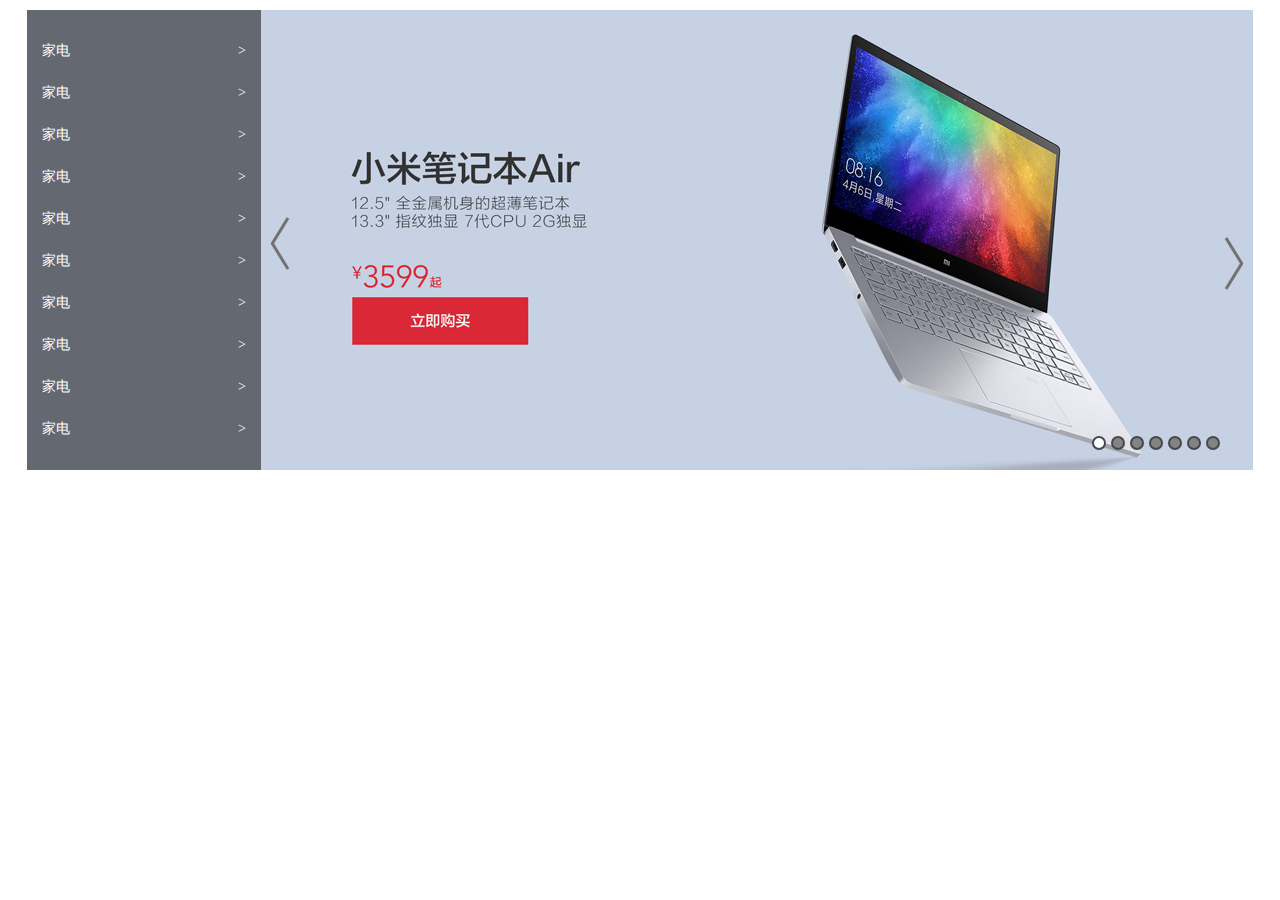
<file: aaa.html>
<!DOCTYPE html>
<html lang="en">
<head>
	<meta charset="UTF-8">
	<title>banner</title>
	<link rel="stylesheet" href="css/aaa.css">
</head>
<body>
	<div class="banner">
		 <div class="banleft"></div>
         <div class="banright"></div>
         <div class="yuan">
          	 <div class="yuan1 yuan2"></div>
          	 <div class="yuan1"></div>
          	 <div class="yuan1"></div>
          	 <div class="yuan1"></div>
          	 <div class="yuan1"></div>
          	 <div class="yuan1"></div>
          	 <div class="yuan1"></div>
     	 </div>
     	 <ul class="bleft">
     	 	 <li class="item">
     	 	 		<a href=""><span>家电</span><i>></i></a>
     	 	 		<div class="item1">
     	 	 			111
     	 	 		</div>
     	 	 </li>
     	 	 <li class="item">
     	 	 		<a href=""><span>家电</span><i>></i></a>
     	 	 		<div class="item1 item2">
     	 	 			222
     	 	 		</div>
     	 	 </li>
     	 	 <li class="item">
     	 	 		<a href=""><span>家电</span><i>></i></a>
     	 	 		<div class="item1 item3">
     	 	 			333
     	 	 		</div>
     	 	 </li>
     	 	 <li class="item">
     	 	 		<a href=""><span>家电</span><i>></i></a>
     	 	 		<div class="item1 item4">
     	 	 			444
     	 	 		</div>
     	 	 </li>
     	 	 <li class="item">
     	 	 		<a href=""><span>家电</span><i>></i></a>
     	 	 		<div class="item1 item5">
     	 	 			555
     	 	 		</div>
     	 	 </li>
     	 	 <li class="item">
     	 	 		<a href=""><span>家电</span><i>></i></a>
     	 	 		<div class="item1 item6">
     	 	 			666
     	 	 		</div>
     	 	 </li>
     	 	 <li class="item">
     	 	 		<a href=""><span>家电</span><i>></i></a>
     	 	 		<div class="item1 item7">
     	 	 			777
     	 	 		</div>
     	 	 </li>
     	 	 <li class="item">
     	 	 		<a href=""><span>家电</span><i>></i></a>
     	 	 		<div class="item1 item8">
     	 	 			888
     	 	 		</div>
     	 	 </li>
     	 	 <li class="item">
     	 	 		<a href=""><span>家电</span><i>></i></a>
     	 	 		<div class="item1 item9">
     	 	 			999
     	 	 		</div>
     	 	 </li>
     	 	 <li class="item">
     	 	 		<a href=""><span>家电</span><i>></i></a>
     	 	 		<div class="item1 item10">
     	 	 			000
     	 	 		</div>
     	 	 </li>
     	 </ul>
		<div class="bright">
			<div class="brtu1 brImg_active">
				<a href=""><img src="img/bannertu1.jpg" alt=""></a>
			</div>
			<div class="brtu1">
				<a href=""><img src="img/bannertu2.jpg" alt=""></a>
			</div>
			<div class="brtu1">
				<a href=""><img src="img/bannertu3.jpg" alt=""></a>
			</div>
			<div class="brtu1">
				<a href=""><img src="img/bannertu4.png" alt=""></a>
			</div>
			<div class="brtu1">
				<a href=""><img src="img/bannertu5.jpg" alt=""></a>
			</div>
			<div class="brtu1">
				<a href=""><img src="img/bannertu6.jpg" alt=""></a>
			</div>
			<div class="brtu1">
				<a href=""><img src="img/bannertu7.jpg" alt=""></a>
			</div>
		</div>
	</div>
</body>
</html>
<script src="animate.js"></script>
<script>
/* 轮播图 */
/*	1.获取元素：
		 * 图片 brtu1
		 * 大盒子 bright 1
		 * 轮播点 yuan1
		 * 左右按钮  1 1
	2.初始化：js
		 * 除了第一张其余全部放置在最右侧： left：1226
		 * 设置两个下标:  now  next
		 	 就位：now(0,0)
		 	 	   next(1226,0)
		 	 now   代表当前   (0,0)  ->(1226,0) 
		 	 next  代表下一个   (1226,0)  ->(0,0)
			
			 now   代表当前   (0,0)  ->(-1226,0) 
		 	 next  代表下一个   (0,0)  ->(1226,0)
		 	 更新 ：now
	3.让图片自动播放
		 * 开启时间函数  setInterval()           	*/
	let tu = document.querySelectorAll('.brtu1');
	let yuan = document.querySelectorAll('.yuan1');
	let ban_box = document.getElementsByClassName('banner')[0];
	let rBtn = document.querySelector('.banright');
	let lBtn = document.querySelector('.banleft');
	let now = 0;
	let next = 0;
	let t = setInterval(move,2000);
	let flag = true;

	for(let i = 1;i < tu.length;i++){
		tu[i].style.left = 1226 + 'px';
	}

	function move(type){
		type = type || 'right';
		if(type == 'right'){
			next++;
			if(next == tu.length){
				next = 0;
			}

			tu[next].style.left = 1226 + 'px';
			tu[now].style.left = 0 + 'px';

			animate(tu[now],{left:-1226},1500,function(){
				flag = true;
			});

		}
		if(type == 'left'){
			next--;
			if(next == -1){
				next = tu.length - 1;
			}

			tu[next].style.left = -1226 + 'px';
			tu[now].style.left = 0 + 'px';

			animate(tu[now],{left:1226},1500,function(){
				flag = true;
			});
			
		}
		animate(tu[next],{left:0},1500,function(){
				flag = true;
			});
		yuan[now].style.backgroundColor = '#838383';
		yuan[next].style.backgroundColor = '#fff';
		now = next;
	}
	ban_box.onmouseover = function(){
		clearInterval(t);
	}
	ban_box.onmouseout = function(){
		 t = setInterval(move,2000);
	}
	rBtn.onclick = function(){
		if(flag == true){
			move('right');
			flag = false;		
		}
		
	}
	lBtn.onclick = function(){
		if(flag == true){
			move('left');
			flag = false;
		}
	}
	for(let k = 0;k < yuan.length;k++){
		yuan[k].aa = k;
		yuan[k].onmouseover = function(){
			if(this.aa > now){
				next = this.aa - 1;
				if(flag == true){
					move('right');
					flag = false;
				}
				
			}else{
				next = this.aa + 1;
				if(flag == true){
					move('left');
					flag = false;
				}	
			}
		}
	}
/* 侧导航 */
/*	1.初始化：css
		 * item1 : display none;
	2.获取元素：
		标题(ce_nav) : item
		选项卡(ce_card): item1
	3.遍历标题
	4.标题添加onmouseover事件
	5.ce_card :   display:none/block    */
	let ce_nav = document.getElementsByClassName('item');
	let ce_card =document.getElementsByClassName('item1');
	for(let i = 0;i < ce_nav.length;i++){
		ce_nav[i].onmouseover = function(){
			for(let j = 0; j < ce_card.length;j++){
				ce_card[j].classList.remove('active');
			}
			ce_card[i].classList.add('active');
			ce_nav[i].onmouseout = function(){
			for(let j = 0; j < ce_card.length;j++){
				ce_card[j].classList.remove('active');
			}
		}
		}
	}

</script>
</file>
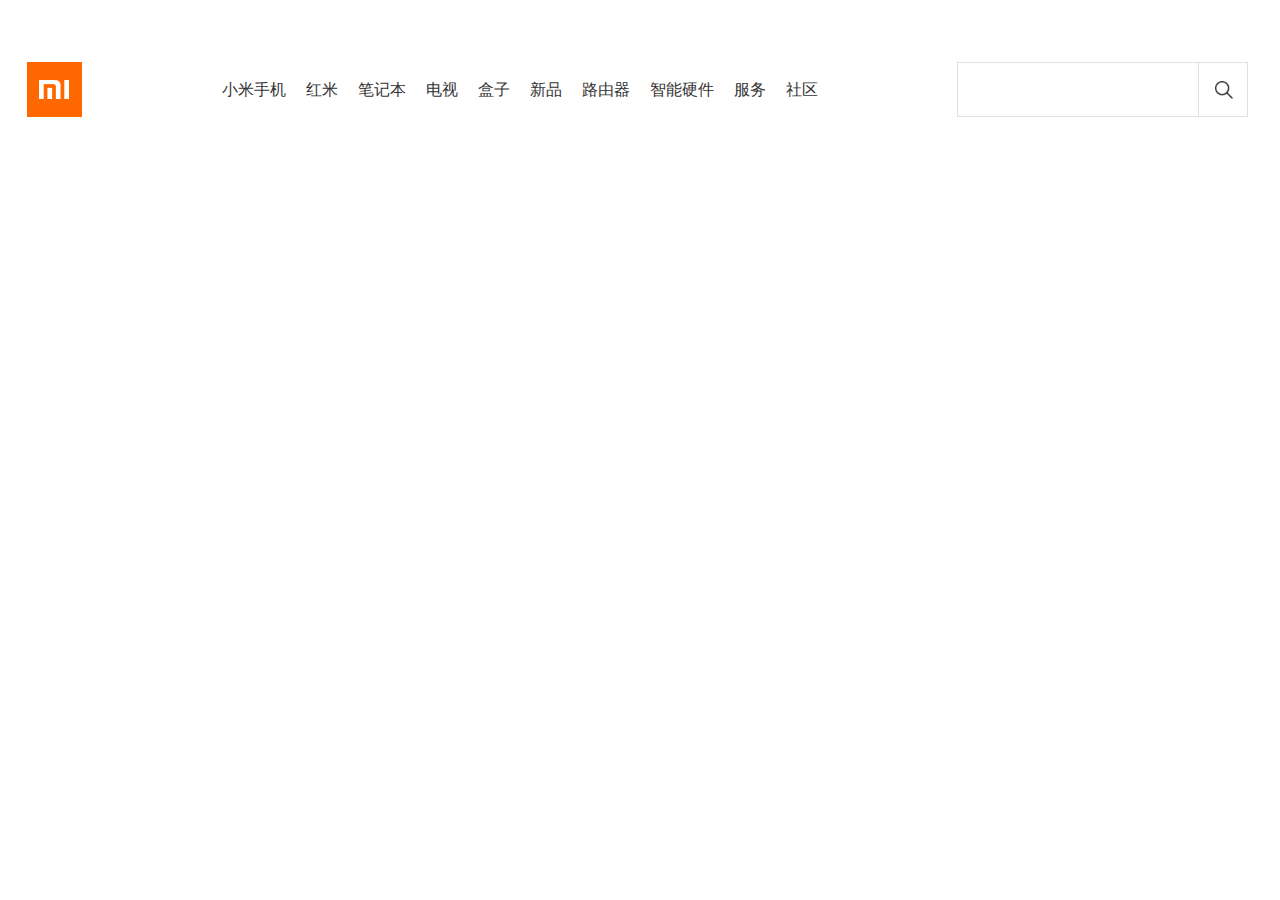
<file: ccc.html>
<!DOCTYPE html>
<html lang="en">
<head>
	<meta charset="UTF-8">
	<title>Document</title>
	<link rel="stylesheet" href="css/ccc.css">
</head>
<body>
<!-- nav -->
	<div class="logo">
		<div class="logo5">
			<a href="" class="logo1">
				<img src="img/xiaomi mbe.png" alt="">
			</a>
			<ul class="logo2">
				<li class="sea">
					<a href="">小米手机</a>
				</li>
				<li class="sea">
					<a href="">红米</a>
				</li>
				<li class="sea">
					<a href="">笔记本</a>
				</li>
				<li class="sea">
					<a href="">电视</a>
				</li>
				<li class="sea1">
					<a href="">盒子</a>
				</li>
				<li class="sea1">
					<a href="">新品</a>
				</li>
				<li class="sea">
					<a href="">路由器</a>
				</li>
				<li class="sea">
					<a href="">智能硬件</a>
				</li>
				<li class="sea1">
					<a href="">服务</a>
				</li>
				<li class="sea1">
					<a href="">社区</a>
				</li>
				<div class="ss-dwdw">
					<div class="ss-dw2">
								<div class="xlk1">
								<a href="" class="xlk2">
									<div class="top6">新品</div>
									<img src="img/xxk/mix2320-220.png" alt="">
									小米NOTE3
									<div class="yuan">1999元起</div>
								</a>
								<a href="" class="xlk2">
									<div class="top6">新品</div>
									<img src="img/xxk/note2320x220.png" alt="">
									小米NOTE3
									<div class="yuan">1999元起</div>
								</a>
								<a href="" class="xlk2">
									<img src="img/xxk/xm6-320.png" alt="">
									小米NOTE3
									<div class="yuan">1999元起</div>
								</a>
								<a href="" class="xlk2">
									<img src="img/xxk/max2_toubu.png" alt="">
									小米NOTE3
									<div class="yuan">1999元起</div>
								</a>
								<a href="" class="xlk2">
									<img src="img/xxk/5x-2.jpg" alt="">
									小米NOTE3
									<div class="yuan">1999元起</div>
								</a>
								</div>
					</div>
					<div class="ss-dw2">
								<div class="xlk1">
								<a href="" class="xlk2">
									<div class="top6">新品</div>
									<img src="img/xlk (1).png" alt="">
									小米NOTE3
									<div class="yuan">1999元起</div>
								</a>
								<a href="" class="xlk2">
									<div class="top6">新品</div>
									<img src="img/xlk (5).png" alt="">
									小米NOTE3
									<div class="yuan">1999元起</div>
								</a>
								<a href="" class="xlk2">
									<img src="img/xlk (3).png" alt="">
									小米NOTE3
									<div class="yuan">1999元起</div>
								</a>
								</div>
					</div>
					<div class="ss-dw2">
								<div class="xlk1">
								<a href="" class="xlk2">
									<div class="top6">新品</div>
									<img src="img/xlk (5).png" alt="">
									小米NOTE3
									<div class="yuan">1999元起</div>
								</a>
								<a href="" class="xlk2">
									<img src="img/xlk (3).png" alt="">
									小米NOTE3
									<div class="yuan">1999元起</div>
								</a>
								<a href="" class="xlk2">
									<div class="top6">新品</div>
									<img src="img/xlk (4).png" alt="">
									小米NOTE3
									<div class="yuan">1999元起</div>
								</a>
								<a href="" class="xlk2">
									<img src="img/xlk (2).png" alt="">
									小米NOTE3
									<div class="yuan">1999元起</div>
								</a>
								</div>
					</div>
					<div class="ss-dw2">
								<div class="xlk1">
								<a href="" class="xlk2">
									<div class="top6">新品</div>
									<img src="img/xlk (1).png" alt="">
									小米NOTE3
									<div class="yuan">1999元起</div>
								</a>
								<a href="" class="xlk2">
									<div class="top6">新品</div>
									<img src="img/xlk (5).png" alt="">
									小米NOTE3
									<div class="yuan">1999元起</div>
								</a>
								<a href="" class="xlk2">
									<img src="img/xlk (3).png" alt="">
									小米NOTE3
									<div class="yuan">1999元起</div>
								</a>
								<a href="" class="xlk2">
									<div class="top6">新品</div>
									<img src="img/xlk (4).png" alt="">
									小米NOTE3
									<div class="yuan">1999元起</div>
								</a>
								<a href="" class="xlk2">
									<img src="img/xlk (2).png" alt="">
									小米NOTE3
									<div class="yuan">1999元起</div>
								</a>
								</div>
					</div>
					<div class="ss-dw2">
								<div class="xlk1">
								<a href="" class="xlk2">
									<div class="top6">新品</div>
									<img src="img/xlk (1).png" alt="">
									小米NOTE3
									<div class="yuan">1999元起</div>
								</a>
								<a href="" class="xlk2">
									<div class="top6">新品</div>
									<img src="img/xlk (5).png" alt="">
									小米NOTE3
									<div class="yuan">1999元起</div>
								</a>
								<a href="" class="xlk2">
									<img src="img/xlk (3).png" alt="">
									小米NOTE3
									<div class="yuan">1999元起</div>
								</a>
								<a href="" class="xlk2">
									<div class="top6">新品</div>
									<img src="img/xlk (4).png" alt="">
									小米NOTE3
									<div class="yuan">1999元起</div>
								</a>
								<a href="" class="xlk2">
									<img src="img/xlk (2).png" alt="">
									小米NOTE3
									<div class="yuan">1999元起</div>
								</a>
								</div>
					</div>
					<div class="ss-dw2">
								<div class="xlk1">
								<a href="" class="xlk2">
									<div class="top6">新品</div>
									<img src="img/xlk (5).png" alt="">
									小米NOTE3
									<div class="yuan">1999元起</div>
								</a>
								<a href="" class="xlk2">
									<img src="img/xlk (3).png" alt="">
									小米NOTE3
									<div class="yuan">1999元起</div>
								</a>
								<a href="" class="xlk2">
									<div class="top6">新品</div>
									<img src="img/xlk (4).png" alt="">
									小米NOTE3
									<div class="yuan">1999元起</div>
								</a>
								<a href="" class="xlk2">
									<img src="img/xlk (2).png" alt="">
									小米NOTE3
									<div class="yuan">1999元起</div>
								</a>
								</div>
					</div>
				</div>
			</ul>
			<div class="logo3">
				<input class="logo-left">
				<button class="logo-right">
					<a href="">
						<img src="img/navss.png" alt="">
					</a>
				</button>	
			</div>
		</div>
	</div>
</body>
</html>
<script>
	/*1.初始效果(css)
		选项卡大盒子	.ss-dwdw height:0
		items   		.ss-dw2/.ul display:none
		2.获取所有的操作元素
		* 标题大盒子： .logo2 1
		* 选项卡大盒子 	.ss-dwdw 1
		* 标题  .sea 7
		* items .ss-dw2 /. ul 7
	3.标题大盒子  onmouseover
		 * 选项卡大盒子 height
	4.遍历  标题  .nav
		 * items display
	5.没有选项卡的标题   onmouseover
		 * 选项卡大盒子 height:0;*/
	let box = document.getElementsByClassName('logo2')[0];
	let box1 = document.getElementsByClassName('ss-dwdw')[0];
	let nav = document.getElementsByClassName('sea');
	let nav1 = document.getElementsByClassName('sea1');
	let item = box1.getElementsByClassName('ss-dw2');
	for(let i = 0;i < nav1.length;i++){
		nav1[i].onmousemove = function(){
			box1.style.height = 0;
		}
	}
	box.onmouseover = function(){
		box1.style.height = 229 + 'px';
	}
	box.onmouseout = function(){
		box1.style.height = 0;
	}
	for(let i = 0;i < nav.length;i++){
		nav[i].onmouseover = function(){
			for(let j = 0;j < item.length;j++){
				item[j].style.display = 'none';
			}
			item[i].style.display = 'block';
		}
		
	}
</script>
</file>
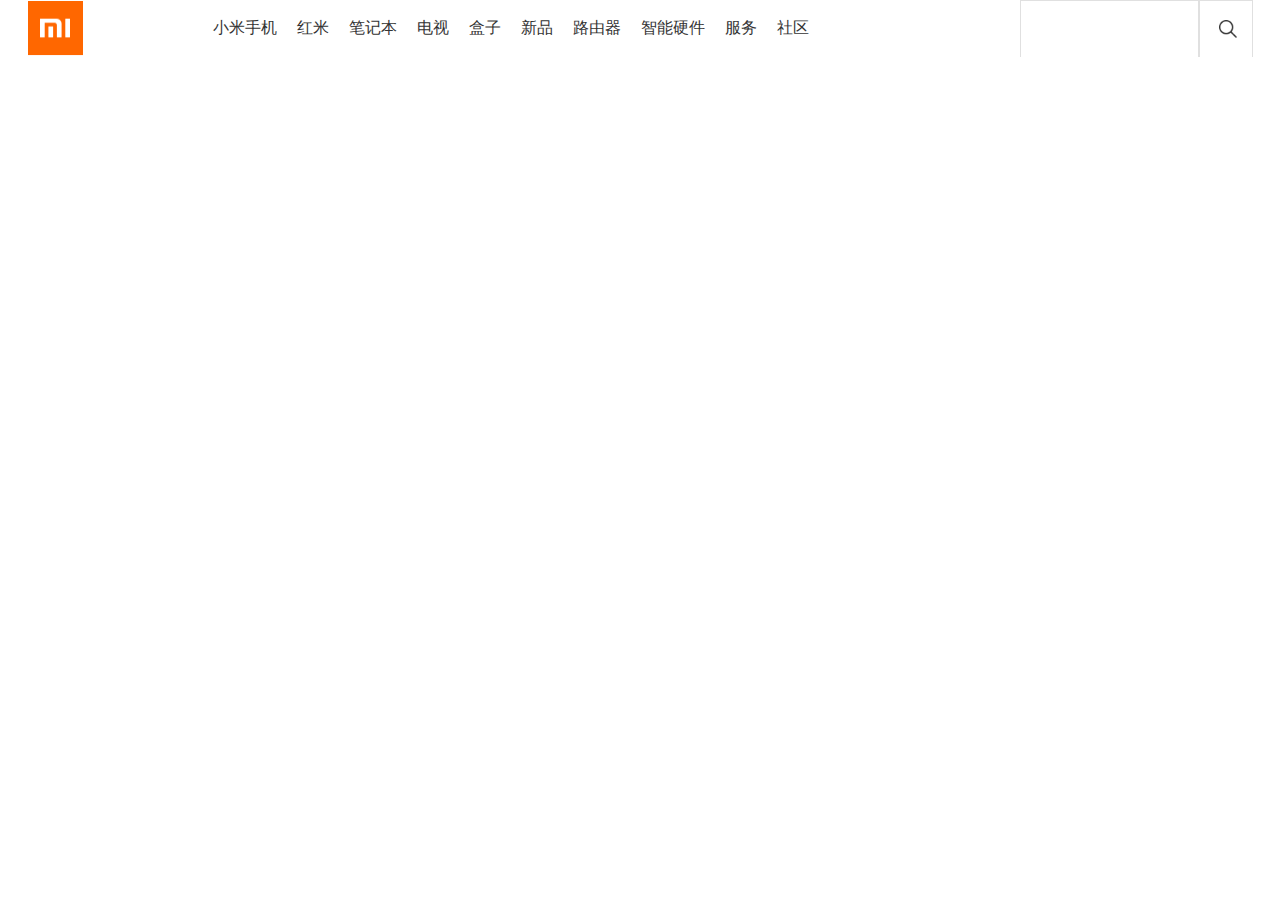
<file: ddd.html>
<!DOCTYPE html>
<html lang="en">
<head>
	<meta charset="UTF-8">
	<title>Document</title>
	<link rel="stylesheet" href="css/ddd.css">
</head>
<body>
<!-- nav -->
		 <div class="nav">
			<a href=""><img src="img/logo.png" alt=""></a>
			<div class="navzi">
				<div class= "font nav_font1">
					<a href="">小米手机</a>
					<section class="nav_item">
						<ul>
							<li>
								<img src="img/xxk/mix2320-220.png" alt="">
							</li>
							<li>
								<img src="img/xxk/note2320x220.png" alt="">
							</li>
							<li>
								<img src="img/xxk/xm6-320.png" alt="">
							</li>
							<li>
								<img src="img/xxk/max2_toubu.png" alt="">
							</li>
							<li>
								<img src="img/xxk/5x-2.jpg" alt="">
							</li>
						</ul>
					</section>
				</div>
				<div class= "font nav_font1">
					<a href="">红米</a>
					<section class="nav_item">
						<ul>
							<li>
								<img src="img/xxk/mix2320-220.png" alt="">
							</li>
							<li>
								<img src="img/xxk/note2320x220.png" alt="">
							</li>
							<li>
								<img src="img/xxk/xm6-320.png" alt="">
							</li>
							<li>
								<img src="img/xxk/max2_toubu.png" alt="">
							</li>
							<li>
								<img src="img/xxk/5x-2.jpg" alt="">
							</li>
						</ul>
					</section>
				</div>
				<div class= "font nav_font1">
					<a href="">笔记本</a>
					<section class="nav_item">
						<ul>
							<li>
								<img src="img/xxk/mix2320-220.png" alt="">
							</li>
							<li>
								<img src="img/xxk/note2320x220.png" alt="">
							</li>
							<li>
								<img src="img/xxk/xm6-320.png" alt="">
							</li>
							<li>
								<img src="img/xxk/max2_toubu.png" alt="">
							</li>
							<li>
								<img src="img/xxk/5x-2.jpg" alt="">
							</li>
						</ul>
					</section>
				</div>
				<div class= "font nav_font1">
					<a href="">电视</a>
					<section class="nav_item">
						<ul>
							<li>
								<img src="img/xxk/mix2320-220.png" alt="">
							</li>
							<li>
								<img src="img/xxk/note2320x220.png" alt="">
							</li>
							<li>
								<img src="img/xxk/xm6-320.png" alt="">
							</li>
							<li>
								<img src="img/xxk/max2_toubu.png" alt="">
							</li>
							<li>
								<img src="img/xxk/5x-2.jpg" alt="">
							</li>
						</ul>
					</section>
				</div>
				<div class= "font nav_font1">
					<a href="">盒子</a>
					<section class="nav_item">
						<ul>
							<li>
								<img src="img/xxk/mix2320-220.png" alt="">
							</li>
							<li>
								<img src="img/xxk/note2320x220.png" alt="">
							</li>
							<li>
								<img src="img/xxk/xm6-320.png" alt="">
							</li>
							<li>
								<img src="img/xxk/max2_toubu.png" alt="">
							</li>
							<li>
								<img src="img/xxk/5x-2.jpg" alt="">
							</li>
						</ul>
					</section>
				</div>
				<div class= "font">
					<a href="">新品</a>
				</div>
				<div class= "font nav_font1"> 
					<a href="">路由器</a>
					<section class="nav_item">
						<ul>
							<li>
								<img src="img/xxk/mix2320-220.png" alt="">
							</li>
							<li>
								<img src="img/xxk/note2320x220.png" alt="">
							</li>
							<li>
								<img src="img/xxk/xm6-320.png" alt="">
							</li>
							<li>
								<img src="img/xxk/max2_toubu.png" alt="">
							</li>
							<li>
								<img src="img/xxk/5x-2.jpg" alt="">
							</li>
						</ul>
					</section>
				</div>
				<div class= "font nav_font1"> 
					<a href="">智能硬件</a>
					<section class="nav_item">
						<ul>
							<li>
								<img src="img/xxk/mix2320-220.png" alt="">
							</li>
							<li>
								<img src="img/xxk/note2320x220.png" alt="">
							</li>
							<li>
								<img src="img/xxk/xm6-320.png" alt="">
							</li>
							<li>
								<img src="img/xxk/max2_toubu.png" alt="">
							</li>
							<li>
								<img src="img/xxk/5x-2.jpg" alt="">
							</li>
						</ul>
					</section>
				</div>
				<div class= "font">
					<a href="">服务</a>
				</div>
				<div class= "font">
					<a href="">社区</a>
				</div>
			</div>
			<div class="navright">
				<div class="ss">
					<img src="img/navss.png" alt="">
				</div>
			<input type="text">
			</div>
		 </div>
</body>
</html>
<script>
	// 1.置初始效果(css)
	// 2.获取所有的操作元素
	// 	* 标题：
	// 	* 子元素
	// 3.遍历集合
	// 4.添加鼠标移入效果
	let tit = document.getElementsByClassName('nav_font1');
	let cn = document.getElementsByClassName('nav_item');
	for(let i = 0;i < tit.length;i++){
		tit[i].onmouseover = function(){
				cn[i].style.height = 229 + 'px';
				cn[i].style.opacity = 1;
		}
		tit[i].onmouseout = function(){
				cn[i].style.height = 0;
				cn[i].style.opacity = 0;	
		}
	}
</script>
</file>
<file: css/index.css>
*{
	margin: 0;
	padding: 0;
	list-style: none;
	font-style: normal;
	font-weight: normal;
	outline: none;
}
 a{
 	text-decoration: none;
 }
 img{
 	display: block;
 }
input {
	outline:none;
}
 /* 顶部 + 导航 */
.top{
 	width: 100%;
 	height: 160px;
 	background-color: #333333;
 }
.top .topp{
 	width: 100%;
 	height:120px;
 }
.top .topp img{
	width: 100%;
	height: 120px;
} 
.top .topp .dh{
	width: 1226px;
	height: 41px;
	margin: 0 auto;
	margin-bottom: 0;
	color: #B0B0B0;
}
.top .topp .dh .dhleft {
	width: auto;
	height: 12px;
	margin: 0 auto;
	float: left;
}
.top .topp .dh .dhleft a{
	color: #B0B0B0;
	font-size: 12px;
	line-height: 41px;
	padding: 0 4px;
}
 .top .topp .dh a:hover{
 	color: #fff;
 }
.top .topp .dh .dhleft span{
	font-size: 12px;
}
.top .topp .dh .dhright{
	width: auto;
	height: 41px;
	float: right;
}
.top .topp .dh .dhright .dhr1{
	width: 120px;
	height: 40px;
	float: right;
	background-color: #424242;
	text-align: center;
}
.top .topp .dh .dhright .dhr1 span{
	color: #b0b0b0;
	font-size: 12px;
	line-height: 43px;
	margin-left: 4px;
}
.icon-icon1460187972977{
	font-size: 20px;
	color: #B0B0B0;
}
.top .topp .dh .dhright .dhr1:hover{
	color: #FF6700;
	background-color: #fff;
}
.top .topp .dh .dhright .dhr1:hover a span,.top .topp .dh .dhright .dhr1:hover a i{
	color: #FF6700;
}
.top .topp .dh .dhright .dhr2{
	width: 140px;
	height: 41px;
	float: right;
	margin-right: 22px;
}
.top .topp .dh .dhright .dhr2 .rl1{
	width: auto;
	height: 12px;
	margin: 0 auto;
	float: left;
	line-height: 41px;
	font-size: 12px;
	color: #b0b0b0;
	margin-right: 10px;
}
.top .topp .dh .dhright .dhr2 .rl1 a{
	color: #b0b0b0;
	padding:0 5px; 
}
.top .topp .dh .dhright .dhr2 .rl1 a:hover{
	color: #fff;
}
.top .topp .dh .dhright .dhr2 .rl1 span{
	font-size: 10px;
}
.top .topp .dh .dhright .dhr2 .rl2{
	line-height: 41px;
}
.top .topp .dh .dhright .dhr2 .rl2 a{
	font-size: 12px;
	color: #b0b0b0;
}
.top .topp .dh .dhright .dhr2 .rl2 a:hover{
	color: #fff;
}
*{
	margin: 0;
	padding: 0;
	list-style: none;
	font-style: normal;
	font-weight: normal;
}
 a{
 	text-decoration: none;
 }
 img{
 	display: block;
 }
input {
	outline:none;
}
/* nav */
.logo{
	width: 100%;
	height: 100px;
	/* overflow: hidden; */
	position: relative;
}
.logo::after{
	content: '';
	display: block;
	clear: both;
}
.logo5{
	width: 1226px;
	height: 55px;
	margin: 0 auto;
	padding: 22px 0;
}
.ss-dwdw{
	width: 100%;
	position: absolute;
    top: 100px;
    left: 0;
    z-index: 900;
    height: 0;
    overflow: hidden;
    transition: all .8s;
}
.ss-dw2{
	width: 100%;
	height: 230px;
    background-color: #fff;
    z-index: 100;
    height: 230px;
    display: none;
}
.ss-dwdw::before{
	content: '';
	display: block;
	width: 100%;
	height: 1px;
	background-color: #ccc;
	position: absolute;
	top: 229px;
	left: 0;
	box-shadow: 0px 1px 10px 0.5px rgba(0, 0, 0, 0.2);
}
.ss-dw2 .xlk1{
	width: 1226px;
	height: 230px;
	margin: 0 auto;
}
.xlk2{
	width: 204px;
	height: 100%;
	float: left;
	display: block;
	position:relative;
	text-align: center;
	font-size: 12px;
	line-height: 20px;
	color: #727272;

}
.yuan{
	width: 204px;
	text-align: center;
	color: #ff6700;
}
.xlk2 .top6{
	position: absolute;
	left: 68px;
	top: 0px;
	margin: 0 auto;
	width: 65px;
	height: 20px;
	border: 1px solid #ff6700;
	color: #ff6700;
	text-align: center;
	line-height: 20px;
	font-size: 14px;
}
.xlk2 img{
	width: 204px;
	height: 130px;
	margin-top: 30px;
}
.logo1{
	display: block;
	width: 55px;
	height: 55px;
	float: left;
	margin: auto 0;
}
.logo1 img{
	display: block;
	width: 55px;
	height: 55px;
}
.logo2{
	width: 745px;
	height:100%;
	float: left;
	margin-left: 130px;
}
.logo2 li{
	height: 99px;
	width: auto;
	float: left;
	padding:0 10px;
	line-height:55px;
}
.logo2 li a{
	color:#333;
}
.logo2 a:hover {
	color: #ff6700;
}
.logo3{
	width: 294px;
	height:100%;
	float: left;
	margin: auto 0;
	position: relative;
}
.logo-left{
	width:220px;
	height:21px;
	border: 1px solid #e0e0e0;
	border-right: 0;
	float: left;
	padding: 16px 10px;
	outline: none;

}
.logo3 .left1{
    display: block;   
	width:117px;
	height: 18px;
	background:#eee;
	float: right;
	color: #757575;
	font-size: 12px;
	text-align: center;
	position: absolute;
	top: 18px;
	left: 110px;
}
.logo3 .left1:hover,.logo3 .left2:hover{
	color:#fff;
	background:#ff6700; 
}
.logo3 .left2{
    display: block;   
	width:49px;
	height: 18px;
	float: right;
	margin-right: 20px;
	background:#eee;
	color: #757575;
	font-size: 12px;
	text-align: center;
	position: absolute;
	top: 18px;
	left:50px;
}
.logo-right img{
	width: 18px;
	height:18px ;
	margin: 16px;
}
.logo-right{
	width: 50px;
	height: 55px;
	border: 1px solid #e0e0e0;
	text-align: center;
	line-height: 53px;
	background: #fff;
}
.icon-sousuokuang:before{
	font-size: 20px;
	color: #757575;
}
.logo-right:hover{
	background:#ff6700 ;
}
.logo-right:hover .icon-sousuokuang:before{
	color:#fff ;
}
/* nav结束 */
/* banner */
.banner{
	width: 1226px;
	height: 460px;
	margin: 0 auto;
	margin-bottom: 16px;
	position: relative;
	top: 0px;
	left: 0px;  
}
.banner a{
	color: #fff;
}
.banner .bleft{
	width: 234px;
	height: auto;
	position: absolute;
	top: 0px;
	left: 0px;
	padding:20px 0;
	background: rgba(0, 0, 0, 0.7);
	z-index: 10;
}
.banner .bleft .blzi1{
	width: 204px;
	height: 42px;
	padding-left: 30px;
	line-height: 42px; 
	margin: 0 auto;
	position: relative;
	top: 0px;
	left: 0px; 
	color:#fff ;
	font-size:14px;  
}
.banner .bleft .blzi1 i{
	width: 16px;
	height: 16px;
	position: absolute;
	top: 0;
	left: 200px; 
}
.banner .bleft .blzi1:hover{
	background-color: #FF6700;
}
.banner .bleft .blh1{
	width: 816px;
	height: 458px;
	border: 1px solid #e0e0e0;
	border-left: 0;
	padding-left: 20px;
	box-sizing: border-box;
	background-color: #fff;
	position: absolute;
	top: -20px;
	left: 234px;
	display: none;
	z-index: 999;
} 
/* .banner .bleft .blzi1:hover .blh1{
	display: block;
} */
.banner .bleft .blzi1 .con-active{
	display: block;
}
.banner .bleft .blh1 ul{
	float: left;
	width: 265px;
	height: 458px;
	margin: 0;
	padding: 2px 0;
	font-size: 14px;
}
.banner .bleft .blh1 ul li{
	float: left;
	width: 265px;
	height: 76px;
}
.blh1 ul li img{
	margin-right: 12px;
	margin-top: 18px;
	width: 40px;
	height: 40px;
	float: left;
}
.blh1 ul li span{
	float: left;
	color: #333;
	line-height: 76px;
}
.blh1 ul li:hover span{
	color: #FF6700;
}
.banner .bleft .blh2{
	position: absolute;
	top: -62px;
	left: 234px;
}
.banner .bleft .blh3{
	width: 992px;
	box-sizing: border-box;
	position: absolute;
	top: -104px;
	left: 234px;
}
.banner .bleft .blh3 ul{
	width: 242px;
	float: left;
}
.banner .bleft .blh4{
	position: absolute;
	top: -146px;
	left: 234px;
}
.banner .bleft .blh5{
	width: 551px;
	position: absolute;
	top: -188px;
	left: 234px;
}
.banner .bleft .blh5 ul{
	width: 265px;
}
.banner .bleft .blh6{
	position: absolute;
	top: -230px;
	left: 234px;
}
.banner .bleft .blh7{
	width: 265px;
	position: absolute;
	top: -272px;
	left: 234px;
}
.banner .bleft .blh8{
	position: absolute;
	top: -314px;
	left: 234px;
}
.banner .bleft .blh9{
	position: absolute;
	top: -356px;
	left: 234px;
}
.banner .bleft .blh10{
	position: absolute;
	top: -398px;
	left: 234px;
}
.bright{
	width: 1226px;
	height: 460px;
	position: relative;
	top: 0px;
	left: 0px;  
}
.brtu1{
	width: 1226px;
	height: 460px;
	position: absolute;
	top: 0;
	left: 0;
	opacity: 0;
	transition: all 1s;
}
.brImg_active{
	opacity: 1;
}
.banner .bright img{
	width: 1226px;
	height: 460px;
}
 .banner .banleft{
	width: 40px;
	height:65px;
	margin-top:200px;
	background-image: url('../img/bannerleft.png');
	float: left;
	background-repeat: no-repeat; 
	background-position: 7px 2px;
	position: absolute;
	top: 0px;
	left: 234px;
	cursor: pointer;
	z-index: 1;
 }
  .banner .banleft:hover{
 	background-color: rgba(0, 0, 0, 0.05);
 }
 .banner .banright{
	width: 40px;
	height:65px;
	margin-top:220px;
	background-image: url('../img/bannerleft.png');
	background-position: -48px 2px;
	float: right;
	background-repeat: no-repeat; 
	position: absolute;
	top: 0;
	right: 0;
	cursor: pointer;
	z-index: 1;
}
 .banner .banright:hover{
 	background-color: rgba(0, 0, 0, 0.05);
 }
 .banner .yuan{
	width: auto;
	height: 12px;
	margin: 0 auto;
	position: absolute;
	top: 426px;
	left: 1060px;
	margin: 0 auto;
	z-index: 1;
}
 .banner .yuan .yuan1{
	width:5px;
	height: 5px;
	float: left;
	background-color:#838383; 
	border-radius: 100%;
	border: 2px solid #47484C;
	margin-left: 5px;
	cursor: pointer; 
}
 .banner .yuan .yuan2{
 	background-color: #fff;
 }
.banner .yuan .yuan1:hover{
	background-color:#E8E8E8 ;
}
/* banner下边的框 */
.banbottom{
	width: 1226px;
	height: auto;
	margin: 0 auto;
	margin-bottom: 43px;
	overflow: hidden;
}
.banbottom .bottom1{
	width: 228px;
	height: 164px;
	background: #5F5750;
	float: left;
	margin-right: 4px;
    padding: 3px;
    list-style-type: none;
    font-size: 12px;
    text-align: center;
    background: #5f5750;
    position: relative;
}
.banbottom .bottom1 .banbkuai{
    float: left;
    width: 70px;
    height: 82px;
    padding:  0  3px;
    position: relative;
    top: 0;
    left: 0;
    text-align: center;
}
.banbottom .bottom1 .banbkuai a{
	text-align: center;
	color: #CDCAC8;
}
.banbottom .bottom1 .banbkuai a:hover{
	color: #fff;
}
.banbottom .bottom1 .banbkuai img{
	height: 24px;
	margin-left: 26px;
    margin-bottom: 4px;
    font-size: 24px;
    line-height: 24px;
    margin-top: 18px;
}
.banbottom .bottom1 .banbkuai:nth-child(2)::before,
.banbottom .bottom1 .banbkuai:nth-child(3)::before,
.banbottom .bottom1 .banbkuai:nth-child(5)::before,
.banbottom .bottom1 .banbkuai:nth-child(6)::before{
	content: "";
	width: 1px;
	height: 70px;
	background-color: #665e57;
	position: absolute;
	left: 0px;
	top: 7px;
}
.banbottom .bottom1 .banbkuai:nth-child(1)::after,
.banbottom .bottom1 .banbkuai:nth-child(2)::after,
.banbottom .bottom1 .banbkuai:nth-child(3)::after{
	content: "";
	width: 68px;
	height: 1px;
	background-color: #665e57;
	position: absolute;
	left: 5px;
	bottom:0;
}
.img1,.img2,.img3{
	width: 316px;
	height: 170px;
	float: left;
	margin-left: 13px;
	transition: all 1s;
}
.img1:hover,.img2:hover,.img3:hover{
	box-shadow: 0 10px 25px 5px rgba(0, 0, 0, 0.2);
}
.banbottom .img1 img,.img2 img,.img3 img{
	width: 316px;
	height: 170px;
}
/* 小米明星单品 */
.xmmxdp{
	width:1226px;
	height: 398px;
	margin: 0 auto; 
	margin-bottom: 47px;
		overflow: hidden;
}
.xmmxdp .dpzi{
	width:1226px;
	height:58px;
	position: relative;

}
.xmmxdp span{
	font-size: 22px;
    font-weight: 200;
    line-height: 58px;
    color: #333;
}
.xmmxdp .dpxia{
	width: 1240px;
	height: 340px;
	margin: 0 auto;
	text-align: center;
}
.xmmxdp .dpxia .z1 a{
	color: #212121;
	font-size: 14px;
	font-weight: 400;
	margin-bottom: 12px;
}
.xmmxdp .dpxia .z2{
	color: #b0b0b0;
	font-size: 12px;
	margin-bottom: 18px;
}
.xmmxdp .dpxia  .z3{
	color: #ff6709;
	font-size: 12px;
}
.xmmxdp .dpxia .dpk1 ,.dpk2 ,.dpk3 ,.dpk4, .dpk6 {
	width: 234px;
	height: 340px;
	background-color: #FAFAFA;
	float: left;
	margin-right: 14px; 
}
.xmmxdp .dpxia img{
	width: 160px;
	height: 160px;
	margin: 43px 37px 32px;
}
.xmmxdp .dpxia .dpk1{
	border-top:1px solid #ffac13;
	text-align: center;
	z-index: 10;
}
.xmmxdp .dpxia .dpk2{
	border-top:1px solid #83C44E;
	text-align: center;
}
.xmmxdp .dpxia .dpk3{
	border-top:1px solid #2196F3;
	text-align: center;
}
.xmmxdp .dpxia .dpk4{
	border-top:1px solid #E53935;
	text-align: center;
}
.xmmxdp .dpxia .dpk6{
	border-top:1px solid #00C0A5;
	text-align: center;
}
.xmmxdp .dpxia .dpk5 {
	width: 234px;
	height: 340px;
	background-color: #FAFAFA;
	margin-right: 0px;
	float: right;
	border-top:1px solid #00C0A5;
	text-align: center;
}
/*center*/
.center{
	width: 100%;
	height: auto;
	overflow: hidden;
	background-color: #F5F5F5;
	padding-top: 70px;
}
/* 家电 */
.center .jd{
     width: 1226px;
	 height: auto;
	 margin:0 auto;
}
.center .jdshang {
	width: 1226px;
	height: auto;
	margin: 0 auto;
	margin-top: 40px;
	float: left;
	margin-bottom: 16px;
}
.center .jdshang .jdsleft{
	font-size: 22px;
    font-weight: 200;
    color: #333;
    float: left;
}
.center .jdshang .jdsright{
	width: auto;
	float: right;
	margin-bottom: 16px;
}
.center .jdshang .jdsright a{
	font-size: 16px;
    font-weight: 200;
    color: #424242;
    display: block;
    float: left;
    margin-right: 5px;
}
.center .jdshang .jdsright a:hover{
	color: #ff6700;
	border-bottom: 2px solid #ff6700;
}
.center .jdxia{
	width: 1226px;
	height: 614px;
	margin: 0 auto;
	overflow: hidden;
	position: relative;
	top: 0;
	left: 0；

}
.center .jdxia .jdleft{
	width: 234px;
	height: 614px;
	background-color: blue;
	float: left;
	transition: all 1s;
}
.center .jdxia .jdleft:hover{
	transform: translateY(-5px);
	box-shadow: 0 10px 20px 5px rgba(0, 0, 0, 0.1) ;
}
.center .jdxia .jdleft img{
	width: 236px;
	height: 614px;
}
.center .jdxia .jdright{
	width: 992px;
	height: 614px;
	float: right;
	overflow: hidden;
	position: absolute;
	right: 0;
	bottom: 0;
	display: none;
}
.center .jdxia  .jd-active{
	display: block;
}
.center .jdxia .jdright .jdrtu{
	width: 234px;
	height: 246px;
	margin: 0 0 14px 14px;
	float: left;
	background-color: #FEFEFE;
	text-align: center;
	padding-bottom: 20px;
	padding-top: 34px;
	position: relative;
	top: 0;
	left: 0;
	overflow: hidden;
	transition: all 1s;
}
.center .jdxia .jdright .jdrtu:hover{
	transform: translateY(-5px);
	box-shadow: 0  10px 15px 5px rgba(0, 0, 0, 0.1);
}
.center .jdxia .jdright .jdrtu .jdbottom{
	width: 100%;
	height: 75px;
	text-align: center;
	position: absolute;
	top: 285px;
	left: 0;
	background-color: #FF6700;
	transition-property: top,opacity;
	opacity: 0;
	transition: all 0.5s;
}
.center .jdxia .jdright .jdrtu:hover .jdbottom{
	bottom: 0;
	box-shadow: 0 75px;
	transform: translateY(-50px);
	opacity: 1;
}
.center .jdxia .jdright .jdrtu .jdbottom p{
	color: white;
	font-size: 10px;
	line-height: 20px;
}
.center .jdxia .jdright .jdrtu .jdbottom span{
	color: #ffBE91;
	font-size: 10px;
}
.center .jdxia .jdright .jdrtu img{
	width: 150px;
	height: 150px;
	margin: 15px 42px 14px; 
}
.center .jdxia .jdright .jdrtu  .jdrzi1 a{
	color: #333;
	font-size: 14px;
    font-weight: 400;
}
.center .jdxia .jdright .jdrtu  .jdrzi2{
	 margin: 0 10px 10px;
     height: 18px;
     font-size: 12px;
     color: #b0b0b0;
}
.center .jdxia .jdright .jdrtu  .jdrzi3{
	color: #ff6700;
	font-size: 12px;
}
.center .jdxia .jdright .jdrtu .jdtop1{
	 width: 64px;
	 height: 20px;
	 background-color: #e53935;
	 color: #fff;
	 font-size: 12px;
     line-height: 20px;
     position: absolute;
     top: 0;
     left: 85px;
}
.center .jdxia .jdright .jdrtu .jdtop2{
	 width: 64px;
	 height: 20px;
	 background-color: #83c44e;
	 margin: 0 auto;
	 color: #fff;
	 font-size: 12px;
     line-height: 20px;
     position: absolute;
     top: 0;
     left: 85px;
}
.center .jdxia .jdright .jdrtu8{
	 width: 234px;
	 height: 300px;
	 margin: 0 0 14px 14px;
	 float: left;
	 background-color: #FEFEFE;
	 text-align: center;
	 position: relative;
	 top: 0;
	 left: 0;
	 transition: all 1s;
}
.center .jdxia .jdright .jdrtu8 .jdrtutop:hover{
	transform: translateY(-5px);
	box-shadow: 0  10px 25px 10px rgba(0, 0, 0, 0.1);
}
.center .jdxia .jdright .jdrtu8 .jdrtutop img{
	width: 234px;
	height: 143px;
}
.center .jdxia .jdright .jdrtu8 .zbrtucenter{
	width: 234px;
	height: 14px;
	background-color: #F5F5F5;
}
.center .jdxia .jdright .jdrtu8 .jdrtubottom{
	width: 234px;
	height: 143px;
	background-color:#fff;
	transition: all 1s;
}
.center .jdxia .jdright .jdrtu8 .jdrtubottom:hover{
	transform: translateY(-5px);
	box-shadow: 0  10px 25px 10px rgba(0, 0, 0, 0.1);
}
.center .jdxia .jdright .jdrtu8 .jdrtubottom .jdrturight1{
	float: left;
	width: 94px;
	height: 45px;
	background-color: #fff;
    margin-top: 49px;
    float: left;
    margin-left: 28px;
}
.center .jdxia .jdright .jdrtu8 .jdrtubottom .jdrturight1 span:first-child{
	 font-size: 18px;
     color: #333;
}
.center .jdxia .jdright .jdrtu8 .jdrtubottom .jdrturight1 span:last-child{
	 font-size: 12px;
     color: #757575;
}
.center .jdxia .jdright .jdrtu8 .jdrtubottom .jdrturight2 {
	width: 49px;
	height: 49px;
	margin-top: 47px;
	float: right;
	margin-right: 35px;
}
.center .jdxia .jdright .jdrtu8 .jdrtubottom .jdrturight2 img{
	 width: 49px;
	 height: 49px;
}
/* 智能 */
.center .zn{
     width: 1226px;
	 height: auto;
	 margin: 0 auto;
}
.center .znshang {
	width: 1226px;
	height: auto;
	margin: 0 auto;
	float: left;
	margin-top: 40px;
	margin-bottom: 16px;
}
.center .znshang .znsleft{
	font-size: 22px;
    font-weight: 200;
    color: #333;
    float: left;
}
.center .znshang .znsright{
	width: auto;
	float: right;
	margin-bottom: 16px;
}
.center .znshang .znsright a{
	font-size: 16px;
    font-weight: 200;
    color: #424242;
}
.center .znshang .znsright a:hover{
	color: #ff6700;
	border-bottom: 2px solid #ff6700;
}
.center .znxia{
	width: 1226px;
	height: auto;
	overflow: hidden;
	position: relative;
	top: 0;
	left: 0;
}
.center .znxia .znleft{
	width: 234px;
	height: 614px;
	float: left;
}
.center .znxia .znleft .znleft2 img{
	width: 234px;
	height: 300px;
}
.center .znxia .znleft .znleft2{
	width: 234px;
	height: 300px;
	margin-bottom: 14px;
	transition: all 1s;
}
.center .znxia .znleft .znleft2:hover{
	transform: translateY(-5px);
	box-shadow: 0 10px 20px 5px rgba(0, 0, 0, 0.1);
}
.center .znxia .znleft .znleft3 img{
	width: 234px;
	height: 300px;
}
.center .znxia .znleft .znleft3{
	width: 234px;
	height: auto;
	transition: all 1s;
}
.center .znxia .znleft .znleft3:hover{
	transform: translateY(-5px);
	box-shadow: 0 10px 20px 5px rgba(0, 0, 0, 0.1);
}
.center .znxia .znright{
	width: 992px;
	height: 588px;
	position: absolute;
	right: 0;
	top: 0;
	display: none;
}
.center .znxia .zn-active{
	display: block;
}
.center .znxia .znright .znrtu{
	width: 234px;
	height: 246px;
	margin: 0 0 14px 14px;
	float: left;
	background-color: #FEFEFE;
	text-align: center;
	padding-bottom: 20px;
	padding-top: 34px;
	position: relative;
	top: 0;
	left: 0;
	overflow: hidden;
	transition: all 1s;
}
.center .znxia .znright .znrtu:hover{
	transform: translateY(-5px);
	box-shadow: 0  10px 15px 5px rgba(0, 0, 0, 0.1);
}
.center .znxia .znright .znrtu .jdbottom{
	width: 100%;
	height: 75px;
	text-align: center;
	position: absolute;
	top: 285px;
	left: 0;
	background-color: #FF6700;
	opacity: 0;
	transition: all 0.5s;
}
.center .znxia .znright .znrtu:hover .jdbottom{
	bottom: 0;
	box-shadow: 0 75px;
	transform: translateY(-50px);
	opacity: 1;
}
.center .znxia .znright .znrtu .jdbottom p{
	color: white;
	font-size: 10px;
	line-height: 20px;
}
.center .znxia .znright .znrtu .jdbottom span{
	color: #ffBE91;
	font-size: 10px;
}
.center .znxia .znright .znrtu img{
	width: 150px;
	height: 150px;
	margin: 15px 42px 14px; 
}
.center .znxia .znright .znrtu  .znrzi1 a{
	color: #333;
	font-size: 14px;
    font-weight: 400;
}
.center .znxia .znright .znrtu  .znrzi2{
	 margin: 0 10px 10px;
     height: 18px;
     font-size: 12px;
     color: #b0b0b0;
}
.center .znxia .znright .znrtu  .znrzi3{
	color: #ff6700;
	font-size: 12px;
}
.center .znxia .znright .znrtu  .zntop1{
	 width: 64px;
	 height: 20px;
	 background-color: #e53935;
	 color: #fff;
	 font-size: 12px;
     line-height: 20px;
     position: absolute;
     top: 0;
     left: 85px;
}
.center .znxia .znright .znrtu  .zntop2{
	 width: 64px;
	 height: 20px;
	 background-color: #83c44e;
	 margin: 0 auto;
	 color: #fff;
	 font-size: 12px;
     line-height: 20px;
     position: absolute;
     top: 0;
     left: 85px;
}
.center .znxia .znright .znrtu8{
	 width: 234px;
	 height: 300px;
	 margin: 0 0 14px 14px;
	 float: left;
	 background-color: #FEFEFE;
	 text-align: center;
}
.center .znxia .znright .znrtu8 .znrtutop img{
	width: 236px;
	height: 143px;
	transition: all 1s;
}
.center .znxia .znright .znrtu8 .znrtutop:hover{
	transform: translateY(-5px);
	box-shadow: 0  10px 25px 10px rgba(0, 0, 0, 0.1);
}
.center .znxia .znright .znrtu8 .zbrtucenter{
	width: 234px;
	height: 14px;
	background-color: #F5F5F5;
}
.center .znxia .znright .znrtu8 .znrtubottom{
	width: 234px;
	height: 143px;
	background-color:#fff;
	transition: all 1s;
}
.center .znxia .znright .znrtu8 .znrtubottom:hover{
	transform: translateY(-5px);
	box-shadow: 0  10px 25px 10px rgba(0, 0, 0, 0.1);
}
.center .znxia .znright .znrtu8 .znrtubottom .znrturight1{
	float: left;
	width: 94px;
	height: 45px;
	background-color: #fff;
    margin-top: 49px;
    float: left;
    margin-left: 28px;
}
.center .znxia .znright .znrtu8 .znrtubottom .znrturight1 span:first-child{
	 font-size: 18px;
     color: #333;
}
.center .znxia .znright .znrtu8 .znrtubottom .znrturight1 span:last-child{
	 font-size: 12px;
     color: #757575;
}
.center .znxia .znright .znrtu8 .znrtubottom .znrturight2 {
	width: 49px;
	height: 49px;
	margin-top: 47px;
	float: right;
	margin-right: 35px;
}
.center .znxia .znright .znrtu8 .znrtubottom .znrturight2 img{
	 width: 49px;
	 height: 49px;
}
/* 搭配  */
.center .dp{
     width: 1226px;
	 height: auto;
	 margin: 0 auto;
}
.center .dpshang {
	width: 1226px;
	height: auto;
	margin: 0 auto;
	float: left;
	margin-bottom: 16px;
	margin-top: 40px;
}
.center .dpshang .dpsleft{
	font-size: 22px;
    font-weight: 200;
    color: #333;
    float: left;
}
.center .dpshang .dpsright{
	width: auto;
	float: right;
	margin-bottom: 16px;
}
.center .dpshang .dpsright a{
	font-size: 16px;
    font-weight: 200;
    color: #424242;
}
.center .dpshang .dpsright a:hover{
	color: #ff6700;
	border-bottom: 2px solid #ff6700;
}
.center .dpxia{
	width: 1226px;
	height: auto;
	overflow: hidden;
	position: relative;
	top: 0;
	left: 0;
}
.center .dpxia .dpleft{
	width: 234px;
	height: 614px;
	float: left;
	text-align: center;
}
.center .dpxia .dpleft3{
	width: 234px;
	height: 614px;
	margin-top: 14px;
}
.center .dpxia .dpleft .dpleft3 img{
	width: 234px;
	height: 300px;
}
.center .dpxia .dpleft .dpleft3{
	width: 234px;
	height: 300px;
	margin-bottom: 14px;
	transition: all 1s;
}
.center .dpxia .dpleft .dpleft3:hover{
	transform: translateY(-5px);
	box-shadow: 0 10px 20px 5px rgba(0, 0, 0, 0.1);
}
.center .dpxia .dpleft .dpleft2:hover{
	transform: translateY(-5px);
	box-shadow: 0 10px 20px 5px rgba(0, 0, 0, 0.1);
}
.center .dpxia .dpleft .dpleft2 img{
	width: 234px;
	height: 300px;
}
.center .dpxia .dpleft .dpleft2{
	width: 234px;
	height: auto;
	transition: all 1s;
}

.center .dpxia .dpright{
	width: 992px;
	height: 614px;
	position: absolute;
	right: 0;
	bottom: 0;
	display: none;
	z-index: 999;
}
.center .dpxia .dp-active{
	display: block;
}
.center .dpxia .dpright .dprtu{
	width: 234px;
	height: 246px;
	margin: 0 0 14px 14px;
	float: left;
	background-color: #FEFEFE;
	text-align: center;
	padding-bottom: 20px;
	padding-top: 34px;
	position: relative;
	top: 0;
	left: 0;
	overflow: hidden;
	transition: all 1s;
}
.center .dpxia .dpright .dprtu:hover{
	transform: translateY(-5px);
	box-shadow: 0  10px 15px 5px rgba(0, 0, 0, 0.1);
}
.center .dpxia .dpright .dprtu .jdbottom{
	width: 100%;
	height: 75px;
	text-align: center;
	position: absolute;
	top: 285px;
	left: 0;
	background-color: #FF6700;
	opacity: 0;
	transition: all 0.5s;
}
.center .dpxia .dpright .dprtu:hover .jdbottom{
	bottom: 0;
	box-shadow: 0 75px;
	transform: translateY(-50px);
	opacity: 1;
}
.center .dpxia .dpright .dprtu .jdbottom p{
	color: white;
	font-size: 10px;
	line-height: 20px;
}
.center .dpxia .dpright .dprtu .jdbottom span{
	color: #ffBE91;
	font-size: 10px;
}
.center .dpxia .dpright .dprtu img{
	width: 150px;
	height: 150px;
	margin: 15px 42px 14px; 
}
.center .dpxia .dpright .dprtu  .dprzi1 a{
	color: #333;
	font-size: 14px;
    font-weight: 400;
}
.center .dpxia .dpright .dprtu  .dprzi2{
	color: #ff6700;
	font-size: 12px;
}
.center .dpxia .dpright .dprtu  .dprzi3{
	 margin: 0 10px 10px;
     height: 18px;
     font-size: 12px;
     color: #b0b0b0;
}
.center .dpxia .dpright .dprtu  .dptop1{
	 width: 64px;
	 height: 20px;
	 background-color: #e53935;
	 color: #fff;
	 font-size: 12px;
     line-height: 20px;
     position: absolute;
     top: 0;
     left: 85px;
}
.center .dpxia .dpright .dprtu  .dptop2{
	 width: 64px;
	 height: 20px;
	 background-color: #83c44e;
	 margin: 0 auto;
	 color: #fff;
	 font-size: 12px;
     line-height: 20px;
     position: absolute;
     top: 0;
     left: 85px;
}
.center .dpxia .dpright .dprtu8{
	 width: 234px;
	 height: 300px;
	 margin: 0 0 14px 14px;
	 float: left;
	 background-color: #FEFEFE;
	 text-align: center;
}
.center .dpxia .dpright .dprtu8 .dprtutop{
	width: 234px;
	height: 143px;
	transition: all 1s;
}
.center .dpxia .dpright .dprtu8 .dprtutop:hover{
	transform: translateY(-5px);
	box-shadow: 0  10px 25px 10px rgba(0, 0, 0, 0.1);
}
.center .dpxia .dpright .dprtu8 .zbrtucenter{
	width: 234px;
	height: 14px;
	background-color: #F5F5F5;
}
.center .dpxia .dpright .dprtu8 .dprtubottom{
	width: 234px;
	height: 143px;
	background-color:#fff;
	transition: all 1s;
}
.center .dpxia .dpright .dprtu8 .dprtubottom:hover{	 
	 transform: translateY(-5px);
	 box-shadow: 0  10px 15px 10px rgba(0, 0, 0, 0.1);
}
.center .dpxia .dpright .dprtu8 .dprtubottom .dprturight1{
	float: left;
	width: 94px;
	height: 45px;
	background-color: #fff;
    margin-top: 49px;
    float: left;
    margin-left: 28px;
}
.center .dpxia .dpright .dprtu8 .dprtubottom .dprturight1 span:first-child{
	 font-size: 18px;
     color: #333;
}
.center .dpxia .dpright .dprtu8 .dprtubottom .dprturight1 span:last-child{
	 font-size: 12px;
     color: #757575;
}
.center .dpxia .dpright .dprtu8 .dprtubottom .dprturight2 {
	width: 49px;
	height: 49px;
	margin-top: 47px;
	float: right;
	margin-right: 35px;
}
.center .dpxia .dpright .dprtu8 .dprtubottom .dprturight2 img{
	 width: 49px;
	 height: 49px;
}
/* 配件  */
.center .pj{
     width: 1226px;
	 height: auto;
	 margin: 0 auto;
}
.center .pjshang {
	width: 1226px;
	height: auto;
	margin: 0 auto;
	float: left;
	margin-bottom: 16px;
	margin-top: 40px;
}
.center .pjshang .pjsleft{
	font-size: 22px;
    font-weight: 200;
    color: #333;
    float: left;
}
.center .pjshang .pjsright{
	width: auto;
	float: right;
	margin-bottom: 16px;
}
.center .pjshang .pjsright a{
	font-size: 16px;
    font-weight: 200;
    color: #424242;
}
.center .pjshang .pjsright a:hover{
	color: #ff6700;
	border-bottom: 2px solid #424242;
}
.center .pjxia{
	width: 1226px;
	height: auto;
	overflow: hidden;
	position: relative;
	top: 0;
	right: 0;
}
.center .pjxia .pjleft{
	width: 234px;
	height: 614px;
	float: left;
}
.center .pjxia .pjleft{
	width: 234px;
	height: 614px;
}
.center .pjxia .pjleft .pjleft2 img{
	width: 234px;
	height: 300px;
}
.center .pjxia .pjleft .pjleft2{
	width: 234px;
	height: 300px;
	margin-bottom: 14px;
	transition: all 1s;
}
.center .pjxia .pjleft .pjleft2:hover{
     transform: translateY(-5px);
	 box-shadow: 0  10px 15px 10px rgba(0, 0, 0, 0.1);
}
.center .pjxia .pjleft .pjleft3 img {
	width: 234px;
	height: 300px;
}
.center .pjxia .pjleft .pjleft3{
	transition: all 1s;
}
.center .pjxia .pjleft .pjleft3:hover{
	 transform: translateY(-5px);
	 box-shadow: 0  10px 15px 10px rgba(0, 0, 0, 0.1);
}
.center .pjxia .pjright{
	width: 992px;
	height: 588px;
	position: absolute;
	top: 0;
	right: 0;
	display: none;
}
.center .pjxia .pj-active{
	display: block;
}
.center .pjxia .pjright .pjrtu{
	width: 234px;
	height: 246px;
	margin: 0 0 14px 14px;
	float: left;
	background-color: #FEFEFE;
	text-align: center;
	padding-bottom: 20px;
	padding-top: 34px;
	position: relative;
	top: 0;
	left: 0;
	overflow: hidden;
	transition: all 1s;
}
.center .pjxia .pjright .pjrtu:hover{
	transform: translateY(-5px);
	box-shadow: 0  10px 15px 5px rgba(0, 0, 0, 0.1);
}
.center .pjxia .pjright .pjrtu .jdbottom{
	width: 100%;
	height: 75px;
	text-align: center;
	position: absolute;
	top: 285px;
	left: 0;
	background-color: #FF6700;
	opacity: 0;
	transition: all 0.5s;
}
.center .pjxia .pjright .pjrtu:hover .jdbottom{
	bottom: 0;
	box-shadow: 0 75px;
	transform: translateY(-50px);
	opacity: 1;
}
.center .pjxia .pjright .pjrtu .jdbottom p{
	color: white;
	font-size: 10px;
	line-height: 20px;
}
.center .pjxia .pjright .pjrtu .jdbottom span{
	color: #ffBE91;
	font-size: 10px;
}
.center .pjxia .pjright .pjrtu img{
	width: 150px;
	height: 150px;
	margin: 15px 42px 14px; 
}
.center .pjxia .pjright .pjrtu  .pjrzi1 a{
	color: #333;
	font-size: 14px;
    font-weight: 400;
}
.center .pjxia .pjright .pjrtu  .pjrzi2{
	 margin: 0 10px 10px;
     height: 18px;
     font-size: 12px;
     color: #b0b0b0;
}
.center .pjxia .pjright .pjrtu  .pjrzi3{
	color: #ff6700;
	font-size: 12px;
}

.center .pjxia .pjright .pjrtu  .pjtop1{
	 width: 64px;
	 height: 20px;
	 background-color: #e53935;
	 color: #fff;
	 font-size: 12px;
     line-height: 20px;
     position: absolute;
     top: 0;
     left: 85px;
}
.center .pjxia .pjright .pjrtu  .pjtop2{
	 width: 64px;
	 height: 20px;
	 background-color: #83c44e;
	 margin: 0 auto;
	 color: #fff;
	 font-size: 12px;
     line-height: 20px;
     position: absolute;
     top: 0;
     left: 85px;
}
.center .pjxia .pjright .pjrtu8{
	 width: 234px;
	 height: 300px;
	 margin: 0 0 14px 14px;
	 float: left;
	 background-color: #FEFEFE;
	 text-align: center;
}
.center .pjxia .pjright .pjrtu8 .pjrtutop{
	width: 234px;
	height: 143px;
	transition: all 1s;
}
.center .pjxia .pjright .pjrtu8 .pjrtutop:hover{
	transform: translateY(-5px);
	box-shadow: 0  10px 25px 10px rgba(0, 0, 0, 0.1);
}
.center .pjxia .pjright .pjrtu8 .pjrtutop img{
	width: 234px;
	height: 143px;
}
.center .pjxia .pjright .pjrtu8 .zbrtucenter{
	width: 234px;
	height: 14px;
	background-color: #F5F5F5;
}
.center .pjxia .pjright .pjrtu8 .pjrtubottom{
	width: 234px;
	height: 143px;
	background-color:#fff;
	transition: all 1s;
}
.center .pjxia .pjright .pjrtu8 .pjrtubottom:hover{
	transform: translateY(-5px);
	box-shadow: 0  10px 25px 10px rgba(0, 0, 0, 0.1);
}
.center .pjxia .pjright .pjrtu8 .pjrtubottom .pjrturight1{
	float: left;
	width: 94px;
	height: 45px;
	background-color: #fff;
    margin-top: 49px;
    float: left;
    margin-left: 28px;
}
.center .pjxia .pjright .pjrtu8 .pjrtubottom .pjrturight1 span:first-child{
	 font-size: 18px;
     color: #333;
}
.center .pjxia .pjright .pjrtu8 .pjrtubottom .pjrturight1 span:last-child{
	 font-size: 12px;
     color: #757575;
}
.center .pjxia .pjright .pjrtu8 .pjrtubottom .pjrturight2 {
	width: 49px;
	height: 49px;
	margin-top: 47px;
	float: right;
	margin-right: 35px;
}
.center .pjxia .pjright .pjrtu8 .pjrtubottom .pjrturight2 img{
	 width: 49px;
	 height: 49px;
}
/* 周边  */
.center .zb{
     width: 1226px;
	 height: auto;
	 margin: 0 auto;
}
.center .zbshang {
	width: 1226px;
	height: auto;
	margin: 0 auto;
	float: left;
	margin-bottom: 16px;
	margin-top: 40px;
}
.center .zbshang .zbsleft{
	font-size: 22px;
    font-weight: 200;
    color: #333;
    float: left;
}
.center .zbshang .zbsright{
	width: auto;
	float: right;
	margin-bottom: 16px;
}
.center .zbshang .zbsright a{
	font-size: 16px;
    font-weight: 200;
    color: #424242;
}
.center .zbshang .zbsright a:hover{
	color: #ff6700;
	border-bottom: 2px solid #424242;
}
.center .zbxia{
	width: 1226px;
	height: auto;
	overflow: hidden;
	position: relative;
	top: 0;
	left: 0;
}
.center .zbxia .zbleft{
	width: 234px;
	height: 614px;
	float: left;
}
.center .zbxia .zbleft{
	width: 234px;
	height: 614px;
}
.center .zbxia .zbleft .zbleft2 img{
	width: 234px;
	height: 300px;
}
.center .zbxia .zbleft .zbleft2{
	width: 234px;
	height: 300px;
	margin-bottom: 14px;
	transition: all 1s;
}
.center .zbxia .zbleft .zbleft2:hover{
	 transform: translateY(-5px);
	 box-shadow: 0  10px 15px 10px rgba(0, 0, 0, 0.1);
}
.center .zbxia .zbleft .zbleft3 img{
	width: 234px;
	height: 300px;
}
.center .zbxia .zbleft .zbleft3{
	width: 234px;
	height: 300px;
	transition: all 1s;
}
.center .zbxia .zbleft .zbleft3:hover{
	 transform: translateY(-5px);
	 box-shadow: 0  10px 15px 10px rgba(0, 0, 0, 0.1);
	}
.center .zbxia .zbright{
	width: 992px;
	height: 588px;
	position: absolute;
	top: 0;
	right: 0;
	display: none;
}
.center .zbxia .zb-active{
	display: block;
}
.center .zbxia .zbright .zbrtu{
	width: 234px;
	height: 246px;
	margin: 0 0 14px 14px;
	float: left;
	background-color: #FEFEFE;
	text-align: center;
	padding-bottom: 20px;
	padding-top: 34px;
	position: relative;
	top: 0;
	left: 0;
	overflow: hidden;
	transition: all 1s;
}
.center .zbxia .zbright .zbrtu:hover{
	transform: translateY(-5px);
	box-shadow: 0  10px 15px 5px rgba(0, 0, 0, 0.1);
}
.center .zbxia .zbright .zbrtu .jdbottom{
	width: 100%;
	height: 75px;
	text-align: center;
	position: absolute;
	top: 285px;
	left: 0;
	background-color: #FF6700;
	opacity: 0;
	transition: all 0.5s;
}
.center .zbxia .zbright .zbrtu:hover .jdbottom{
	bottom: 0;
	box-shadow: 0 75px;
	transform: translateY(-50px);
	opacity: 1;
}
.center .zbxia .zbright .zbrtu .jdbottom p{
	color: white;
	font-size: 10px;
	line-height: 20px;
}
.center .zbxia .zbright .zbrtu .jdbottom span{
	color: #ffBE91;
	font-size: 10px;
}
.center .zbxia .zbright .zbrtu img{
	width: 150px;
	height: 150px;
	margin: 15px 42px 14px; 
}
.center .zbxia .zbright .zbrtu  .zbrzi1 a{
	color: #333;
	font-size: 14px;
    font-weight: 400;
}
.center .zbxia .zbright .zbrtu  .zbrzi2{
	 margin: 0 10px 10px;
     height: 18px;
     font-size: 12px;
     color: #b0b0b0;
}
.center .zbxia .zbright .zbrtu  .zbrzi3{
	color: #ff6700;
	font-size: 12px;
}
.center .zbxia .zbright .zbrtu  .zbtop1{
	 width: 64px;
	 height: 20px;
	 background-color: #e53935;
	 color: #fff;
	 font-size: 12px;
     line-height: 20px;
     position: absolute;
     top: 0;
     left: 85px;
}
.center .zbxia .zbright .zbrtu  .zbtop2{
	 width: 64px;
	 height: 20px;
	 background-color: #83c44e;
	 margin: 0 auto;
	 color: #fff;
	 font-size: 12px;
     line-height: 20px;
     position: absolute;
     top: 0;
     left: 85px;
}
.center .zbxia .zbright .zbrtu8{
	 width: 234px;
	 height: 300px;
	 margin: 0 0 14px 14px;
	 float: left;
	 background-color: #FEFEFE;
	 text-align: center;
}
.center .zbxia .zbright .zbrtu8 .zbrtutop{
	width: 234px;
	height: 143px;
	transition: all 1s;
}
.center .zbxia .zbright .zbrtu8 .zbrtutop:hover{
	transform: translateY(-5px);
	box-shadow: 0  10px 25px 10px rgba(0, 0, 0, 0.1);
}
.center .zbxia .zbright .zbrtu8 .zbrtucenter{
	width: 234px;
	height: 14px;
	background-color: #F5F5F5;
}
.center .zbxia .zbright .zbrtu8 .zbrtubottom{
	width: 234px;
	height: 143px;
	background-color:#fff;
	transition: all 1s;
}
.center .zbxia .zbright .zbrtu8 .zbrtubottom:hover{
	transform: translateY(-5px);
	box-shadow: 0  10px 25px 10px rgba(0, 0, 0, 0.1);
}
.center .zbxia .zbright .zbrtu8 .zbrtubottom .zbrturight1{
	float: left;
	width: 94px;
	height: 45px;
	background-color: #fff;
    margin-top: 49px;
    float: left;
    margin-left: 28px;
}
.center .zbxia .zbright .zbrtu8 .zbrtubottom .zbrturight1 span:first-child{
	 font-size: 18px;
     color: #333;
}
.center .zbxia .zbright .zbrtu8 .zbrtubottom .zbrturight1 span:last-child{
	 font-size: 12px;
     color: #757575;
}
.center .zbxia .zbright .zbrtu8 .zbrtubottom .zbrturight2 {
	width: 49px;
	height: 49px;
	margin-top: 47px;
	float: right;
	margin-right: 35px;
}
.center .zbxia .zbright .zbrtu8 .zbrtubottom .zbrturight2 img{
	  width: 49px;
      height: 49px;
}
.center2{
	width: 100%;
	height: auto;
	overflow: hidden;
	background-color: #F5F5F5;
}
/* 为你推荐 */
.center2 .wntj{
	width:1226px;
	height: 398px;
	margin: 0 auto; 
	padding-top: 50px;
	margin-bottom: 47px;
	overflow: hidden;
}
.center2 .wntj .wntjzi{
	width:1226px;
	height:58px;
	margin: 0 auto;
	position: relative;
}
.center2 .wntj span{
	font-size: 22px;
    font-weight: 200;
    line-height: 58px;
    color: #333;
}
.center2 .wntj .wntjxia{
	width: 1240px;
	height: 360px;
	margin: 0 auto;
	text-align: center;
}
.center2 .wntj .wntjxia .z1 a{
	color: #212121;
	font-size: 14px;
	font-weight: 400;
	margin-bottom: 12px;
}
.center2 .wntj .wntjxia .z2{
	color: #b0b0b0;
	font-size: 12px;
	margin-bottom: 18px;
}
.center2 .wntj .wntjxia  .z3{
	color: #ff6709;
	font-size: 12px;
}
.center2 .wntj .wntjxia .wntjk1{
	width: 234px;
	height: 300px;
	background-color: #FEFEFE;
	margin-right: 14px; 
	margin-bottom: 20px;
	padding-top: 40px;
	display: block;
	transition: all 1s;
	float: left;
	overflow: hidden;
}
.center2 .wntj .wntjxia  a{
	padding-bottom: 15px;
	margin: 15px;
}
.center2 .wntj .wntjxia  img{
	width: 140px;
	height: 140px;
	margin: 0 auto;
}
.center2 .wntj .wntjxia .wntjk1:hover{
	transform: translateY(-5px);
	box-shadow:0 10px 25px 3px  rgba(0, 0, 0, 0.1);
}
.center2 .repingchanpin{
	width: 1226px;
	height: 58px;
	margin: 0 auto;
}
.center2 .repingchanpin .ziti{
	font-size: 22px;
	line-height: 58px;
	margin-top: 60px;
}
.center2 .repingchanpin .dk{
	width: 1226px;
	height: 415px;
}
.center2 .repingchanpin .dk .rpcp1{
	width: 296px;
	height: 415px;
	float: left;
	margin:0 0 14px 0;
	background-color: #fff;
	transition: all 1s;
}
.center2 .repingchanpin .dk .rpcp1:hover{
	transform: translateY(-5px);
	box-shadow: 0 10px 20px 3px rgba(0, 0, 0, 0.1);
}
.center2 .repingchanpin .dk .rpcp1 .tupian{
	width: 296px;
	height: 220px;
}
.center2 .repingchanpin .dk .rpcp1 .tupian a img{
	width: 296px;
	height: 220px;
}
.center2 .repingchanpin .dk .rpcp1 .bottom{
	width: 240px;
	height: 96px;
	margin: 28px 0 0 28px;
}
.center2 .repingchanpin .dk .rpcp1 .bottom a{
	color: #333;
	font-size: 14px;
}
.center2 .repingchanpin .dk .rpcp1 .pinglun{
	width: 230px;
	height: 18px;
	padding-right: 10px;
	margin: 0 28px 8px 28px;
}
.center2 .repingchanpin .dk .rpcp1 .pinglun span{
	font-size: 14px;
	color: #BCBCBC;
}
.center2 .repingchanpin .dk .rpcp1 .xiaomi{
	width: 236px;
	height: 22px;
	padding: 0 30px;
}
.center2 .repingchanpin .dk .rpcp1 .xiaomi .jsq{
	width: auto;
	height: 16px;
	padding-top: 3px;
	padding-right: 8px; 
	float: left;
}
.center2 .repingchanpin .dk .rpcp1 .xiaomi .jsq a{
	font-size: 14px;
	color: #000;
}
.center2 .repingchanpin .dk .rpcp1 .xiaomi .jiage{
	width: 56px;
	height: 16px;
	float: left;
	padding-left: 8px;
	padding-top: 3px;
}
.center2 .repingchanpin .dk .rpcp1 .xiaomi .jiage span{
	font-size: 13px;
	color: #ff6700;
}
.center2 .repingchanpin .dk .rpcp2{
	width: 296px;
	height: 415px;
	float: left;
	margin: 0 0 14px 14px;
	background: #fff;
	transition: all 1s;
}
.center2 .repingchanpin .dk .rpcp2:hover{
	transform: translateY(-5px);
	box-shadow: 0 10px 20px 3px rgba(0, 0, 0, 0.1);
}
.center2 .repingchanpin .dk .rpcp2 .tupian{
	width: 296px;
	height: 220px;
}
.center2 .repingchanpin .dk .rpcp2 .tupian a img{
	width: 296px;
	height: 220px;
}
.center2 .repingchanpin .dk .rpcp2 .bottom{
	width: 240px;
	height: 96px;
	margin: 28px 0 0 28px;
}
.center2 .repingchanpin .dk .rpcp2 .bottom a{
	color: #333;
	font-size: 14px;
}
.center2 .repingchanpin .dk .rpcp2 .pinglun{
	width: 230px;
	height: 18px;
	padding-right: 10px;
	margin: 0 28px 8px 28px;
}
.center2 .repingchanpin .dk .rpcp2 .pinglun span{
	font-size: 14px;
	color: #BCBCBC;
}
.center2 .repingchanpin .dk .rpcp2 .xiaomi{
	width: 236px;
	height: 22px;
	padding: 0 30px;
}
.center2 .repingchanpin .dk .rpcp2 .xiaomi .jsq{
	width: auto;
	height: 16px;
	padding-top: 3px;
	padding-right: 8px; 
	float: left;
}
.center2 .repingchanpin .dk .rpcp2 .xiaomi .jsq a{
	font-size: 14px;
	color: #000;
}
.center2 .repingchanpin .dk .rpcp2 .xiaomi .jiage{
	width: 56px;
	height: 16px;
	float: left;
	padding-left: 8px;
	padding-top: 3px;
}
.center2 .repingchanpin .dk .rpcp2 .xiaomi .jiage span{
	font-size: 13px;
	color: #ff6700;
}
.center2 .repingchanpin .dk .rpcp3{
	width: 296px;
	height: 415px;
	float: left;
	margin: 0 0 14px 14px;	
	background-color: #fff;
	transition: all 1s;
}
.center2 .repingchanpin .dk .rpcp3:hover{
	transform: translateY(-5px);
	box-shadow: 0 10px 20px 3px rgba(0, 0, 0, 0.1);
}
.center2 .repingchanpin .dk .rpcp3 .tupian{
	width: 296px;
	height: 220px;
}
.center2 .repingchanpin .dk .rpcp3 .tupian a img{
	width: 296px;
	height: 220px;
}
.center2 .repingchanpin .dk .rpcp3 .bottom{
	width: 240px;
	height: 96px;
	margin: 28px 0 0 28px;
}
.center2 .repingchanpin .dk .rpcp3 .bottom a{
	color: #333;
	font-size: 14px;
}
.center2 .repingchanpin .dk .rpcp3 .pinglun{
	width: 230px;
	height: 18px;
	padding-right: 10px;
	margin: 0 28px 8px 28px;
}
.center2 .repingchanpin .dk .rpcp3 .pinglun span{
	font-size: 14px;
	color: #BCBCBC;
}
.center2 .repingchanpin .dk .rpcp3 .xiaomi{
	width: 236px;
	height: 22px;
	padding: 0 30px;
}
.center2 .repingchanpin .dk .rpcp3 .xiaomi .jsq{
	width: auto;
	height: 16px;
	padding-top: 3px;
	padding-right: 8px; 
	float: left;
}
.center2 .repingchanpin .dk .rpcp3 .xiaomi .jsq a{
	font-size: 14px;
	color: #000;
}
.center2 .repingchanpin .dk .rpcp3 .xiaomi .jiage{
	width: 56px;
	height: 16px;
	float: left;
	padding-left: 8px;
	padding-top: 3px;
}
.center2 .repingchanpin .dk .rpcp3 .xiaomi .jiage span{
	font-size: 13px;
	color: #ff6700;
}
.center2 .repingchanpin .dk .rpcp4{
	width: 296px;
	height: 415px;
	float: left;
	margin: 0 0 14px 14px;
	background-color: #fff;	
	transition: all 1s;
}
.center2 .repingchanpin .dk .rpcp4:hover{
	transform: translateY(-5px);
	box-shadow: 0 10px 20px 3px rgba(0, 0, 0, 0.1);
}
.center2 .repingchanpin .dk .rpcp4 .tupian{
	width: 296px;
	height: 220px;
}
.center2 .repingchanpin .dk .rpcp4 .tupian a img{
	width: 296px;
	height: 220px;
}
.center2 .repingchanpin .dk .rpcp4 .bottom{
	width: 240px;
	height: 96px;
	margin: 28px 0 0 28px;
}
.center2 .repingchanpin .dk .rpcp4 .bottom a{
	color: #333;
	font-size: 14px;
}
.center2 .repingchanpin .dk .rpcp4 .pinglun{
	width: 230px;
	height: 18px;
	padding-right: 10px;
	margin: 0 28px 8px 28px;
}
.center2 .repingchanpin .dk .rpcp4 .pinglun span{
	font-size: 14px;
	color: #BCBCBC;
}
.center2 .repingchanpin .dk .rpcp4 .xiaomi{
	width: 236px;
	height: 22px;
	padding: 0 30px;
}
.center2 .repingchanpin .dk .rpcp4 .xiaomi .jsq{
	width: auto;
	height: 16px;
	padding-top: 3px;
	padding-right: 8px; 
	float: left;
}
.center2 .repingchanpin .dk .rpcp4 .xiaomi .jsq a{
	font-size: 14px;
	color: #000;
}
.center2 .repingchanpin .dk .rpcp4 .xiaomi .jiage{
	width: 56px;
	height: 16px;
	float: left;
	padding-left: 8px;
	padding-top: 3px;
}
.center2 .repingchanpin .dk .rpcp4 .xiaomi .jiage span{
	font-size: 13px;
	color: #ff6700;
}
/* 内容 */
.center3{
	background: #F5F5F5;
	width: auto;
	height: auto;
	overflow: hidden;
	margin-bottom: 20px;
}
.center3 .neirong{
	width: 1226px;
	height: 58px;
	margin: 0 auto;
}
.center3 .neirong span{
	font-size: 22px;
	color: #333;
	line-height: 58px;
}
.center3 .dk{
	width: 1226px;
	height: 420px;
	margin: 0 auto;
	position: relative;
	top: 0;
	left: 0;
}
.center3 .dk .tushu{
	width: 296px;
	height: 374px;
	background: #FFF;
	float: left;
	margin-bottom: 14px;
	padding-top: 45px;
	position: relative;
	top: 0;
	left: 0;
	transition: all 1s;
}
.center3 .dk .tushu:hover{
	transform: translateY(-5px);
	box-shadow: 0 10px 20px 3px rgba(0, 0, 0, 0.1);
}
.tushu .spleft,
.tushu .spright{
	width: 22px;
	height: 48px;
	color: #fff;
	line-height: 48px;
	text-align: center;
	position: absolute;
    top: 50%;
    cursor: pointer;
	opacity: 0;
	background-color: #8D8D8D;
	z-index: 999;
}
.tushu .spright{
	position: absolute;
    top: 50%;
    right: 0; 
}
.tushu:hover .spleft,
.tushu:hover .spright{
	opacity: 0.3;
}
.tushu .spleft:hover,
.tushu .spright:hover{
	opacity: 1;
}
.center3 .dk .tushu .ziti{
	width: 276px;
	height: 24px;
	margin: 0 10px 18px 10px;
	font-size: 16px;
    font-weight: 400;
    text-align: center;
}
.center3 .dk .tushu .ziti a{
	color: #ffac13;
}
.tushu .nrtu{
	width: 296px;
	height: 340px;
	position: relative;
}
.tushu .nrtu .tushu1{
	width: 296px;
	height: 340px;
	position: absolute;
	top: 0;
	left: 0;
	opacity: 0;
}
.tushu .nrtu .ts-active{
	opacity: 1;
}
.center3 .dk .tushu .hali{
	width: 256px;
	height: 25px;
	margin: 0 auto;
	text-align: center;
}
.center3 .dk .tushu .hali a{
    font-size: 20px;
    font-weight: 400;
    line-height: 1.25;
	cursor:pointer;	
}
.center3 .dk .tushu .xiaozi{
	width: 200px;
	height: 40px;
	margin: 5px 48px 10px 48px;
	line-height: 20px;
    text-align: center;
    font-size: 12px;
}
.center3 .dk .tushu .xiaozi a{
	color: #b0b0b0;
}
.center3 .dk .tushu .qian{
	width: 276px;
	height: 21px;
	margin: 0 10px 15px;
	text-align: center;
	line-height: 21px;
}
.center3 .dk .tushu .qian a{
	color: #333;
}
.center3 .dk .tushu .tupian{
	width: 200px;
	height: 142px;
	margin: 0 auto;
}
.center3 .dk .tushu .diandian{
	width: auto;
	height: 10px;
	padding: 0 110px;
	position: absolute;
	top:385px ;
	left: 0;
}
.center3 .dk .tushu .diandian .diandian1{
	width: 6px;
    height: 6px;
    background-color: white;
    border: 2px solid #FF6700;
    float: left; 
    border-radius: 50%;
}
.center3 .dk .tushu .diandian .diandian2{
	width: 6px;
    height: 6px;
    background-color: #B0B0B0;
    float: left;
    margin-left:25px;
    margin-top:2px; 
    border-radius: 50%;
}
/* .center3 .dk .tushu .diandian .diandian2:hover{
	background: #ff6700;
	cursor: pointer;
} */
.center3 .dk .miui{
	width: 296px;
	height: 374px;
	background: #FFF;
	float: left;
	margin-bottom: 14px;
	padding-top: 45px;
	margin-left: 14px;
	position: relative;
	transition: all 1s;
}
.center3 .dk .miui:hover{
	transform: translateY(-5px);
	box-shadow: 0 10px 20px 3px rgba(0, 0, 0, 0.1);
}
.center3 .dk .miui .spleft{
	width: 22px;
	height: 48px;
	position: absolute;
    top: 50%;
    cursor:pointer;
    background-color:#757575;
	opacity: 0;
}
.center3 .dk .miui .spleft img{
	width: 22px;
	height: 30px;
    margin-top: 9px;
}
.center3 .dk .miui:hover .spleft{
	opacity: 0.6;
	cursor: pointer;
}
.center3 .dk .miui .spleft:hover{
	opacity: 1;
}
.center3 .dk .miui .spright{
	width: 22px;
	height: 48px;
	position: absolute;
    top: 50%;
    right: 0; 
    cursor:pointer;
    background-color:#757575;
	opacity: 0;
}
.center3 .dk .miui .spright img{
	width: 30px;
	height: 30px;
    margin-top: 9px;
}
.center3 .dk .miui:hover .spright{
	opacity: 0.6;
	cursor: pointer;
}
.center3 .dk .miui:hover .spright:hover{
	opacity: 1;
}
.center3 .dk .miui .ziti{
	width: 276px;
	height: 24px;
	margin: 0 10px 18px 10px;
	font-size: 16px;
    font-weight: 400;
    text-align: center;
}
.center3 .dk .miui .ziti a{
	color: #83C9B5;
}
.center3 .dk .miui .hali{
	width: 256px;
	height: 25px;
	margin: 0 auto;
	text-align: center;
}
.center3 .dk .miui .hali a{
    font-size: 20px;
    font-weight: 400;
    line-height: 1.25;
    cursor:pointer;	
}
.center3 .dk .miui .xiaozi{
	width: 200px;
	height: 40px;
	margin: 5px 48px 10px 48px;
	line-height: 20px;
    text-align: center;
    font-size: 12px;
}
.center3 .dk .miui .xiaozi a{
	color: #b0b0b0;
}
.center3 .dk .miui .qian{
	width: 276px;
	height: 21px;
	margin: 0 10px 15px;
	text-align: center;
	line-height: 21px;
}
.center3 .dk .miui .qian a{
	color: #333;
}
.center3 .dk .miui .tupian{
	width: 216px;
	height: 154px;
	margin: 0 auto;
}
.miuidiandian{
	width: auto;
	height: 10px;
	margin: 0 auto;
	position: absolute;
	top:385px ;
	left: 100px;
}
 .miuidiandian .miuidiandian1{
	width: 6px;
    height: 6px;
    background-color: white;
    float: left; 
    border-radius: 50%;
}
.miuidiandian .miuidiandian2{
	width: 6px;
    height: 6px;
    background-color: #B0B0B0;
    float: left;
    margin-left:25px;
    margin-top:2px; 
    border-radius: 50%;
}
.miuidiandian .miuidiandian2:hover{
	background: #ff6700;
	cursor: pointer;
}
.center3 .dk .youxi{
	width: 296px;
	height: 374px;
	background: white;
	float: left;
	margin-bottom: 14px;
	padding-top: 45px;
	margin-left: 14px;
	position: relative;
	transition: all 1s;
}
.center3 .dk .youxi:hover{
	transform: translateY(-5px);
	box-shadow: 0 10px 20px 3px rgba(0, 0, 0, 0.1);
}
.center3 .dk .youxi .spleft{
	width: 22px;
	height: 48px;
	position: absolute;
    top: 50%;
    cursor:pointer;
    background-color:#757575;
	opacity: 0;
}
.center3 .dk .youxi .spleft img{
	width: 22px;
	height: 30px;
    margin-top: 9px;
}
.center3 .dk .youxi:hover .spleft{
	opacity: 0.6;
	cursor: pointer;
}
.center3 .dk .youxi:hover .spleft:hover{
	opacity: 1;
}
.center3 .dk .youxi .spright{
	width: 22px;
	height: 48px;
	position: absolute;
    top: 50%;
    right: 0; 
    cursor:pointer;
    background-color:#757575;
	opacity: 0;
}
.center3 .dk .youxi .spright img{
	width: 30px;
	height: 30px;
    margin-top: 9px;
}
.center3 .dk .youxi:hover .spright{
	opacity: 0.6;
	cursor: pointer;
}
.center3 .dk .youxi:hover .spright:hover{
	opacity: 1;
}
.yxdiandian{
	width: auto;
	height: 10px;
	margin: 0 auto;
	position: absolute;
	top:385px ;
	left: 100px;
}
.yxdiandian .yxdiandian1{
	width: 6px;
    height: 6px;
    background-color: white;
    border: 2px solid #FF6700;
    float: left; 
    border-radius: 50%;
}
.yxdiandian .yxdiandian2{
	width: 6px;
    height: 6px;
    background-color: #B0B0B0;
    float: left;
    margin-left:25px;
    margin-top:2px; 
    border-radius: 50%;
}
.yxdiandian .yxdiandian2:hover{
	background: #ff6700;
	cursor: pointer;
}
.center3 .dk .youxi .ziti{
	width: 276px;
	height: 24px;
	margin: 0 10px 18px 10px;
	font-size: 16px;
    font-weight: 400;
    text-align: center;
}
.center3 .dk .youxi .ziti a{
	color: #E53C38;
}
.center3 .dk .youxi .hali{
	width: 256px;
	height: 25px;
	margin: 0 auto;
	text-align: center;
}
.center3 .dk .youxi .hali a{
    font-size: 20px;
    font-weight: 400;
    line-height: 1.25;
    cursor:pointer;	
}
.center3 .dk .youxi .xiaozi{
	width: 200px;
	height: 40px;
	margin: 5px 48px 10px 48px;
	line-height: 20px;
    text-align: center;
    font-size: 12px;
}
.center3 .dk .youxi .xiaozi a{
	color: #b0b0b0;
}
.center3 .dk .youxi .qian{
	width: 276px;
	height: 21px;
	margin: 0 10px 15px;
	text-align: center;
	line-height: 21px;
}
.center3 .dk .youxi .qian a{
	color: #333;
}
.center3 .dk .youxi .tupian{
	width: 216px;
	height: 154px;
	margin: 0 auto;
}
.center3 .dk .yingyong{
	width: 296px;
	height: 374px;
	background: white;
	float: left;
	margin-bottom: 14px;
	padding-top: 45px;
	margin-left: 14px;
	position: relative;
	transition: all 1s;
}
.center3 .dk .yingyong:hover{
	transform: translateY(-5px);
	box-shadow: 0 10px 20px 3px rgba(0, 0, 0, 0.1);
}
.center3 .dk .yingyong .spleft{
	width: 22px;
	height: 48px;
	position: absolute;
    top: 50%;
    cursor:pointer;
    background-color:#757575;
	opacity: 0;
}
.center3 .dk .yingyong .spleft img{
	width: 22px;
	height: 30px;
    margin-top: 9px;
}
.center3 .dk .yingyong:hover .spleft{
	opacity: 0.6;
	cursor: pointer;
}
.center3 .dk .yingyong:hover .spleft:hover{
	opacity: 1;
}
.center3 .dk .yingyong .spright{
	width: 22px;
	height: 48px;
	position: absolute;
    top: 50%;
    right: 0; 
    cursor:pointer;
    background-color:#757575;
	opacity: 0;
}
.center3 .dk .yingyong .spright img{
	width: 30px;
	height: 30px;
    margin-top: 9px;
}
.center3 .dk .yingyong:hover .spright{
	opacity: 0.6;
	cursor: pointer;
}
.center3 .dk .yingyong:hover .spright:hover{
	opacity: 1;
}
.yydiandian{
	width: 120px;
	height: 10px;
	position: absolute;
	top:385px ;
	left:100px;

}
.yydiandian .yydiandian1{
	width: 6px;
    height: 6px;
    background-color: white;
    border: 2px solid #FF6700;
    float: left; 
    border-radius: 50%;
}
.yydiandian .yydiandian2{
	width: 6px;
    height: 6px;
    background-color: #B0B0B0;
    float: left;
    margin-left:25px;
    margin-top:2px; 
    border-radius: 50%;
}
.yydiandian .yydiandian2:hover{
	background: #ff6700;
	cursor: pointer;
}
.center3 .dk .yingyong .ziti{
	width: 276px;
	height: 24px;
	margin: 0 10px 18px 10px;
	font-size: 16px;
    font-weight: 400;
    text-align: center;
}
.center3 .dk .yingyong .ziti a{
	color: #2196F3;
}
.center3 .dk .yingyong .hali{
	width: 256px;
	height: 25px;
	margin: 0 auto;
	text-align: center;
}
.center3 .dk .yingyong .hali a{
    font-size: 20px;
    font-weight: 400;
    line-height: 1.25;
    cursor:pointer;	
}
.center3 .dk .yingyong .xiaozi{
	width: 200px;
	height: 40px;
	margin: 5px 48px 10px 48px;
	line-height: 20px;
    text-align: center;
    font-size: 12px;
}
.center3 .dk .yingyong .xiaozi a{
	color: #b0b0b0;
}
.center3 .dk .yingyong .qian{
	width: 276px;
	height: 21px;
	margin: 0 10px 15px;
	text-align: center;
	line-height: 21px;
}
.center3 .dk .yingyong .qian a{
	color: #333;
}
.center3 .dk .yingyong .tupian{
	width: 216px;
	height: 154px;
	margin: 0 auto;
}
/* 视频 */
.center3 .shipin{
	width: 1226px;
	height: auto;
	margin: 0 auto;
    position: relative;
    top: 0;
    right: 0;
    overflow: hidden;
}
.center3 .shipin .sptop{
	width: 1226px;
	height: 58px;
	margin: 22px auto 0;
	position: relative;
    top: 0;
    left: 0;
}
.center3 .shipin .sptop .sptopleft{
    width: auto;
    height: auto;
    float: left;
}
.center3 .shipin .sptop .sptopleft span{
	line-height: 58px;
    font-size: 24px;
    font-weight: 200;
    line-height: 58px;
    color: #333;
}
.center3 .shipin .sptop .sptopright{
	width: 92px;
	height: auto;
	float: left;
	margin-top: 22px;
	margin-left: 1080px; 
	position: relative;
	top: 0;
	left: 0;
}
.center3 .shipin .sptop .sptopright a img{
	position: absolute;	
	top: 1px;
	left: 75px;
	display: block;
	float: right;

}
.center3 .shipin .sptop .sptopright span{
	color: black;
	font-size: 16px;
}
.center3 .shipin .sptop .sptopright span:hover{
	color: #ff6700;
}
.center3 .shipin .spbottom a{
	color: #333333;
}
.center3 .shipin .spbottom a:hover{
	color: #ff6700;
}
.center3 .shipin .spbottom{
	width: 1226px;
	height: auto;
	float: left;
    position: relative;
    top: 0;
    right: 0;
    margin: 0;
    font-size: 12px;
    color: #b0b0b0;
    text-align: center;
    overflow: hidden;
}
.center3 .shipin .spbottom .spbk1{
	width: 296px;
	height: 285px;
	background: white;
	margin-bottom: 14px;
	float: left;
	position: relative;
	transition: all 0.5s;
}
.center3 .shipin .spbottom .spbk1:hover{
	transform: translateY(-2px);
	box-shadow: 0 10px  20px 10px rgba(0, 0, 0, 0.1);
}
.center3 .shipin .spbottom .spbk1 .top1{
	width: 296px;
	height: 21px;
	margin-top: 28px;
	margin-bottom: 6px;
	margin-right: 14px;
	font-size: 14px;
    font-weight: 400;
    text-align: center;
}
.center3 .shipin .spbottom .spbk1 .icon-shipin{
	position: absolute;
	bottom: 110px;
	left: 20px;
	color: #FFF;
	font-size: 30px;
}
.center3 .shipin .spbottom .spbk1 .icon-shipin:hover{
	color: #ff6700;
}
.center3 .shipin .spbottom .spbk1 .bottom{
	width: 296px;
	height: 18px;
}
.center3 .shipin .spbottom .spbk2{
	width: 296px;
	height: 285px;
	background: white;
	margin-bottom: 14px;
	margin-left: 14px;
	float: left;
	position: relative;
	transition: all 1s;
}
.center3 .shipin .spbottom .spbk2:hover{
	transform: translateY(-5px);
	box-shadow: 0 10px  20px 10px rgba(0, 0, 0, 0.1);
}
.center3 .shipin .spbottom .spbk2 .top1{
	width: 296px;
	height: 21px;
	margin-top: 28px;
	margin-bottom: 6px;
	font-size: 14px;
    font-weight: 400;
    text-align: center;
}
.center3 .shipin .spbottom .spbk2 .icon-shipin{
	position: absolute;
	bottom: 110px;
	left: 20px;
	color: #FFF;
	font-size: 30px;
}
.center3 .shipin .spbottom .spbk2 .icon-shipin:hover{
	color: #ff6700;
}
.center3 .shipin .spbottom .spbk2 .bottom{
	width: 296px;
	height: 18px;
}
.center3 .shipin .spbottom .spbk3{
	width: 296px;
	height: 285px;
	background: white;
	margin-bottom: 14px;
	margin-left: 14px;
	float: left;
	position: relative;
	transition: all 1s;
}
.center3 .shipin .spbottom .spbk3:hover{
	transform: translateY(-5px);
	box-shadow: 0 10px  20px 10px rgba(0, 0, 0, 0.1);
}
.center3 .shipin .spbottom .spbk3 .top1{
	width: 296px;
	height: 21px;
	margin-top: 28px;
	margin-bottom: 6px;
	font-size: 14px;
    font-weight: 400;
    text-align: center;
}
.center3 .shipin .spbottom .spbk3 .icon-shipin{
	position: absolute;
	bottom: 110px;
	left: 20px;
	color: #FFF;
	font-size: 30px;
}
.center3 .shipin .spbottom .spbk3 .icon-shipin:hover{
	color: #ff6700;
}
.center3 .shipin .spbottom .spbk3 .bottom{
	width: 296px;
	height: 18px;
}
.center3 .shipin .spbottom .spbk4{
	width: 296px;
	height: 285px;
	background: white;
	margin-bottom: 14px;
	margin-left: 14px;
	float: left;
	position: relative;
	transition: all 1s;
}
.center3 .shipin .spbottom .spbk4:hover{
	transform: translateY(-5px);
	box-shadow: 0 10px  20px 10px rgba(0, 0, 0, 0.1);
}
.center3 .shipin .spbottom .spbk4 .top1{
	width: 296px;
	height: 21px;
	margin-top: 28px;
	margin-bottom: 6px;
	font-size: 14px;
    font-weight: 400;
    text-align: center;
}
.center3 .shipin .spbottom .spbk4 .icon-shipin{
	position: absolute;
	bottom: 110px;
	left: 20px;
	color: #FFF;
	font-size: 30px;
}
.center3 .shipin .spbottom .spbk4 .icon-shipin:hover{
	color: #ff6700;
}
.center3 .shipin .spbottom .spbk4 .bottom{
	width: 296px;
	height: 18px;
}
/* bottom */
.bottom{
	width: 100%;
	height: 272px;
}
.bottom .lixiaoyan{
	width: 1226px;
	height: 25px;
	padding: 27px 0;
	border-bottom: 1px solid #e0e0e0;
	margin: 0 auto;
}
.bottom .lixiaoyan a{
	color: #616161;
}
.bottom .lixiaoyan .kj{
	width: 1226px;
	height: 25px;
}
.bottom .lixiaoyan .kj .yuyue :hover{
	color: #FF6700;
}
.bottom .lixiaoyan .kj .yuyue{
	width: auto;
	height: 25px;
	line-height: 25px;
	float: left;
	padding-right: 57px;
}
.bottom .lixiaoyan .kj .yuyue a img{
	margin-left: 58px;
	line-height: 80px;
	float: left;
	margin-right: 10px;
}
.bottom .lixiaoyan .kj .yuyue .tupian{
	width: 24px;
	height: 25px;
	float: left;
	margin-left: 58px;
	margin-right: 8px;
}
.bottom .lixiaoyan .kj .qitian{
	width: 243px;
	height: 25px;
	line-height: 25px;
	float: left;
	border-left: 1px solid #E0E0E0;
}
.bottom .lixiaoyan .kj .qitian :hover{
	color: #FF6700;
}
.bottom .lixiaoyan .kj .qitian .tupian{
	width: 24px;
	height: 25px;
	float: left;
	margin-left: 58px;
	margin-right: 8px;
}
.bottom .lixiaoyan .kj .qitian a img{
	margin-left: 55px;
	line-height: 80px;
	float: left;
	margin-right: 10px;
}
.bottom .lixiaoyan .kj .shiwutian{
	width: 243px;
	height: 25px;
	line-height: 25px;
	float: left;
	border-left: 1px solid #E0E0E0;
}
.bottom .lixiaoyan .kj .shiwutian .tupian{
	width: 24px;
	height: 25px;
	float: left;
	margin-left: 58px;
	margin-right: 8px;
}
.bottom .lixiaoyan .kj .shiwutian a img{
	margin-left: 55px;
	line-height: 80px;
	float: left;
	margin-right: 10px;
}
.bottom .lixiaoyan .kj .shiwutian :hover{
	color: #FF6700;
}
.bottom .lixiaoyan .kj .manyibaiwu{
	width: 243px;
	height: 25px;
	line-height: 25px;
	float: left;
	border-left: 1px solid #E0E0E0;
}
.bottom .lixiaoyan .kj .manyibaiwu .tupian{
	width: 24px;
	height: 25px;
	float: left;
	margin-left: 58px;
	margin-right: 18px;
}
.bottom .lixiaoyan .kj .manyibaiwu a img{
	margin-left: 55px;
	line-height: 80px;
	float: left;
	margin-right: 10px;
}
.bottom .lixiaoyan .kj .manyibaiwu :hover{
	color: #FF6700;
}
.bottom .lixiaoyan .kj .wubaier{
	width: 243px;
	height: 25px;
	line-height: 25px;
	float: left;
	border-left: 1px solid #E0E0E0;
}
.bottom .lixiaoyan .kj .wubaier :hover{
	color: #FF6700;
}
.bottom .lixiaoyan .kj .wubaier .tupian{
	width: 24px;
	height: 25px;
	float: left;
	margin-left: 48px;
	margin-right: 8px;
}
.bottom .lixiaoyan .kj .wubaier a img{
	margin-left: 55px;
	line-height: 80px;
	float: left;
}
.bottom .lxy{
	width: 1226px;
	height: 112px;
	margin: 0 auto;
	padding: 40px 0;
}
.bottom .lxy .bangzhuzhongxin{
	width: 160px;
	height: 112px;
	float: left;
}
.bottom .lxy .bangzhuzhongxin .bzzx{
	width: 160px;
	height: 17px;
	margin: -1px 0 26px;
	line-height: 1.25;

}
.bottom .lxy .bangzhuzhongxin .bzzx span{
	font-size: 14px;
	color: #000;
}
.bottom .lxy .bangzhuzhongxin .zhgl{
	width: 160px;
	height: 18px;
	margin-top: 10px;
	line-height: 18px;
}
.bottom .lxy .bangzhuzhongxin a{
	font-size: 12px;
	color: #757575;
}
.bottom .lxy .bangzhuzhongxin a:hover{
	color: #FF6700;
}
.bottom .lxy .bangzhuzhongxin .gwzn{
	width: 160px;
	height: 18px;
	margin-top: 10px;
	line-height: 18px;
}
.bottom .lxy .bangzhuzhongxin .ddcz{
	width: 160px;
	height: 18px;
	margin-top: 10px;
	line-height: 18px;
}
.dianhua{
	width: 251px;
	height: 112px;
	float: right;
	border-left: 1px solid #E0E0E0;
}
.dianhua .haoma{
	width: 251px;
	height: 22px;
	margin-bottom: 5px;
	text-align: center;
}
.dianhua .haoma span{
	font-size: 22px;
	line-height: 1;
	color: #ff6700;
}
.dianhua .zhouyi{
	width: 251px;
	height: 36px;
	margin-bottom: 10px;
	text-align: center;
}
.dianhua .zhouyi p{
	font-size: 12px;
	color: #757575;
}
.dianhua .kefu{
	width: 118px;
	height: 28px;
	border: 1px solid #ff6700;
	text-align: center;
	margin-left: 64px;
}
.dianhua .kefu .tupian{
	width: 118px;
	height: 11px;
	float: left;
	margin: 6px 0 0 0px;
	position: relative;
	background-image: url('../img/kefu.png');
	background-repeat: no-repeat;
	left: 8px;
	top: 4px;

}
.dianhua .kefu a{
	font-size: 12px;
	float: left;
	line-height: 1px;
	margin-left: 23px;
	color: #ff6700;
}
.dianhua .kefu a:hover{
	color: #eee;
}
.zuidibu{
	width: 100%;
	height: 106px;
	padding: 30px 0;
	background: #fafafa;

}
.zuidibu .kj{
	width: 1226px;
	height: 57px;
	margin: 0 auto;
	position: relative;
	top: 0;
	left: 0;
}
.zuidibu .kj .tupian{
	width: 57px;
	height: 57px;
	float: left;
	background-image: url('../img/zuidibulogo.png')
}
.zuidibu .kj .dibucenter{
	width: auto;
	height: 57px;
	float: left;  
	margin-left: 10px;
}
.zuidibu .kj .dibucenter .dbctop{
	width: auto;
	height: auto;
	text-align: center;
	float: left;  
	color: #757575 ;
}
.zuidibu .kj .dibucenter .dbctop  a{
	color: #757575 ;
	font-size: 8px ;
	padding: 0 2px;
}
.zuidibu .kj .dibucenter .dbctop a span{
	font-size: 10px ;
}
.zuidibu .kj .dibucenter .dbctop  a:hover{
	color: #ff6700 ;
}
.zuidibu .kj .dibucenter .dbcbottom{
	width: auto;
	height:auto;
	color: #b0b0b0; 
	font-size: 6px ;
	padding: 0 1px;
}
.zuidibu .kj .dibucenter .dbcbottom  a{
	color: #b0b0b0 ;
	font-size: 6px ;
	padding: 0 1px;
}
.zuidibu .kj .dibucenter .dbcbottom  a:hover{
	color: #ff6700 ;
}
.zuidibu .kj .right{
	width: 380px;
	height: 28px;
	float: right;
	margin-top: 14.5px;
	text-align: center;
}
.zuidibu .kj .right a{
	float: left;
}
.zuidibu .kj .right .right1 {
	float: left;
}
.zuidibu .kj .right .right1 img{
	width: 85px;
	height: 28px;
}
.zuidibu .kj .zuidibutop{
	width: 267px;
	height: 19px;
	margin: 0 auto;
	background-image: url('../img/slogan2016.png');
	background-repeat:no-repeat; 
	position:absolute;
	top: 85px;
	left: 485px;
}
.btn{
	position: absolute;
	right: 0;
	top: 0;
}
.dpzi button{
	background: #fff;
	padding: 10px;
	margin-right: 5px;
}
.wntjzi button{
	background: #fff;
	padding: 10px;
	margin-right: 5px;
}
.btn .btn-active{
	border-color: #ccc;
	color: #ccc;
}
</file>
<file: css/aaa.css>
*{
	margin: 0;
	padding: 0;
	list-style: none;
	font-style: normal;
	font-weight: normal;
}
 a{
 	text-decoration: none;
 }
 img{
 	width: 100%;
 	height: 100%;
 	display: block;
 }
input {
	outline:none;
}
.banner{
	width: 1226px;
	height: 460px;
	margin: 10px auto;
	margin-bottom: 16px;
	position: relative;
	overflow: hidden;
}
.bright{
	width: 1226px;
	height: 460px;
}
.brtu1{
	width: 1226px;
	height: 460px;
	position: absolute;
	top: 0;
	left: 0;
}
.banner .banleft{
	width: 40px;
	height:65px;
	margin-top:200px;
	background-image: url('../img/bannerleft.png');
	float: left;
	background-repeat: no-repeat; 
	background-position: 7px 2px;
	position: absolute;
	top: 0px;
	left: 234px;
	cursor: pointer;
	z-index: 1;
 }
 .banner .banleft:hover{
 	background-color: rgba(0, 0, 0, 0.45);
 }
 .banner .banright{
	width: 40px;
	height:65px;
	margin-top:220px;
	background-image: url('../img/bannerleft.png');
	background-position: -48px 2px;
	float: right;
	background-repeat: no-repeat; 
	position: absolute;
	top: 0;
	right: 0;
	cursor: pointer;
	z-index: 1;
}
 .banner .banright:hover{
 	background-color: rgba(0, 0, 0, 0.45);
 }
 .banner .yuan{
	width: auto;
	height: 12px;
	margin: 0 auto;
	position: absolute;
	top: 426px;
	left: 1060px;
	margin: 0 auto;
	z-index: 1;
}
 .banner .yuan .yuan1{
	width:10px;
	height: 10px;
	float: left;
	background-color:#838383; 
	border-radius: 50%;
	border: 2px solid #47484C;
	margin-left: 5px;
	cursor: pointer; 
}
 .banner .yuan .yuan2{
 	background-color: #fff;
 }
.banner .yuan .yuan1:hover{
	background-color:#E8E8E8 ;
}
.banner .bleft{
	position: absolute;
	top: 0px;
	left: 0px;
	z-index: 21;
	width: 234px;
	height: 460px;
	font-size: 14px;
	background-color: rgba(0, 0, 0, 0.5);
	padding: 20px 0;
	box-sizing: border-box;
}
.banner .bleft .item{
	width: 234px;
	height: 42px;
	padding:  0  15px;
	line-height: 42px;
	box-sizing: border-box;
	position: relative;
	top: 0;
	left: 0;
}
.banner .bleft .item:hover{
	background-color: orangered;
}
.bleft .item span:hover{
	color: orangered;
}
.bleft .item span{
	color: #fff;
}
.bleft .item i{
	float: right;
	color: #fff;
}
.bleft .item1{
	width: 795px;
	height: 460px;
	background-color: #fff;
	position: absolute;
	top: -20px;
	left: 234px;
	display: none;
	z-index: 999;
}
.bleft .item2{
	position: absolute;
	top: -62px;
	left: 234px;
}
.bleft .item3{
	position: absolute;
	top: -104px;
	left: 234px;
}
.bleft .item4{
	position: absolute;
	top: -146px;
	left: 234px;
}
.bleft .item5{
	position: absolute;
	top: -188px;
	left: 234px;
}
.bleft .item6{
	position: absolute;
	top: -230px;
	left: 234px;
}
.bleft .item7{
	position: absolute;
	top: -272px;
	left: 234px;
}
.bleft .item8{
	position: absolute;
	top: -314px;
	left: 234px;
}
.bleft .item9{
	position: absolute;
	top: -356px;
	left: 234px;
}
.bleft .item10{
	position: absolute;
	top: -398px;
	left: 234px;
}
.bleft .item .active{
	display: block;
}
</file>
<file: css/ccc.css>
*{
	margin: 0;
	padding: 0;
	list-style: none;
	font-style: normal;
	font-weight: normal;
}
 a{
 	text-decoration: none;
 }
 img{
 	display: block;
 }
input {
	outline:none;
}
/* nav */
.logo{
	width: 100%;
	height: 100px;
	/* overflow: hidden; */
	position: relative;
	margin-top: 40px;
}
.logo::after{
	content: '';
	display: block;
	clear: both;
}
.logo5{
	width: 1226px;
	height: 55px;
	margin: 0 auto;
	padding: 22px 0;
}
.ss-dwdw{
	width: 100%;
	position: absolute;
    top: 100px;
    left: 0;
    z-index: 900;
    height: 0;
    overflow: hidden;
    transition: all .8s;
}
.ss-dw2{
	width: 100%;
	height: 230px;
    background-color: #fff;
    z-index: 100;
    height: 230px;
    display: none;
}
.ss-dwdw::before{
	content: '';
	display: block;
	width: 100%;
	height: 1px;
	background-color: #ccc;
	position: absolute;
	top: 229px;
	left: 0;
}
.ss-dw2 .xlk1{
	width: 1226px;
	height: 230px;
	margin: 0 auto;
}
.xlk2{
	width: 204px;
	height: 100%;
	float: left;
	display: block;
	position:relative;
	text-align: center;
	font-size: 12px;
	line-height: 20px;
	color: #727272;

}
.yuan{
	width: 204px;
	text-align: center;
	color: #ff6700;
}
.xlk2 .top6{
	position: absolute;
	left: 68px;
	top: 0px;
	margin: 0 auto;
	width: 65px;
	height: 20px;
	border: 1px solid #ff6700;
	color: #ff6700;
	text-align: center;
	line-height: 20px;
	font-size: 14px;
}
.xlk2 img{
	width: 204px;
	height: 130px;
	margin-top: 30px;
}
.logo1{
	display: block;
	width: 55px;
	height: 55px;
	float: left;
	margin: auto 0;
}
.logo1 img{
	display: block;
	width: 55px;
	height: 55px;
}
.logo2{
	width: 745px;
	height:100%;
	float: left;
	margin-left: 130px;
}
.logo2 li{
	height: 55px;
	width: auto;
	float: left;
	padding:0 10px;
	line-height:55px;
}
.logo2 li a{
	color:#333;
}
.logo2 a:hover {
	color: #ff6700;
}
.logo3{
	width: 294px;
	height:100%;
	float: left;
	margin: auto 0;
	position: relative;
}
.logo-left{
	width:220px;
	height:21px;
	border: 1px solid #e0e0e0;
	border-right: 0;
	float: left;
	padding: 16px 10px;
	outline: none;

}
.logo3 .left1{
    display: block;   
	width:117px;
	height: 18px;
	background:#eee;
	float: right;
	color: #757575;
	font-size: 12px;
	text-align: center;
	position: absolute;
	top: 18px;
	left: 110px;
}
.logo3 .left1:hover,.logo3 .left2:hover{
	color:#fff;
	background:#ff6700; 
}
.logo3 .left2{
    display: block;   
	width:49px;
	height: 18px;
	float: right;
	margin-right: 20px;
	background:#eee;
	color: #757575;
	font-size: 12px;
	text-align: center;
	position: absolute;
	top: 18px;
	left:50px;
}
.logo-right img{
	width: 18px;
	height:18px ;
	margin: 16px;
}
.logo-right{
	width: 50px;
	height: 55px;
	border: 1px solid #e0e0e0;
	text-align: center;
	line-height: 53px;
	background: #fff;
}
.icon-sousuokuang:before{
	font-size: 20px;
	color: #757575;
}
.logo-right:hover{
	background:#ff6700 ;
}
.logo-right:hover .icon-sousuokuang:before{
	color:#fff ;
}
/* nav结束 */
</file>
<file: css/ddd.css>
*{
	margin: 0;
	padding: 0;
	list-style: none;
	font-style: normal;
	font-weight: normal;
}
 a{
 	text-decoration: none;
 }
 img{
 	display: block;
 }
input {
	outline:none;
}
/* nav */
.nav{
	width: 1226px;
	height: 57px;
	margin: 0 auto;
	overflow: hidden;
}
.nav img{
	width: 56px;
	height: 56px;
	float: left;
}
.nav .navzi {
	width: 700px;
	height: 56px;
	text-align: center;
	margin-left:120px;
	float: left;
	
}
.nav .navzi div{
	float: left;
}
.nav .navzi a{
	color: #333;
	font-size: 16px;
	line-height: 56px;
	padding:0 10px ;
}
.nav .navzi a:hover{
	color: #ff6700;
}
.nav_item{
	position: absolute;
    top: 100px;
    left: 0;
    z-index: 24;
    width: 100%;
    /* height: 229px; */
    height: 0;
    opacity: 0;
    transition: all linear 0.5s;
    border-top: 1px solid #e0e0e0;
    background: #fff;
    z-index: 200;
    overflow: hidden;
    /* display: none; */
}
/* .nav .navzi div:hover .nav_item{
	display: block;
}
 */
/* .cn-active{
	display: block;
} */
.nav_item ul li:nth-child(1)::before,
.nav_item ul li:nth-child(2)::before,
.nav_item ul li:nth-child(3)::before,
.nav_item ul li:nth-child(4)::before{
	content: "";
	position: absolute;
	top: 42px;
	left: 196px;
	background-color: #ccc;
	width: 2px;
	height: 120px;
}
.nav .navzi div .nav_item ul{
	width: 1226px;
	height: 201px;
	margin: 0 auto;
}
.nav .navzi div .nav_item li{
	width: 180px;
	height: 166px;
	padding: 35px 12px 0 12px;
	float: left;
	position: relative;
	top: 0;
	left: 0;
}
.nav .navzi div .nav_item li img{
	width: 160px;
	height: 120px;
	margin: 0;
}
.nav .navright{
	width: 265px;
	height: 56px;
	float: right;
}
.nav .navright input{
	width: auto;
	height: 56px;
	display: block;
	float: right;
	border: 1px solid #E0E0E0;
}
.nav .navright .ss{
	width: 52px;
	height:56px ;
	border: 1px solid #E0E0E0; 
	float: right;
}
.nav .navright .ss img{
	width: 18px;
	height:18px ;
	margin: 19px;
}
</file>
